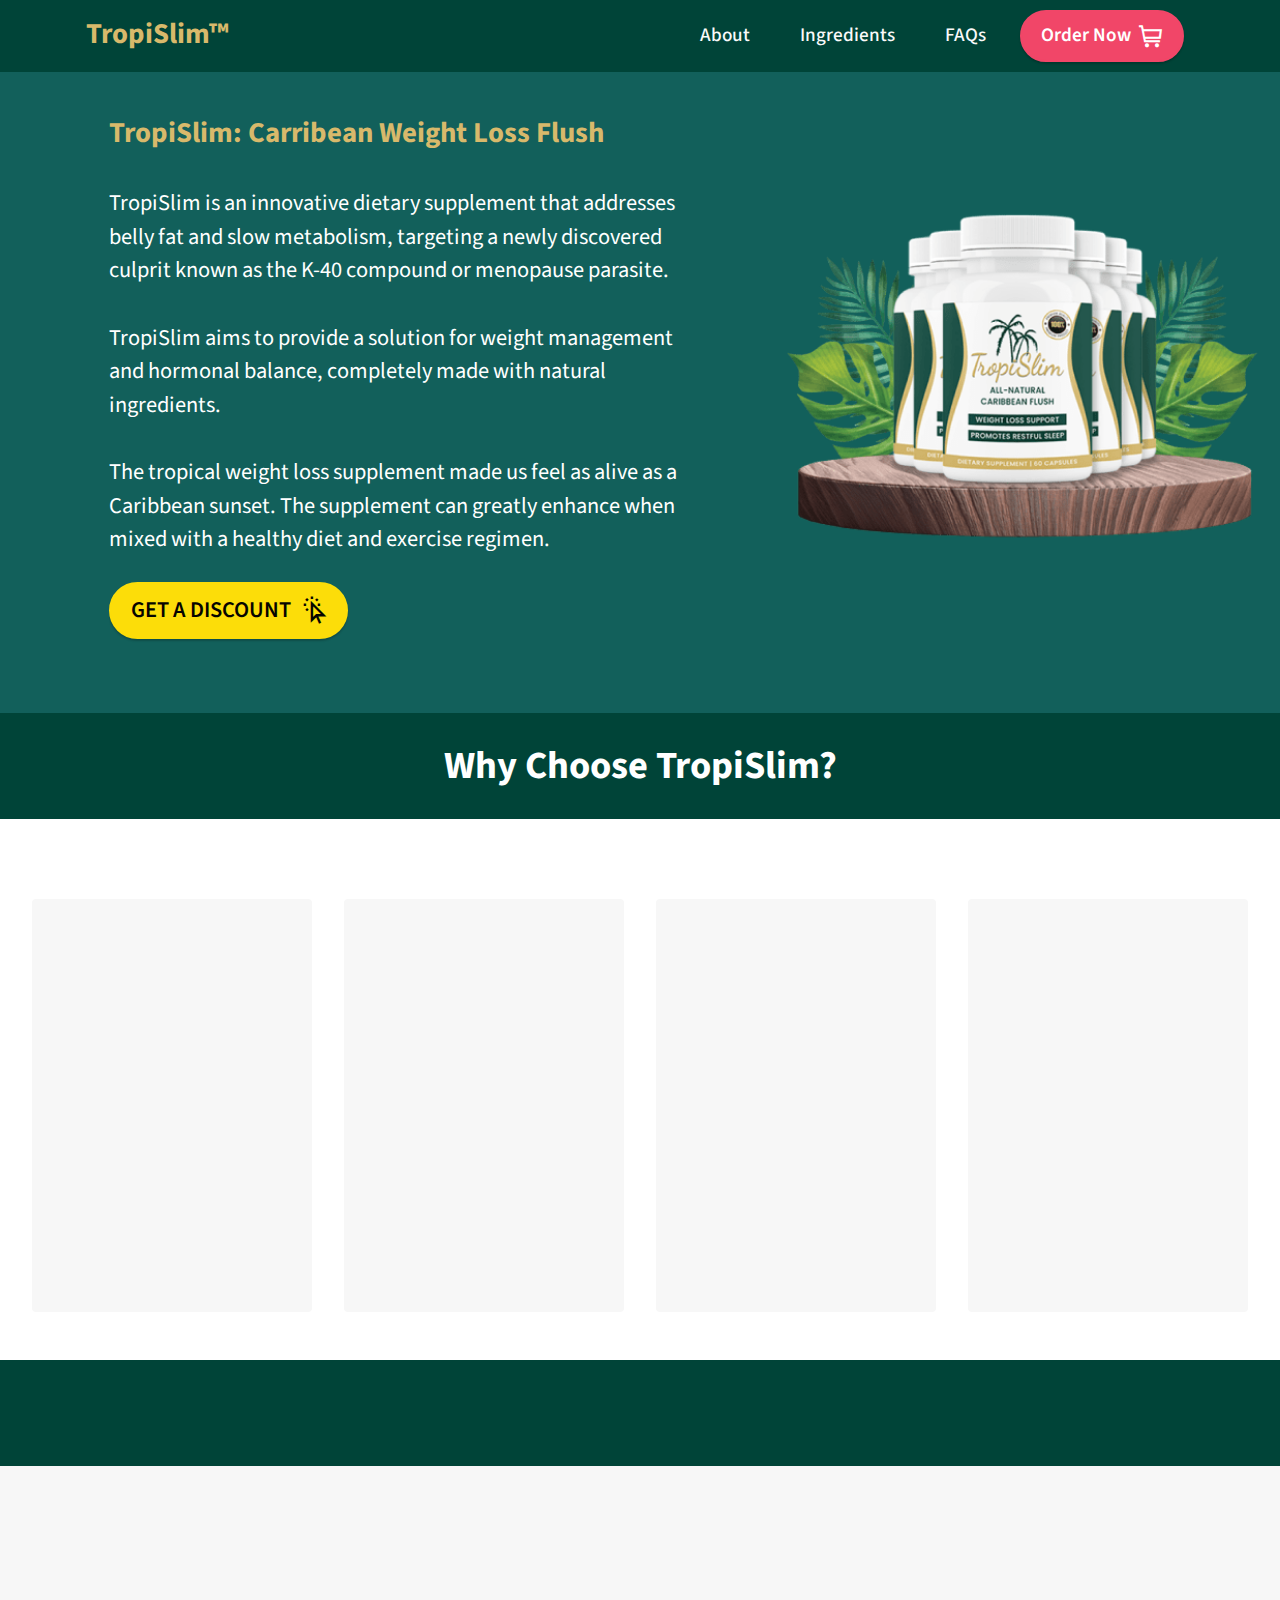
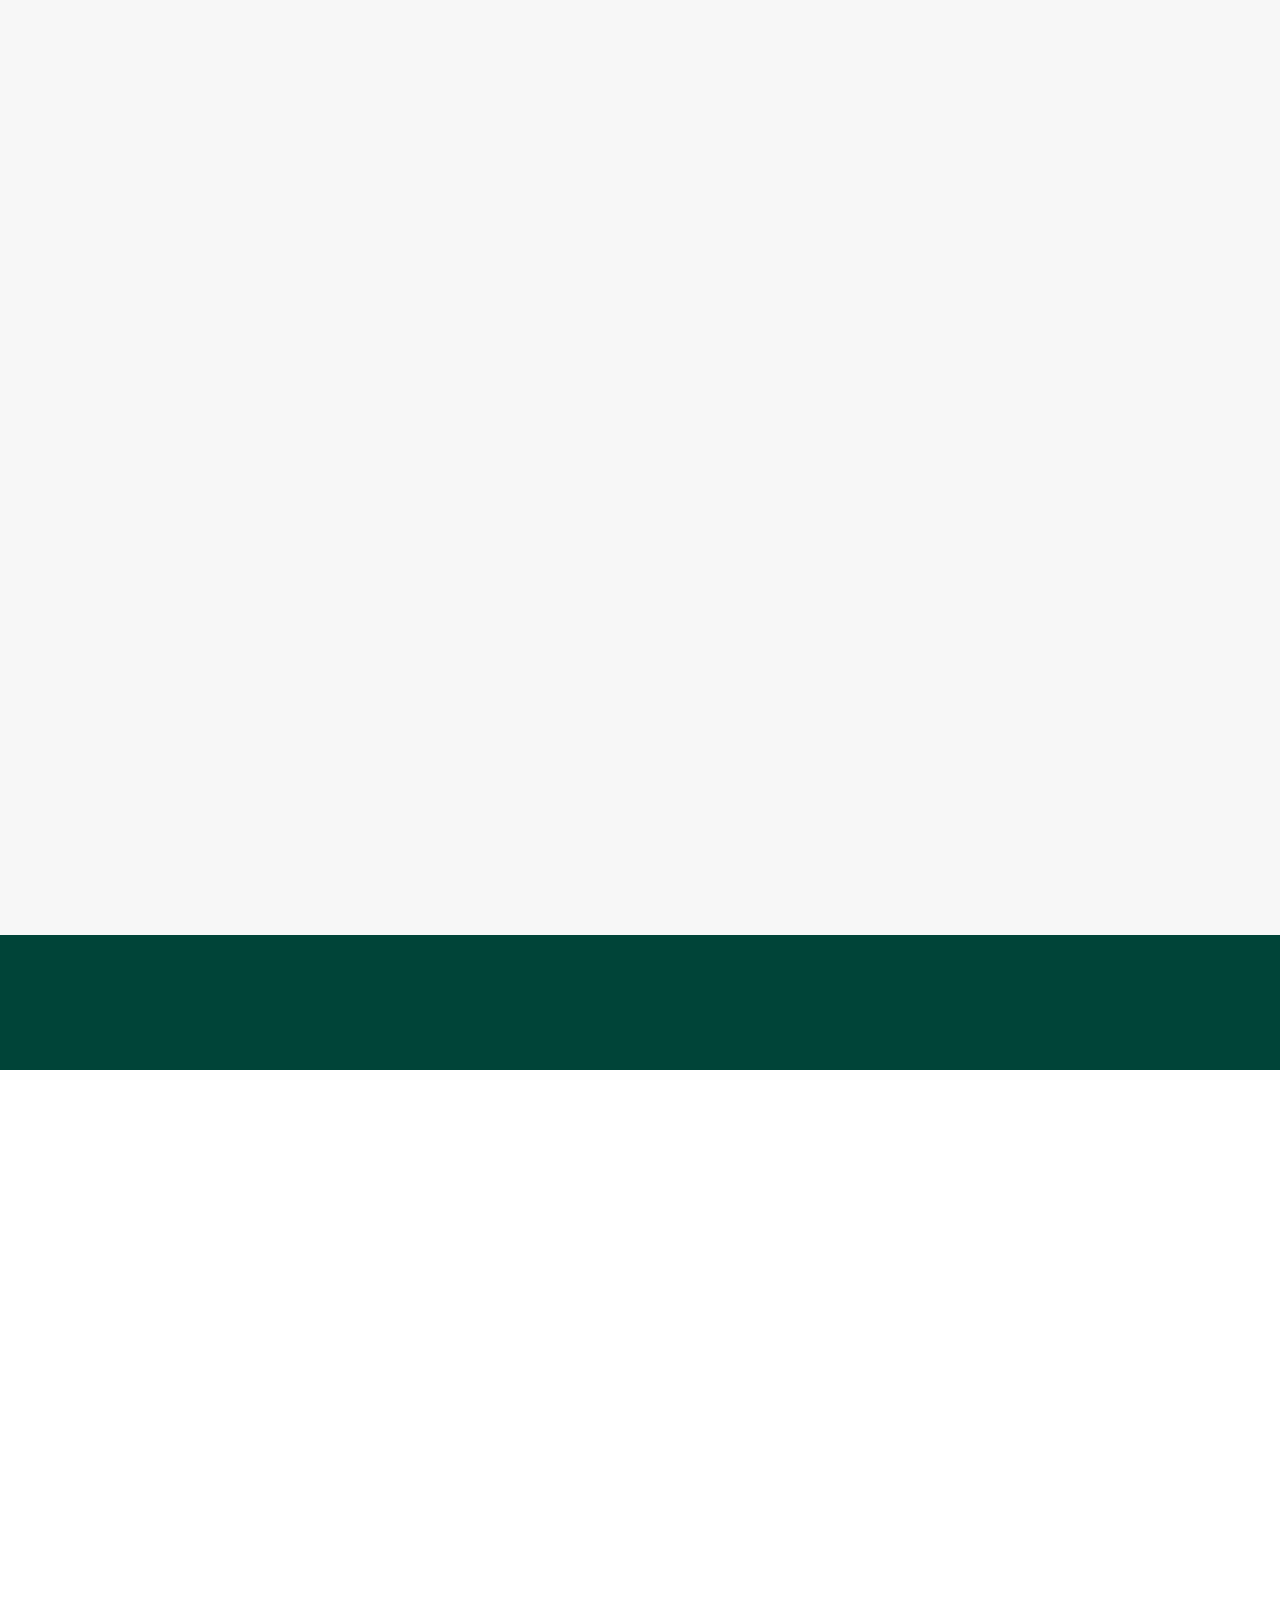
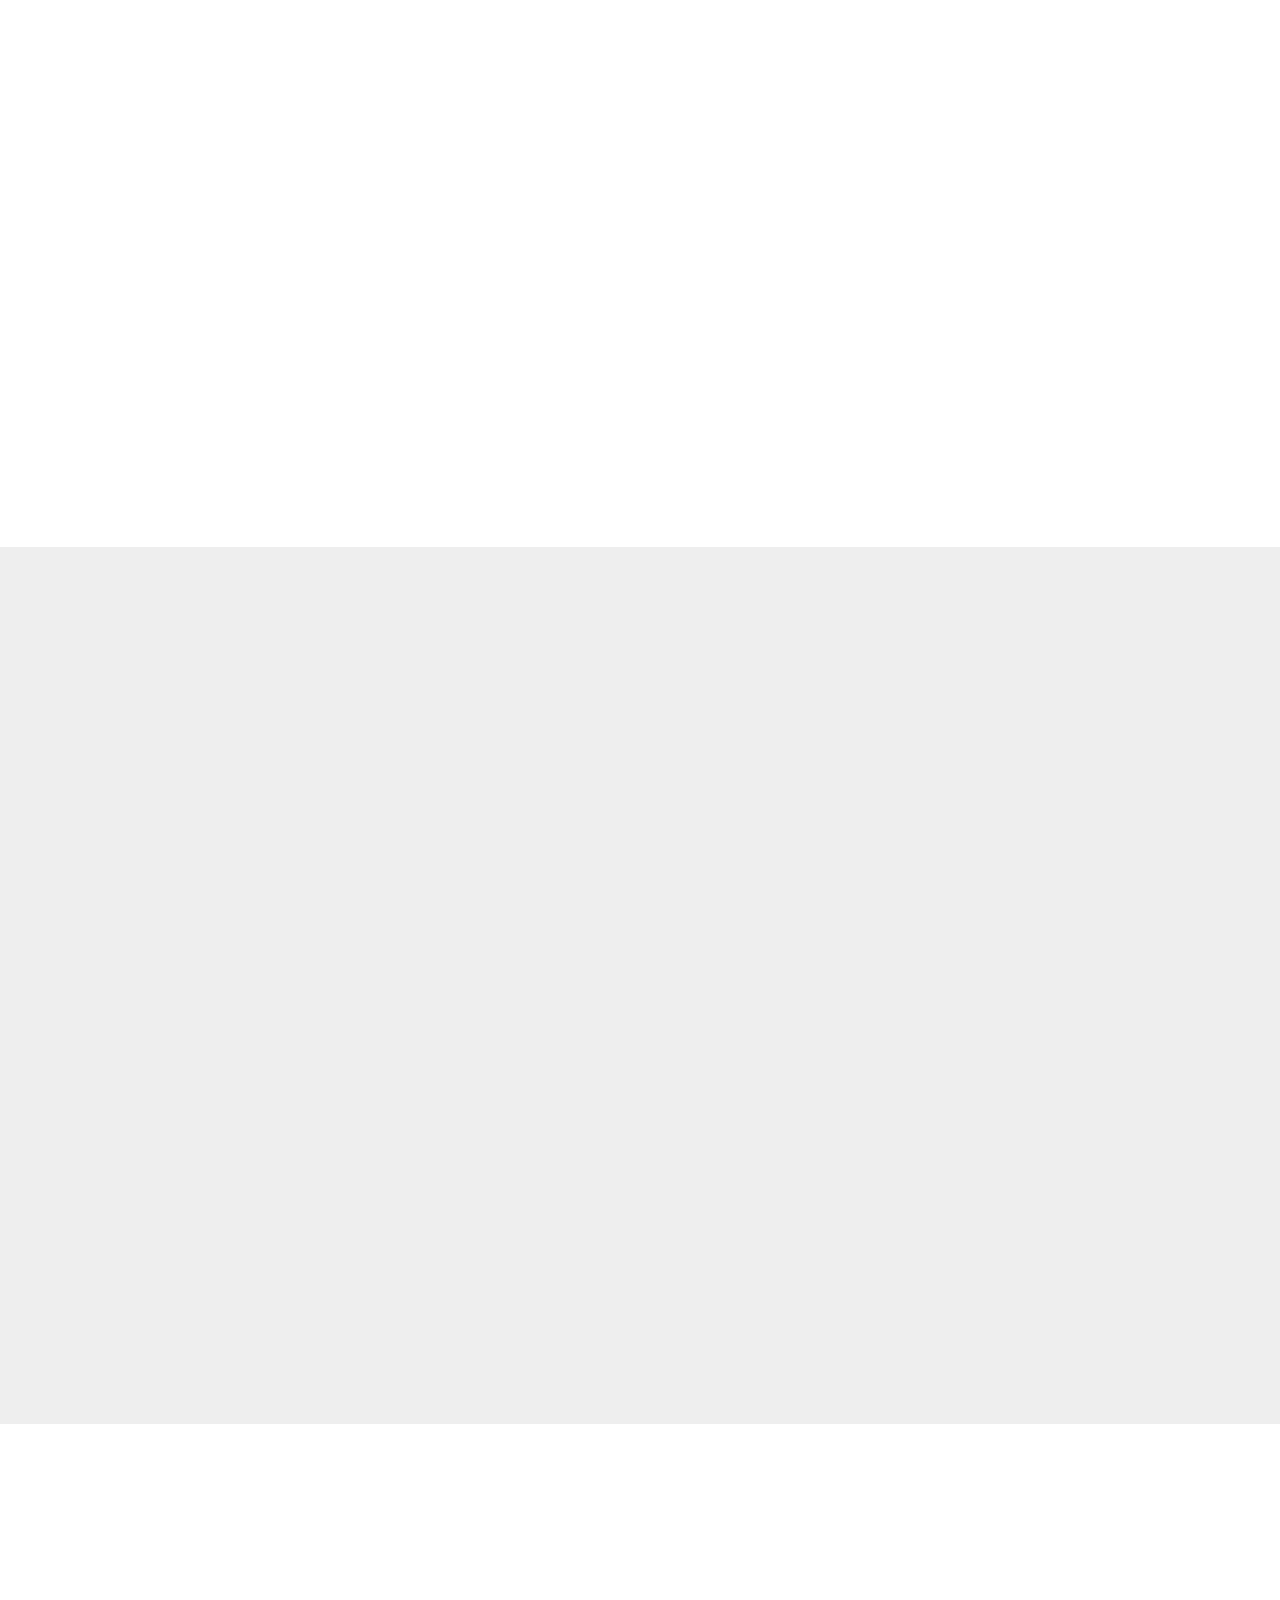
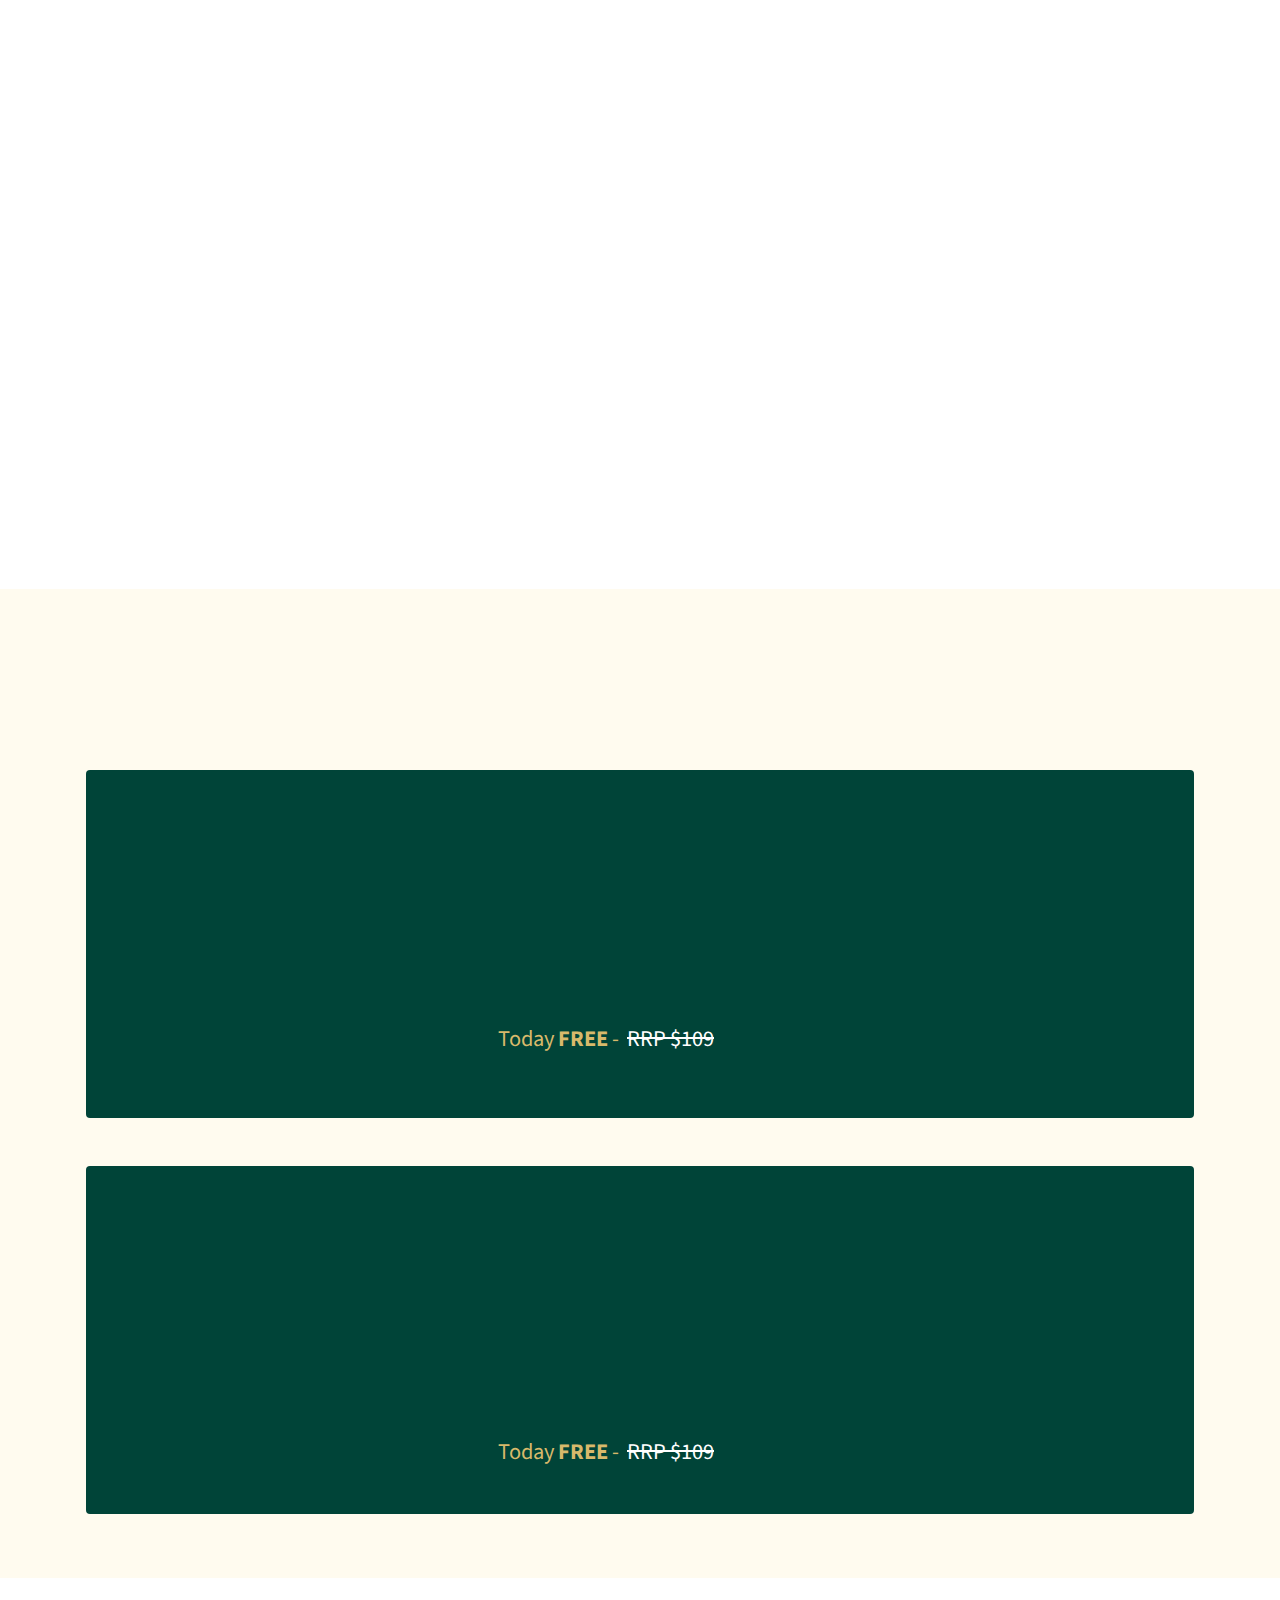
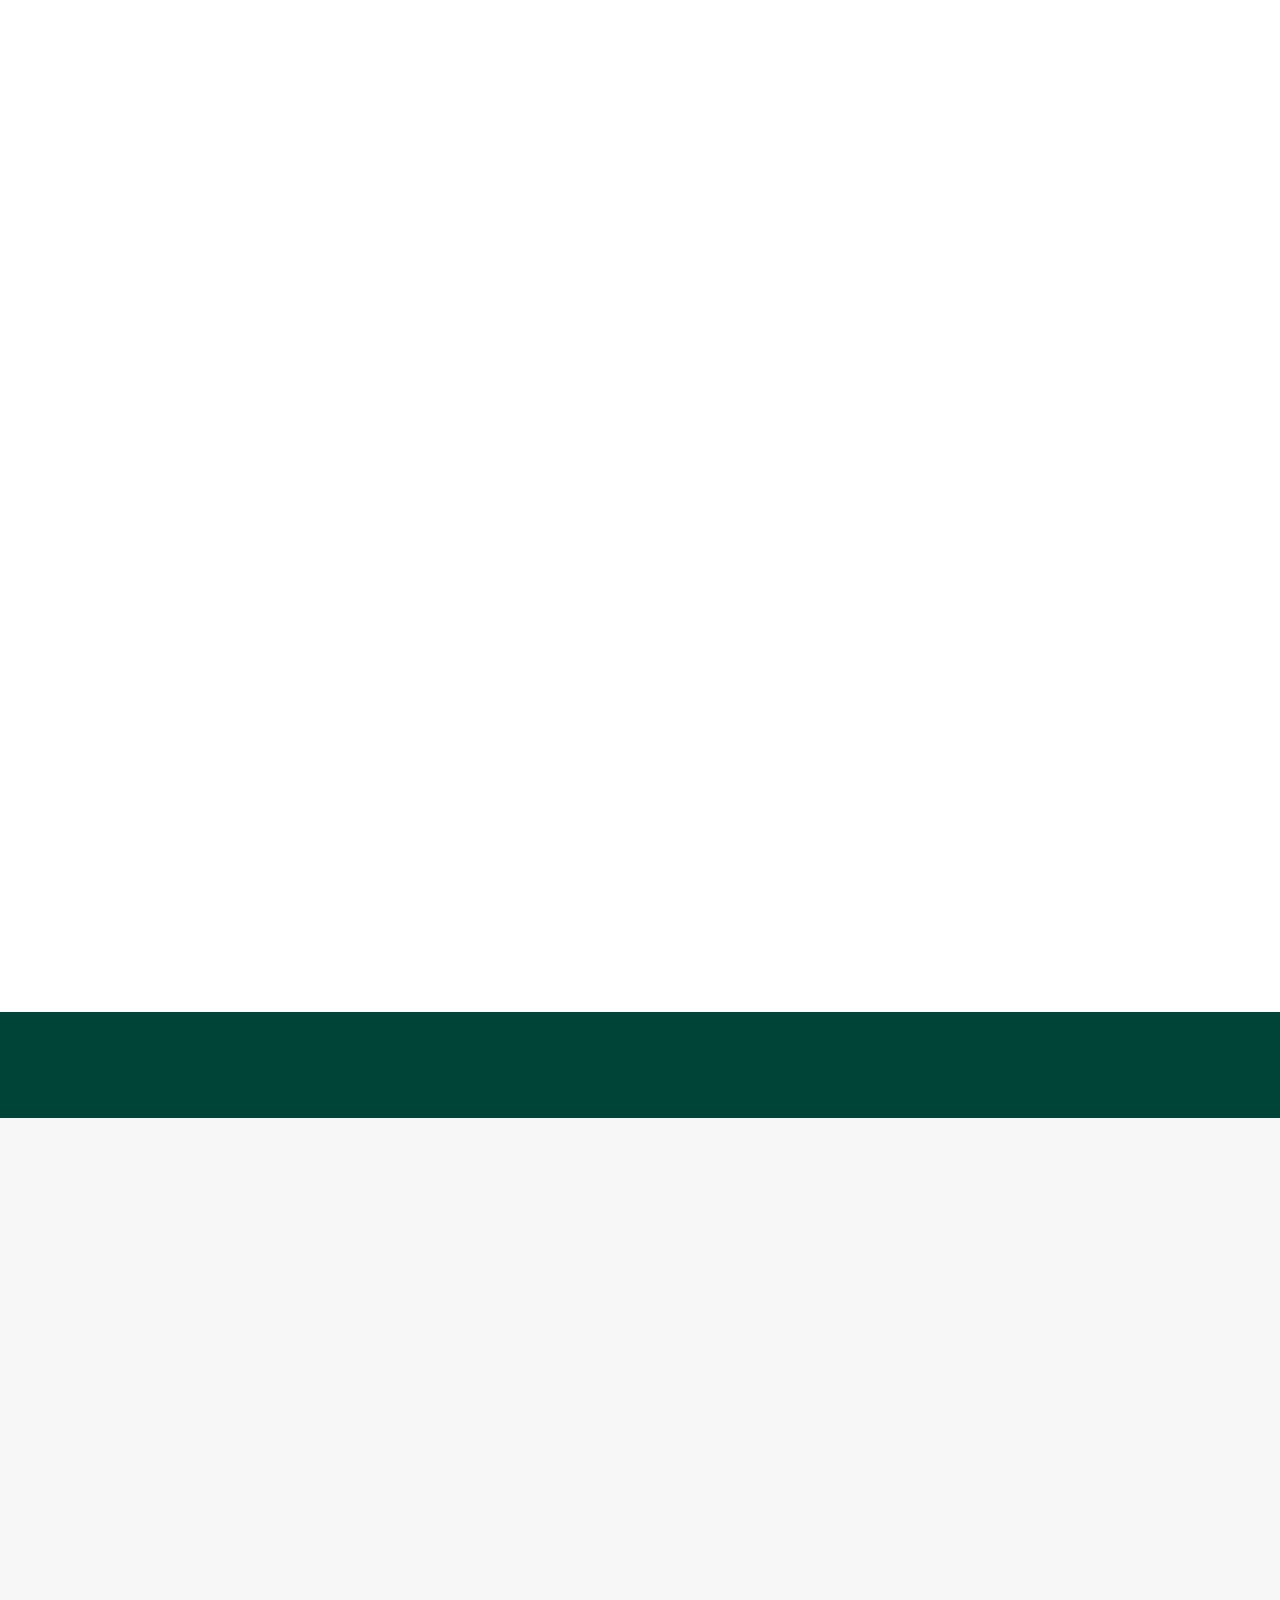
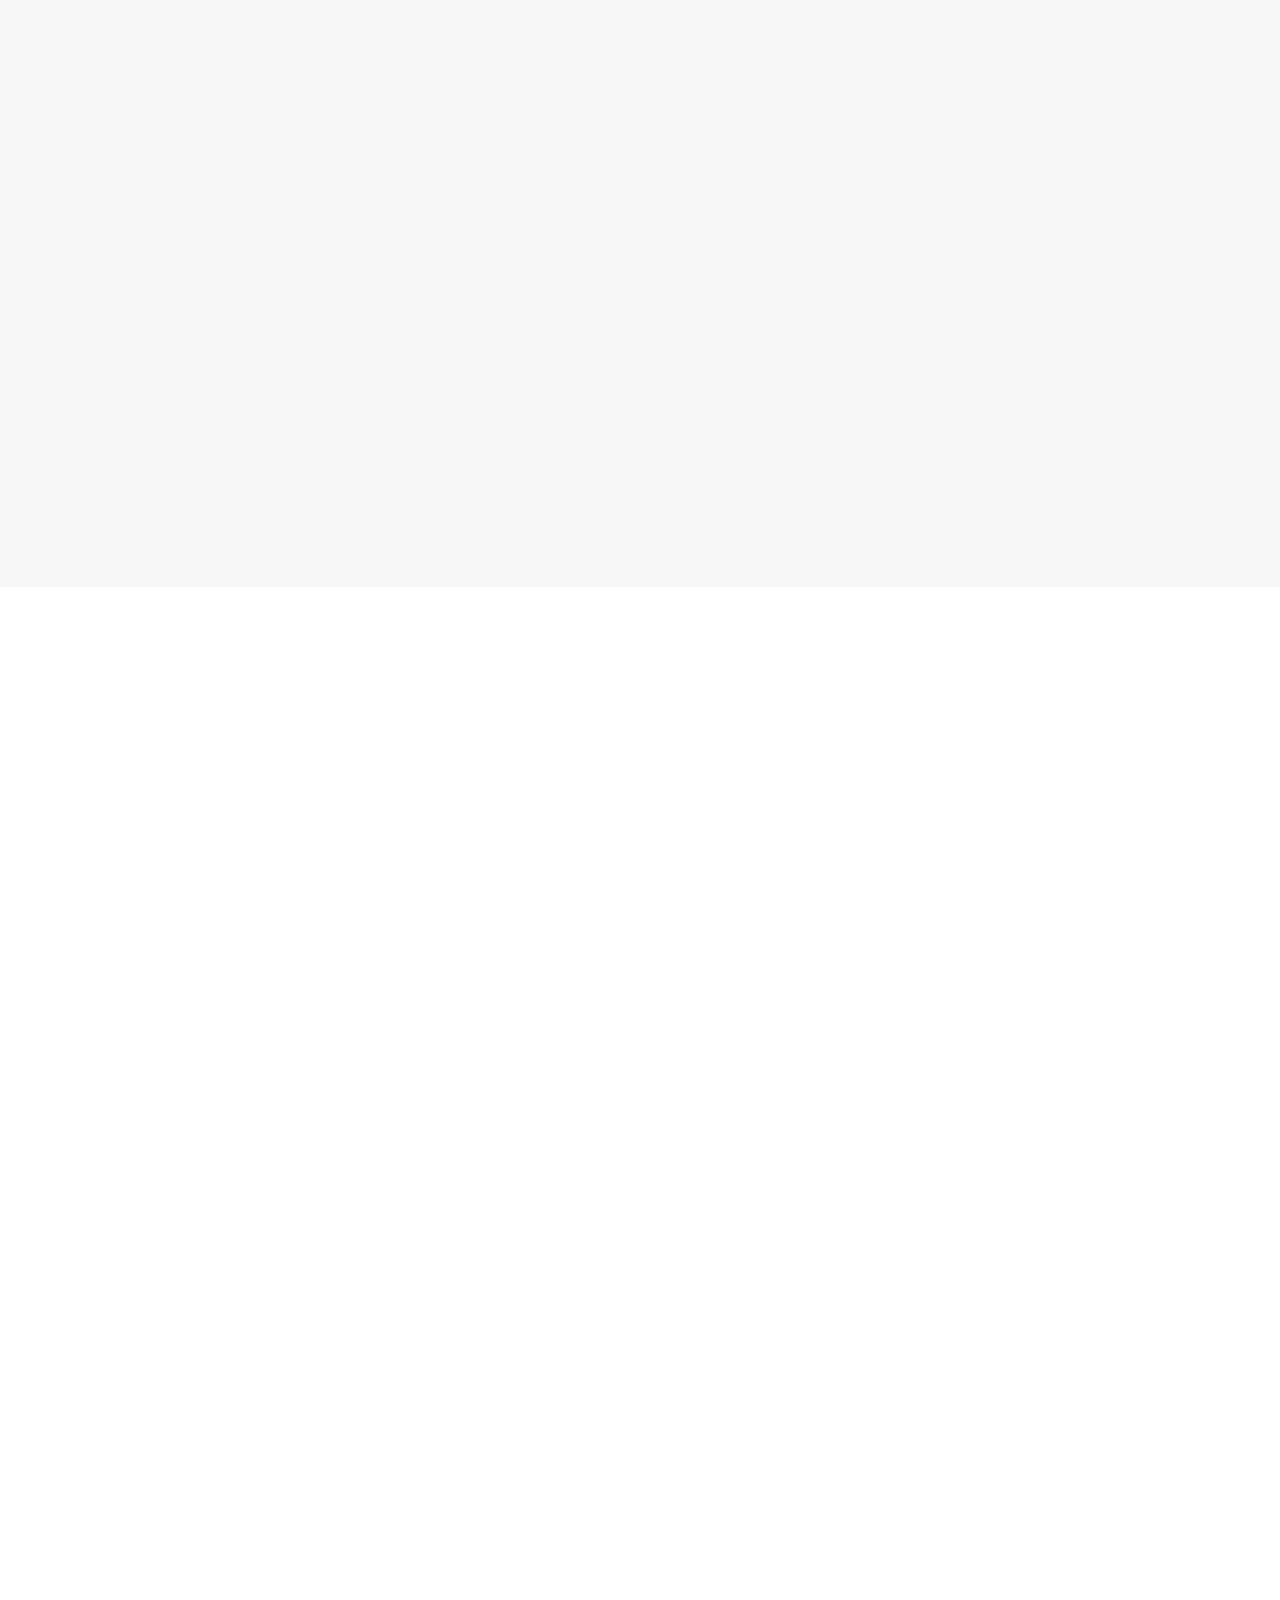
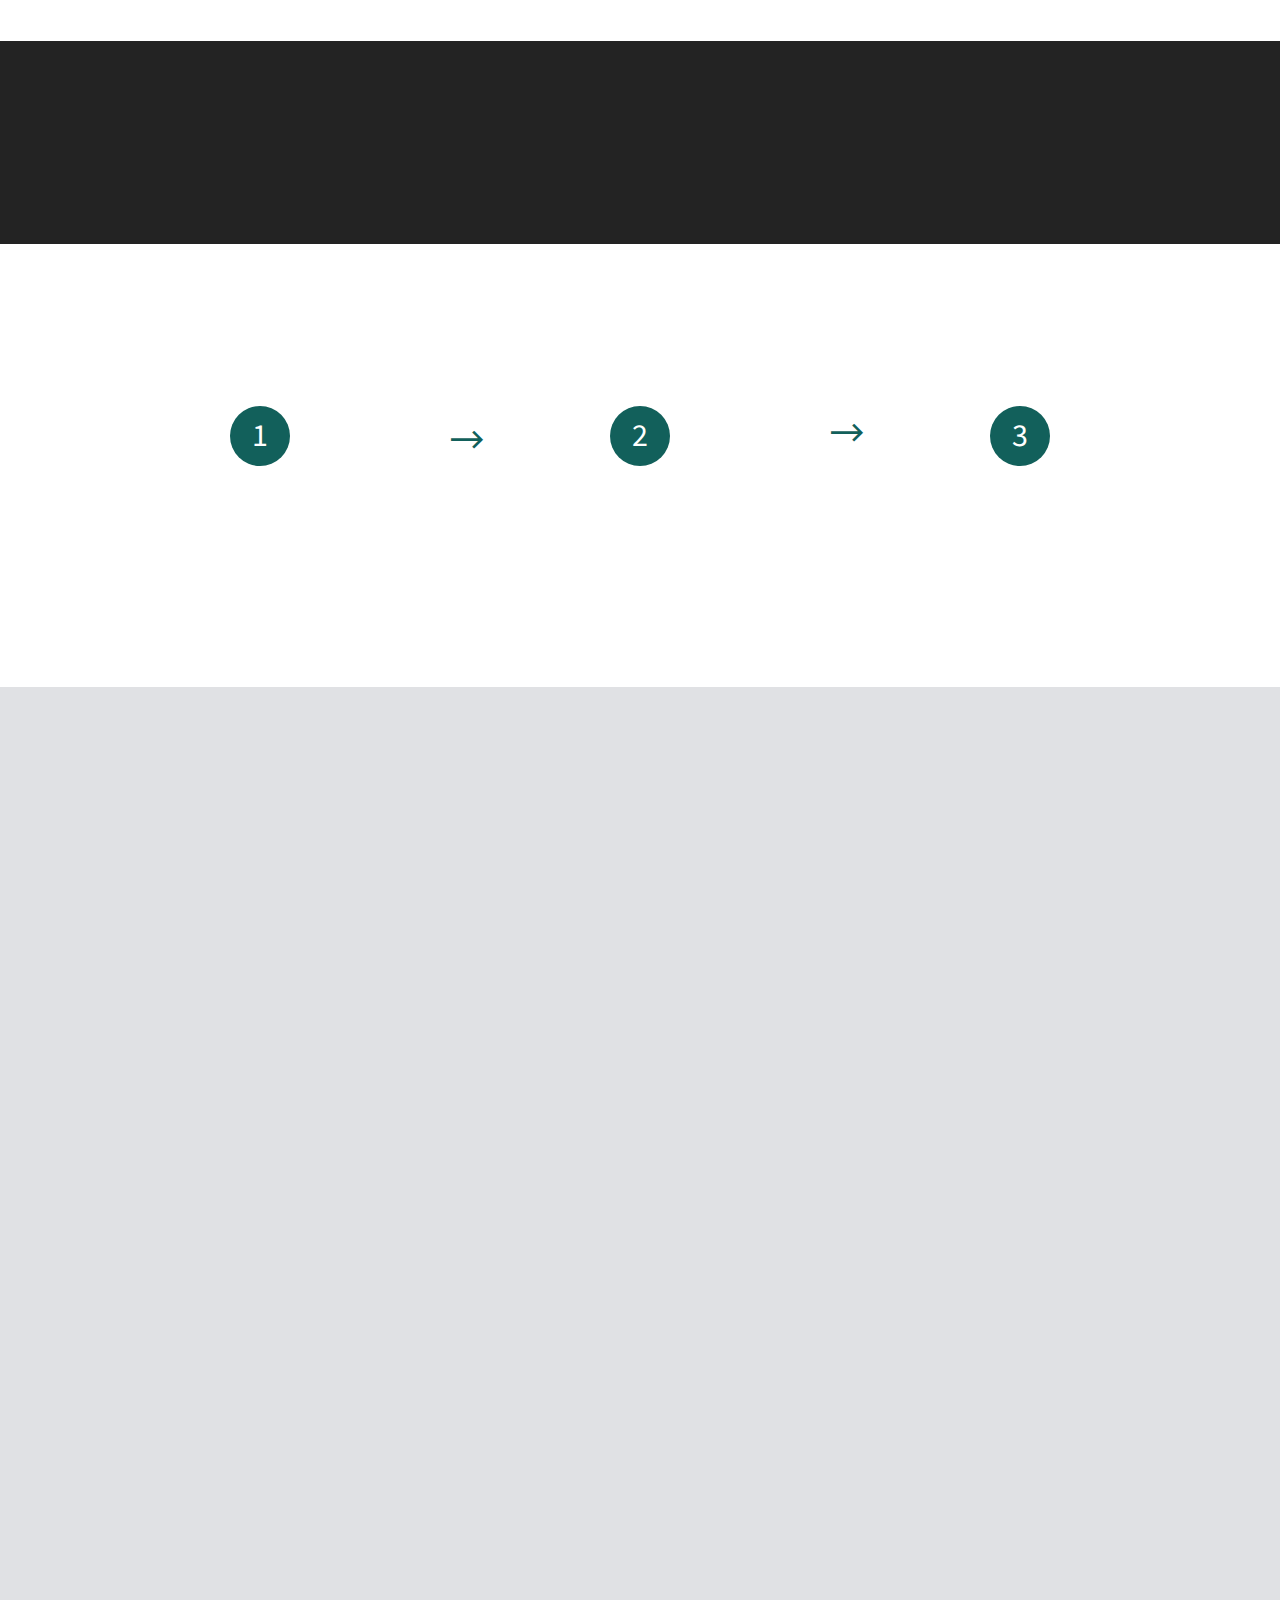
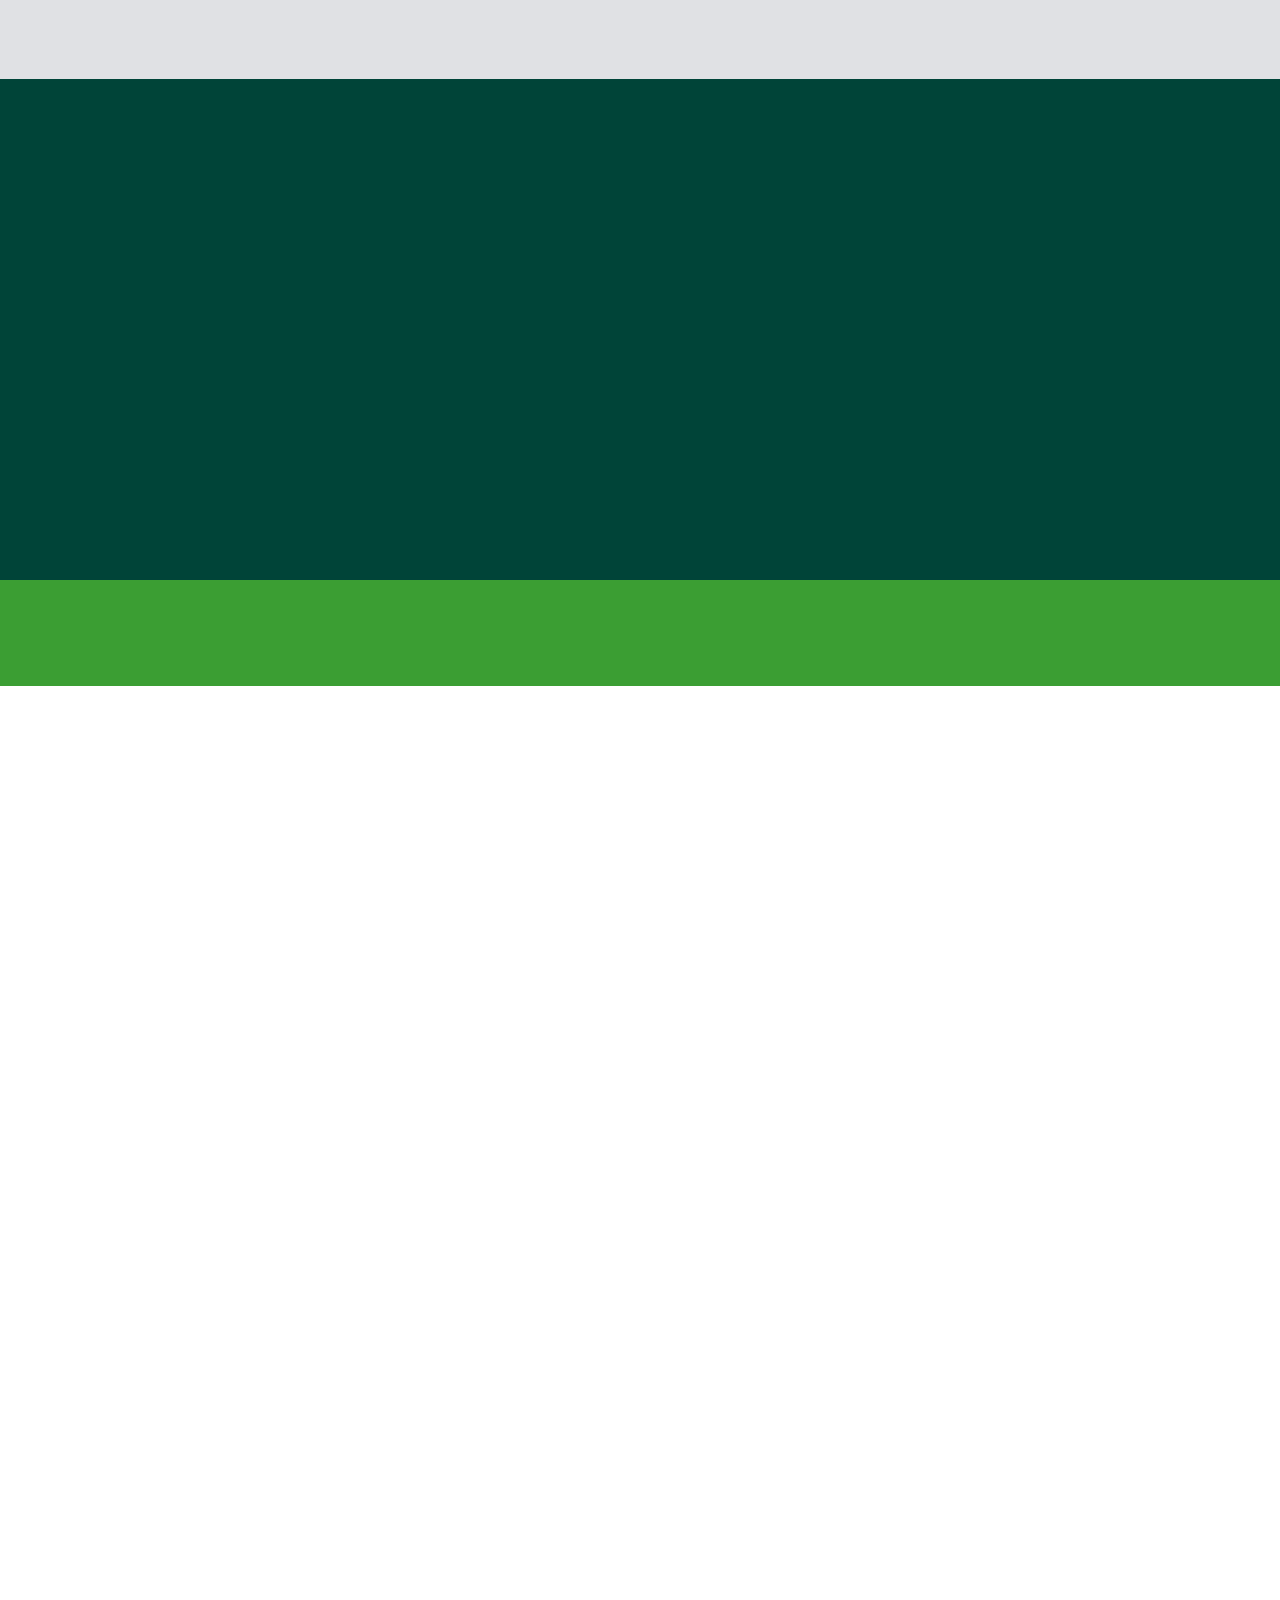
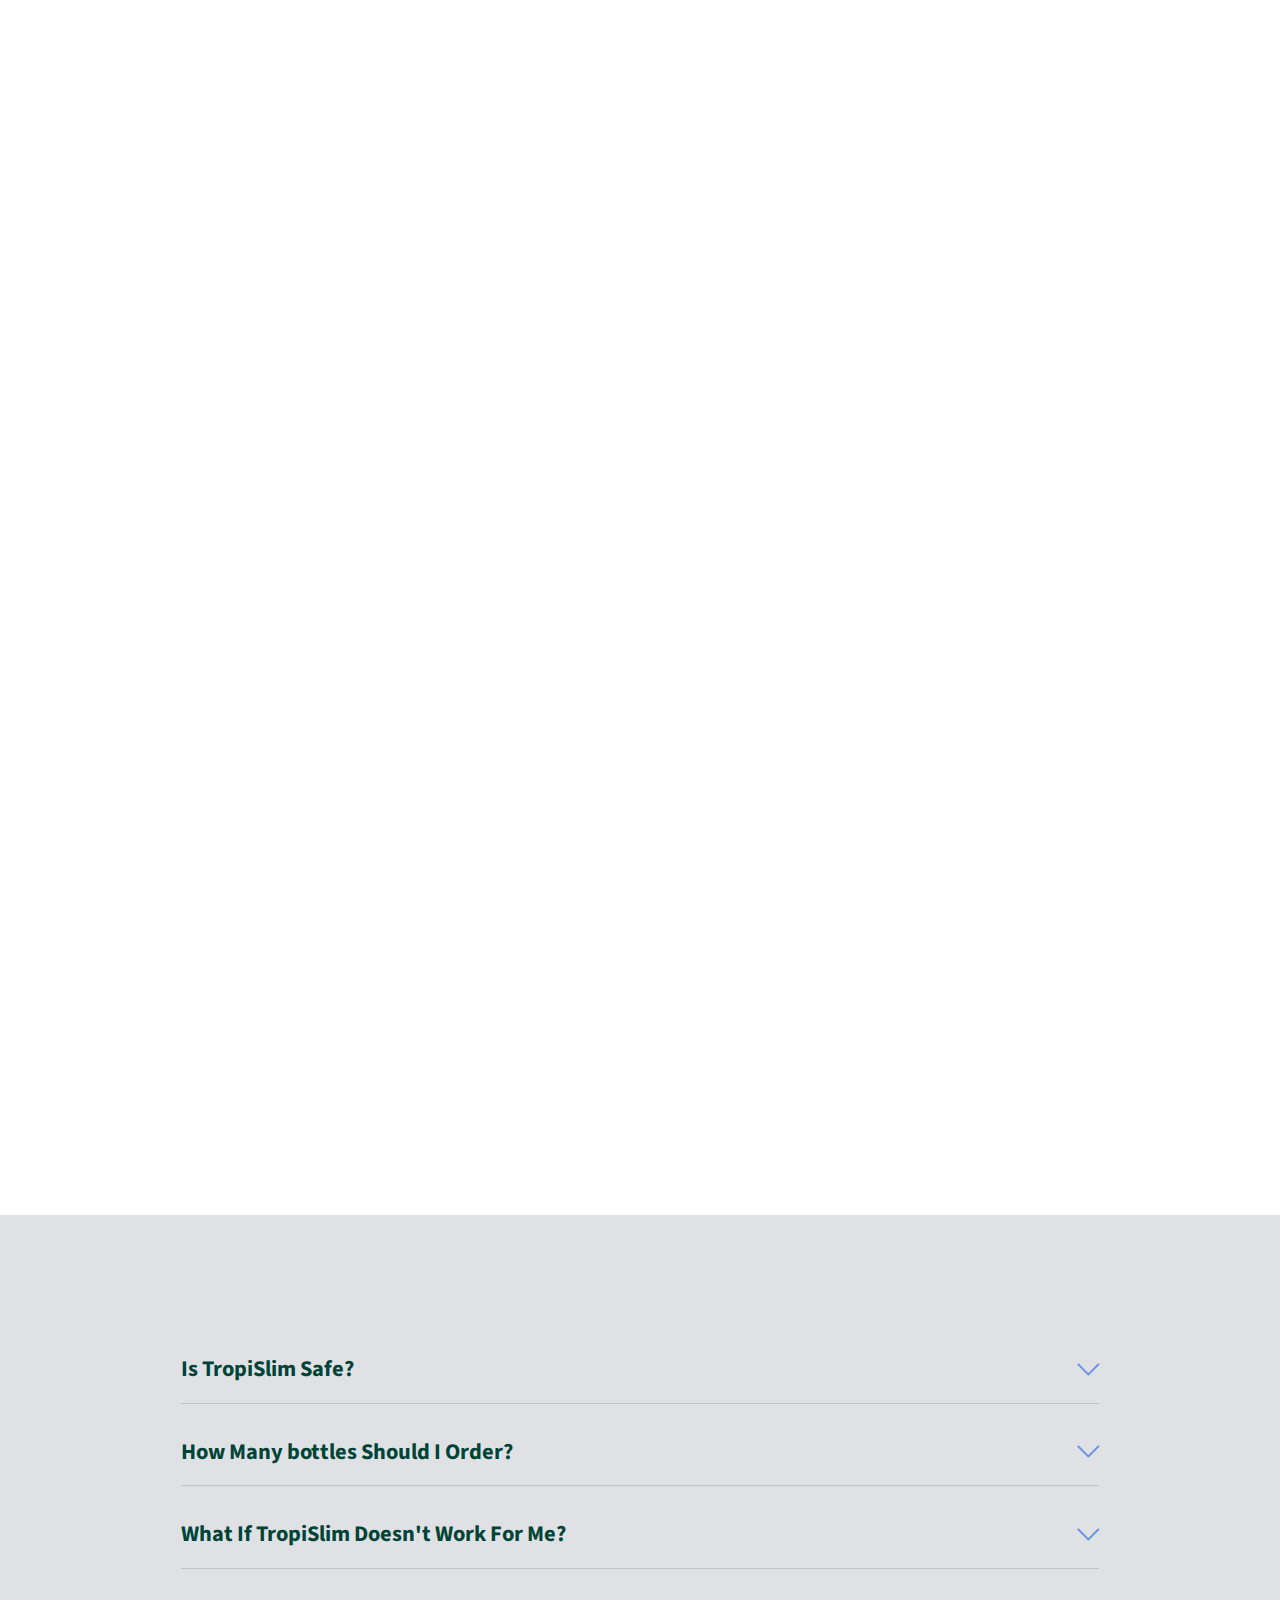
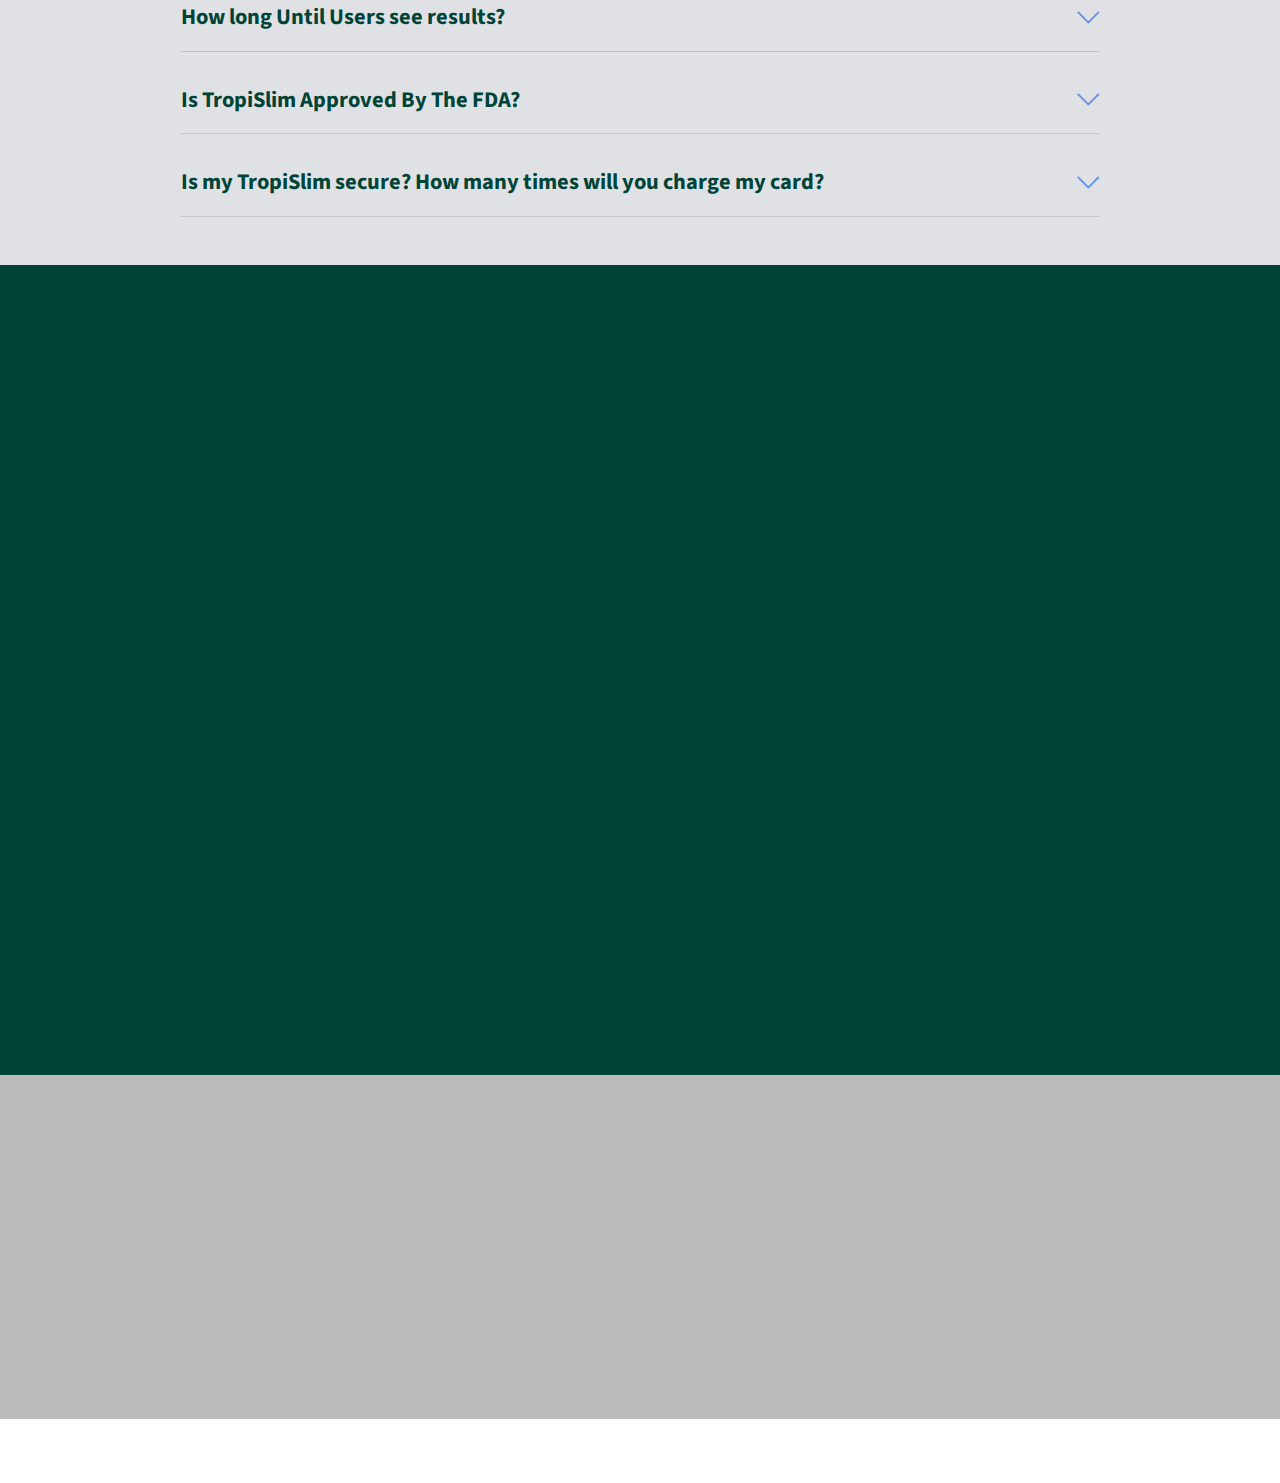
<file: index.html>
<!DOCTYPE html>
<html  >
<head>
  <!-- Site made with Mobirise Website Builder v5.6.13, https://mobirise.com -->
  <meta charset="UTF-8">
  <meta http-equiv="X-UA-Compatible" content="IE=edge">
  <meta name="generator" content="Mobirise v5.6.13, mobirise.com">
  <meta name="twitter:card" content="summary_large_image"/>
  <meta name="twitter:image:src" content="assets/images/index-meta.png">
  <meta property="og:image" content="assets/images/index-meta.png">
  <meta name="twitter:title" content="TropiSlim™ (Official) | Supports Healthy Weight Loss">
  <meta name="viewport" content="width=device-width, initial-scale=1, minimum-scale=1">
  <link rel="shortcut icon" href="assets/images/tropislim-favicon.png" type="image/x-icon">
  <meta name="description" content="TropiSlim is a revolutionary formula designed to naturally burn away deep pockets of stubborn fat.">
  <meta http-equiv='content-language' content='en-US'>
  <meta name="msvalidate.01" content="38CC9D2C724F147BA9B748A16992B329" />
  
  <title>TropiSlim™ (Official) | Supports Healthy Weight Loss</title>
  <link rel="stylesheet" href="assets/web/assets/mobirise-icons2/mobirise2.css">
  <link rel="stylesheet" href="assets/web/assets/mobirise-icons/mobirise-icons.css">
  <link rel="stylesheet" href="assets/bootstrap/css/bootstrap.min.css">
  <link rel="stylesheet" href="assets/bootstrap/css/bootstrap-grid.min.css">
  <link rel="stylesheet" href="assets/bootstrap/css/bootstrap-reboot.min.css">
  <link rel="stylesheet" href="assets/animatecss/animate.css">
  <link rel="stylesheet" href="assets/dropdown/css/style.css">
  <link rel="stylesheet" href="assets/socicon/css/styles.css">
  <link rel="stylesheet" href="assets/theme/css/style.css">
  <link rel="preload" href="https://fonts.googleapis.com/css?family=Source+Sans+Pro:200,200i,300,300i,400,400i,600,600i,700,700i,900,900i&amp;display=swap" as="style" onload="this.onload=null;this.rel='stylesheet'">
  <noscript><link rel="stylesheet" href="https://fonts.googleapis.com/css?family=Source+Sans+Pro:200,200i,300,300i,400,400i,600,600i,700,700i,900,900i&amp;display=swap"></noscript>
  <link rel="preload" as="style" href="assets/mobirise/css/mbr-additional.css"><link rel="stylesheet" href="assets/mobirise/css/mbr-additional.css" type="text/css">
  
  
  
  
</head>
<body>
  
  <section data-bs-version="5.1" class="menu menu2 cid-sFCw1qGFAI" once="menu" id="menu2-23">
    
    <nav class="navbar navbar-dropdown navbar-fixed-top navbar-expand-lg">
        <div class="container">
            <div class="navbar-brand">
                
                <span class="navbar-caption-wrap"><a class="navbar-caption text-warning display-5" href="index-2.html#top">TropiSlim™</a></span>
            </div>
            <button class="navbar-toggler" type="button" data-toggle="collapse" data-bs-toggle="collapse" data-target="#navbarSupportedContent" data-bs-target="#navbarSupportedContent" aria-controls="navbarNavAltMarkup" aria-expanded="false" aria-label="Toggle navigation">
                <div class="hamburger">
                    <span></span>
                    <span></span>
                    <span></span>
                    <span></span>
                </div>
            </button>
            <div class="collapse navbar-collapse" id="navbarSupportedContent">
                <ul class="navbar-nav nav-dropdown" data-app-modern-menu="true"><li class="nav-item"><a class="nav-link link text-white display-4" href="index-2.html#header14-1j">About</a></li><li class="nav-item"><a class="nav-link link text-white text-primary display-4" href="index-2.html#content5-2e">Ingredients</a></li><li class="nav-item"><a class="nav-link link text-white text-primary display-4" href="index-2.html#content16-y">FAQs</a></li></ul>
                
                <div class="navbar-buttons mbr-section-btn"><a class="btn btn-success display-4" href="https://mytropislim.com/?aff_id=198"><span class="mobi-mbri mobi-mbri-shopping-cart mbr-iconfont mbr-iconfont-btn"></span>Order Now</a></div>
            </div>
        </div>
    </nav>
</section>

<section data-bs-version="5.1" class="features18 cid-tQ24yczlcu" id="features19-3f">

    

    
    
    <div>
        <div class="row justify-content-center">
            <div class="card col-12 col-lg offset-lg-1">
                <div class="card-wrapper">
                    <h6 class="card-title mbr-fonts-style mb-4 display-5"><strong>TropiSlim: Carribean Weight Loss Flush</strong></h6>
                    <p class="mbr-text mbr-fonts-style display-7">TropiSlim is an innovative dietary supplement that addresses belly fat and slow metabolism, targeting a newly discovered culprit known as the K-40 compound or menopause parasite.
<br>
<br>TropiSlim aims to provide a solution for weight management and hormonal balance, completely made with natural ingredients.<br><br>The tropical weight loss supplement made us feel as alive as a Caribbean sunset. The supplement can greatly enhance when mixed with a healthy diet and exercise regimen.<br></p>
                    <div class="mbr-section-btn"><a class="btn btn-info display-7" href="https://mytropislim.com/?aff_id=198"><span class="mobi-mbri mobi-mbri-cursor-click mbr-iconfont mbr-iconfont-btn"></span>GET A DISCOUNT</a></div>
                </div>
            </div>
            <div class="col-12 col-lg-5">
                <div class="image-wrapper">
                    <img src="assets/images/tropislim-6-bottles.png" alt="TropiSlim supplement">
                </div>
            </div>
        </div>
    </div>
</section>

<section data-bs-version="5.1" class="content5 cid-txPOIbYhSy" id="content5-26">
    
    <div class="container">
        <div class="row justify-content-center">
            <div class="col-md-12 col-lg-10">
                
                
                <p class="mbr-text mbr-fonts-style display-2"><strong>Why Choose&nbsp;TropiSlim?</strong><br></p>
            </div>
        </div>
    </div>
</section>

<section data-bs-version="5.1" class="features3 cid-tnDmgRmeon" id="features3-d">
    
    
    <div class="container-fluid">
        
        <div class="row mt-4">
            
            <div class="item features-image сol-12 col-md-6 col-lg-3 active">
                <div class="item-wrapper">
                    <div class="item-img">
                        <img src="assets/images/made-in-usa.png" alt="Made In USA" data-slide-to="0" data-bs-slide-to="0">
                    </div>
                    <div class="item-content">
                        <h5 class="item-title mbr-fonts-style display-7"><strong>Made In USA</strong></h5>
                        
                        <p class="mbr-text mbr-fonts-style mt-3 display-4"><em>This supplement is formulated in the United States of America.</em></p>
                    </div>
                    
                </div>
            </div><div class="item features-image сol-12 col-md-6 col-lg-3">
                <div class="item-wrapper">
                    <div class="item-img">
                        <img src="assets/images/natural-product.png" alt="100% Natural" data-slide-to="1" data-bs-slide-to="1">
                    </div>
                    <div class="item-content">
                        <h5 class="item-title mbr-fonts-style display-7"><strong>100% Natural</strong></h5>
                        
                        <p class="mbr-text mbr-fonts-style mt-3 display-4"><em>We are proud to say that This Formula is All Natural, Non-GMO and Gluten-Free.</em></p>
                    </div>
                    
                </div>
            </div><div class="item features-image сol-12 col-md-6 col-lg-3">
                <div class="item-wrapper">
                    <div class="item-img">
                        <img src="assets/images/gmp-certified.png" alt="GMP Certified" data-slide-to="2" data-bs-slide-to="2">
                    </div>
                    <div class="item-content">
                        <h5 class="item-title mbr-fonts-style display-7"><strong>GMP Certified</strong></h5>
                        
                        <p class="mbr-text mbr-fonts-style mt-3 display-4"><em>Good Manufacturing Practice certified ensuring pharmaceutical grade quality.</em><br></p>
                    </div>
                    
                </div>
            </div>
            <div class="item features-image сol-12 col-md-6 col-lg-3">
                <div class="item-wrapper">
                    <div class="item-img">
                        <img src="assets/images/fda-approved.png" alt="FDA Approved Logo" data-slide-to="3" data-bs-slide-to="3">
                    </div>
                    <div class="item-content">
                        <h5 class="item-title mbr-fonts-style display-7"><strong>FDA Approved</strong></h5>
                        
                        <p class="mbr-text mbr-fonts-style mt-3 display-4"><em>This supplement is formulated in a FDA registered facility which adheres to strict FDA.</em></p>
                    </div>
                    
                </div>
            </div>
        </div>
    </div>
</section>

<section data-bs-version="5.1" class="content5 cid-txPnySkpMi" id="content5-1y">
    
    <div class="container">
        <div class="row justify-content-center">
            <div class="col-md-12 col-lg-9">
                
                
                <p class="mbr-text mbr-fonts-style display-2"><strong>Limited Time Special Pricing - Act Now!</strong><br></p>
            </div>
        </div>
    </div>
</section>

<section data-bs-version="5.1" class="image3 cid-tnNRmmtR2m" id="image3-m">
    

    
    

    <div class="container">
        <div class="row justify-content-center">
            <div class="col-12 col-lg-12">
                <div class="image-wrapper">
                    <a href="https://mytropislim.com/?aff_id=198"><img src="assets/images/tropislim-pricing-table.png" alt="TropiSlim pricing"></a>
                    
                </div>
            </div>
        </div>
    </div>
</section>

<section data-bs-version="5.1" class="content5 cid-txPPDPpK3y" id="content5-27">
    
    <div class="container">
        <div class="row justify-content-center">
            <div class="col-md-12 col-lg-10">
                
                
                <p class="mbr-text mbr-fonts-style display-1"><strong>Introducing&nbsp;TropiSlim</strong><br></p>
            </div>
        </div>
    </div>
</section>

<section data-bs-version="5.1" class="header14 cid-sFzz5E692j" id="header14-1j">

    

    

    <div class="container-fluid">
        <div class="row justify-content-center align-items-center">
            <div class="col-12 col-md-4 image-wrapper">
                <img src="assets/images/tropislim.png" alt="TropiSlim">
            </div>
            <div class="col-12 col-md">
                <div class="text-wrapper">
                    <h1 class="mbr-section-title mbr-fonts-style mb-3 display-5"><strong>What is TropiSlim?</strong></h1>
                    <p class="mbr-text mbr-fonts-style display-7">TropiSlim is a revolutionary formula designed to naturally burn away deep pockets of stubborn fat.<br><br>If you're struggling to lose weight in your 40s or 50s, it might be due to the effects of the notorious "menopause parasite," scientifically known as the "K-40" compound.
<br>
<br>Women typically enter menopause in their 40s or early 50s. Menopause signals the beginning of a decline in estrogen that finishes after around a decade, leaving you devoid of natural estrogen production.
<br>
<br>As estrogen levels drop, K-40 levels rise. The increase in the menopause parasite slows your metabolic rate, leading to weight gain, loss of focus, and reduced sleep quality. Every woman goes through this natural aging process, and the symptoms are generalized.
<br>
<br>However, the effect of menopause on women can vary widely, depending on the merits of each case. Some women experience such a reduced quality of life from the onset of menopause that they visit the doctor for HRT.<br></p>
                    
                </div>
            </div>
        </div>
    </div>
</section>

<section data-bs-version="5.1" class="content5 cid-tQpwpD7WY7" id="content5-3o">
    
    <div class="container-fluid">
        <div class="row justify-content-center">
            <div class="col-md-12 col-lg-11">
                
                
                <p class="mbr-text mbr-fonts-style display-7">Hormone replacement therapy involves medications to elevate estrogen levels back to normal. It's an effective treatment, but it doesn't do anything to reduce the production of K-40 or its effects on your metabolic health.
<br>
<br>TropiSlim offers the only scientifically proven solution to successfully eliminating the menopause parasite. Try it today. Increase your metabolic rate and watch your life improve. Lose weight, feel better, and experience an anti-aging effect that leaves you looking youthful.</p>
            </div>
        </div>
    </div>
</section>

<section data-bs-version="5.1" class="content5 cid-txVHEFoYxV" id="content5-2c">
    
    <div class="container-fluid">
        <div class="row justify-content-center">
            <div class="col-md-12 col-lg-11">
                
                <h4 class="mbr-section-subtitle mbr-fonts-style mb-4 display-5"><strong>TropiSlim – Does It Work?</strong></h4>
                <p class="mbr-text mbr-fonts-style display-7">The creators of TropiSlim offer a distinctive viewpoint on the unexplained weight increase experienced by women 40 years of age and older.
<br>
<br>They postulate that it is not just a matter of food or exercise but also under the control of a microscopic organism they have dubbed the “menopause parasite,” which they have identified as the K-40 chemical.
<br>
<br>This K-40 substance is thought to be the core reason for the increasing rates of obesity, high blood sugar, and low energy in women in this age group.
<br>
<br>The K-40 molecule, when triggered, starts a process of multiplication that sets off a chain of events that closely resemble menopausal symptoms.
<br>
<br>The body’s fat cells have grown by three times as a result of this procedure. This spike causes the body to retain more fat, slowing metabolism.
<br>
<br>The ramifications don’t end there, though. As a result of this parasitic activity, women are allegedly more likely to experience restless sleep, shifts in hormone levels, and an increased risk of diseases.
<br>
<br>The makers of TropiSlim assert that they have found five essential elements capable of eradicating the K-40 chemical in reaction to the destruction caused by it. They claim these compounds also function to undo any harm caused by the parasite.<br></p>
            </div>
        </div>
    </div>
</section>

<section data-bs-version="5.1" class="content5 cid-tnNX7PNm3M" id="content5-q">
    
    <div class="container">
        <div class="row justify-content-center">
            <div class="col-md-12 col-lg-11">
                <h3 class="mbr-section-title mbr-fonts-style mb-4 display-2"><strong>Advantages Of TropiSlim Supplement</strong></h3>
                
                <p class="mbr-text mbr-fonts-style display-7">TropiSlim not only helps in maintaining a healthy weight but also helps in improving overall health. Take a look at the following benefits:<br></p>
            </div>
        </div>
    </div>
</section>

<section data-bs-version="5.1" class="content8 cid-tHI0mHKLPX" id="content8-37">
    
    <div class="container">
        <div class="row justify-content-center">
            <div class="counter-container col-md-12 col-lg-11">
                
                <div class="mbr-text mbr-fonts-style display-7">
                    <ul><li>TropiSlim is a 100% natural solution that supports healthy weight loss.</li><li>This supplement helps to boost metabolism.</li><li>It works on targeting the root cause of your belly fat.</li><li>TropiSlim is made of natural formula with plant ingredients..</li><li>​It is made under some of the most strict, sterile, and precise standards.
</li><li>It is a GMO-free product where there are no added fillers or preservatives.</li><li>This supplement is produced in an FDA-registered and GMP-certified facility in the USA.</li><li>
</li><li>This supplement comes with an ironclad 60-day money back guarantee</li><li>If you buy the 3 or 6 bottles package of this product today, you get immediate access to two free bonus eBooks.</li>
                    </ul>
                </div>
            </div>
        </div>
    </div>
</section>

<section data-bs-version="5.1" class="content4 cid-tQ2kJujbku" id="content4-3i">
    

    
    
    <div class="container">
        <div class="row justify-content-center">
            <div class="title col-md-12 col-lg-10">
                <h3 class="mbr-section-title mbr-fonts-style align-center mb-4 display-2"><strong>Order 3 Bottles or 6 Bottles
</strong><div><strong>and Get 2 FREE Bonuses!</strong></div></h3>
                
                
            </div>
        </div>
    </div>
</section>

<section data-bs-version="5.1" class="features6 cid-tQ2kzimtBr" id="features7-3g">
    <!---->
    

    
    
    <div class="container">
        <div class="card-wrapper">
            <div class="row align-items-center">
                <div class="col-12 col-lg-4">
                    <div class="image-wrapper">
                        <img src="assets/images/home-detox.png" alt="TropiSlim Bonus 1">
                    </div>
                </div>
                <div class="col-12 col-lg">
                    <div class="text-box">
                        <h5 class="mbr-title mbr-fonts-style display-7"><strong>BONUS #1 - HOME DETOX</strong></h5>
                        <p class="mbr-text mbr-fonts-style display-7">You will get access to some useful tips to cleanse your system and your lifestyle with this home detox guide. Make use of easily available stuff from your home to initiate a healthy and satisfying detox.<br></p>
                        <div class="cost">
                            <span class="currentcost mbr-fonts-style pr-2 display-7">Today <strong>FREE </strong>-&nbsp;</span>
                            <span class="oldcost mbr-fonts-style display-7">RRP $109</span>
                        </div>
                        
                    </div>
                </div>
            </div>
        </div>
    </div>
</section>

<section data-bs-version="5.1" class="features6 cid-tQ2kBR3c2d" id="features7-3h">
    <!---->
    

    
    
    <div class="container">
        <div class="card-wrapper">
            <div class="row align-items-center">
                <div class="col-12 col-lg-4">
                    <div class="image-wrapper">
                        <img src="assets/images/mind-reset.png" alt="TropiSlim Bonus 2">
                    </div>
                </div>
                <div class="col-12 col-lg">
                    <div class="text-box">
                        <h5 class="mbr-title mbr-fonts-style display-7"><strong>BONUS #2 - MIND RESET</strong></h5>
                        <p class="mbr-text mbr-fonts-style display-7">Of course, your mind matters the most when you are on your weight loss journey. You need to have an affirmative mindset that will help with accelerating this weight loss journey. This mind reset guide will aid you in setting a healthy and positive attitude which is a necessary part of wellbeing.<br></p>
                        <div class="cost">
                            <span class="currentcost mbr-fonts-style pr-2 display-7">Today <strong>FREE </strong>-&nbsp;</span>
                            <span class="oldcost mbr-fonts-style display-7">RRP $109</span>
                        </div>
                        
                    </div>
                </div>
            </div>
        </div>
    </div>
</section>

<section data-bs-version="5.1" class="image3 cid-tQveQQ3w7b" id="image3-3q">
    

    
    

    <div class="container">
        <div class="row justify-content-center">
            <div class="col-12 col-lg-10">
                <div class="image-wrapper">
                    <img src="assets/images/tropislim-customer-reviews.png" alt="TropiSlim Customer Reviews">
                    
                </div>
            </div>
        </div>
    </div>
</section>

<section data-bs-version="5.1" class="testimonials2 cid-tQntEUG8fU" id="testimonials2-3m">
    
    
    
    
    <div class="container">
        <h3 class="mbr-section-title mbr-fonts-style align-center mb-4 display-5"><strong>Customer Reviews</strong></h3>
        <div class="row justify-content-center">
            <div class="card col-12 col-md-6">
                <p class="mbr-text mbr-fonts-style mb-4 display-7">I never thought losing weight would be this easy. Literally all I do is just take my two TropiSlim capsules every night before bed and that's it. No more dieting, no more exercise and I feel better than I have in decades. I'm sleeping better, I'm more focused and I'm already down 18 lbs in just 3 weeks, this is a miracle!</p>
                <div class="d-flex mb-md-0 mb-4">
                    <div class="image-wrapper">
                        <img src="assets/images/sandra-waters.png" alt="TropiSlim reviews">
                    </div>
                    <div class="text-wrapper">
                        <p class="name mbr-fonts-style mb-1 display-4"><strong>Sandra Waters</strong> from Toronto</p>
                        <p class="position mbr-fonts-style display-4">⭐⭐⭐⭐⭐ Verified Purchase</p>
                    </div>
                </div>
            </div>
            <div class="card col-12 col-md-6">
                <p class="mbr-text mbr-fonts-style mb-4 display-7">I've been struggling with my weight for over 15 years and I honestly never thought things would get any better. I related a lot to Samantha's story and about constantly feeling insecure because of my body. That's why I decided to try the TropiSlim package with the free bonus books so I could read 'Mind Reset' and all I can say is wow. It's been such a blessing for me but has also helped my marriage tremendously and just my overall mindset. I've lost 43 lbs and feel like a brand new woman, thank you Samantha!</p>
                <div class="d-flex mb-md-0 mb-4">
                    <div class="image-wrapper">
                        <img src="assets/images/debbie-reynolds.png" alt="TropiSlim Testimonial">
                    </div>
                    <div class="text-wrapper">
                        <p class="name mbr-fonts-style mb-1 display-4"><strong>Debbie Reynolds</strong> from South Carolina</p>
                        <p class="position mbr-fonts-style display-4">⭐⭐⭐⭐⭐ Verified Purchase</p>
                    </div>
                </div>
            </div>
        </div>
    </div>
</section>

<section data-bs-version="5.1" class="content5 cid-tnDuh9L7mt" id="content5-l">
    
    <div class="container">
        <div class="row justify-content-center">
            <div class="col-md-12 col-lg-9">
                
                
                <p class="mbr-text mbr-fonts-style display-2"><strong>Limited Time Special Pricing - Act Now!</strong><br></p>
            </div>
        </div>
    </div>
</section>

<section data-bs-version="5.1" class="image3 cid-tnO6Td0l9s" id="image3-w">
    

    
    

    <div class="container">
        <div class="row justify-content-center">
            <div class="col-12 col-lg-12">
                <div class="image-wrapper">
                    <a href="https://mytropislim.com/?aff_id=198"><img src="assets/images/tropislim-pricing-table.png" alt="TropiSlim buy"></a>
                    
                </div>
            </div>
        </div>
    </div>
</section>

<section data-bs-version="5.1" class="content5 cid-txVIs7xXiE" id="content5-2e">
    
    <div class="container">
        <div class="row justify-content-center">
            <div class="col-md-12 col-lg-10">
                <h3 class="mbr-section-title mbr-fonts-style mb-4 display-2"><strong>TropiSlim Ingredients</strong></h3>
                
                <p class="mbr-text mbr-fonts-style display-7">Below we have discussed the core ingredients present in the supplement in detail:<br></p>
            </div>
        </div>
    </div>
</section>

<section data-bs-version="5.1" class="content9 cid-txVIkt84LL" id="content9-2d">
    

    <div class="container">
        <div class="row justify-content-center">
            <div class="counter-container col-md-12 col-lg-11">
                
                <div class="mbr-text mbr-fonts-style display-7">
                    <ol><li><strong>Ashwagandha Root:</strong> Ashwagandha root helps in shrinking overgrown fat cells, which helps in balancing hormones in a completely effective way. This ingredient helps improve memory and focus within a matter of days. Due to ashwagandha’s anti-stress and anti-anxiety properties, it has been shown to assist people in curbing their food cravings. It’s not shocking that ashwagandha was demonstrated to diminish that important hormone responsible for storing fat.</li><li><strong>White</strong> <strong>Kidney Bean extract:</strong> This extract features flavonoids that target the K-40 compound, neutralizing and excreting it from the body. It destroys free radicals, slows metabolic rate, and improves fat loss results—the antioxidant and anti-aging effect repairs damaged skin cells, creating a youthful look.</li><li><strong>Valerian Root:</strong>&nbsp;Valerian Root contributes to the product’s effectiveness. It helps flush out the K-40 compound, addressing weight-related issues. Valerian Root also supports healthy blood sugar levels and plays a role in shrinking overgrown fat cells.</li><li><strong>Lemon Balm Extract:</strong>&nbsp; Lemon balm possesses various properties that will help with weight loss. This ingredient boosts metabolism, improves digestion, and also acts as a stress buster. It also helps with improving the quality of sleep.</li><li><strong>Passion Flower:</strong> The polyphenols in this extract destroy the menopause parasite, eliminating it from the body. You get a boost in energy levels as your metabolic rate increases. The antioxidants in passion flower extract affect the nervous system, calming your body and mind and improving sleep quality.</li><li><strong>Vitamin D:</strong> This fat-soluble vitamin can play a vital role in controlling appetite, enhancing metabolic functions, burning more calories, increasing satiety and so much more. All this is made possible as this vitamin increases the levels of serotonin which is responsible for these actions.</li></ol><ol>
                    </ol>
                </div>
            </div>
        </div>
    </div>
</section>

<section data-bs-version="5.1" class="image3 cid-tvbivJPBzQ" id="image3-1k">
    

    
    

    <div class="container">
        <div class="row justify-content-center">
            <div class="col-12 col-lg-9">
                <div class="image-wrapper">
                    <img src="assets/images/certification-badge-1.png" alt="TropiSlim FDA Approved">
                    
                </div>
            </div>
        </div>
    </div>
</section>

<section data-bs-version="5.1" class="features23 cid-txm6HymrN8" id="features24-1u">

    

    
    
    <div class="container">
        <div class="row justify-content-center">
            <div class="col-12">
                <div class="card-wrapper mb-4">
                    <div class="card-box align-center">
                        <h4 class="card-title mbr-fonts-style mb-4 display-2"><strong><em>Scientifically Formulated</em></strong></h4>
                        
                        
                    </div>
                </div>
            </div>
            <div class="col-12 col-md-6 col-lg-4">
                <div class="item first mbr-flex p-4">
                    <div class="icon-wrap w-100">
                        <div class="icon-box">
                            <span class="step-number mbr-fonts-style display-5">1</span>
                        </div>
                    </div>

                    <div class="text-box">
                        <h4 class="icon-title card-title mbr-black mbr-fonts-style display-7"><strong>FDA Approved Facility</strong></h4>
                        <h5 class="mbr-text mbr-black mbr-fonts-style display-4"><em>processed under strict sterile standards with regularly disinfected equipment</em></h5>
                    </div>
                </div>
                <!-- <span mbr-icon class="mbr-iconfont mobi-mbri-devices mobi-mbri"></span> -->
            </div>
            <div class="col-12 col-md-6 col-lg-4">
                <div class="item mbr-flex p-4">
                    <div class="icon-wrap w-100">
                        <div class="icon-box">
                            <span class="step-number mbr-fonts-style display-5">2</span>
                        </div>
                    </div>
                    <div class="text-box">
                        <h4 class="icon-title card-title mbr-black mbr-fonts-style display-7"><div><strong>100% All Natural</strong></div></h4>
                        <h5 class="mbr-text mbr-black mbr-fonts-style display-4"><div><em>with ingredients sourced from local growers that let plants naturally reach their full maturity and use no chemical treatments</em></div></h5>
                    </div>
                </div>
            </div>
            <div class="col-12 col-md-6 col-lg-4">
                <div class="item mbr-flex p-4">
                    <div class="icon-wrap w-100">
                        <div class="icon-box">
                            <span class="step-number mbr-fonts-style display-5">3</span>
                        </div>
                    </div>
                    <div class="text-box">
                        <h4 class="icon-title card-title mbr-black mbr-fonts-style display-7"><strong>&nbsp;Money Back Guarantee</strong></h4>
                        <h5 class="mbr-text mbr-black mbr-fonts-style display-4"><em>Our investment is covered by a 60-Day, 100% Money-Back GUARANTEE.</em></h5>
                    </div>
                </div>
            </div>
            
            
            
            
            
        </div>
    </div>
</section>

<section data-bs-version="5.1" class="content5 cid-tQvfMjtn53" id="content5-3r">
    
    <div class="container">
        <div class="row justify-content-center">
            <div class="col-md-12 col-lg-11">
                <h3 class="mbr-section-title mbr-fonts-style mb-4 display-5"><strong>What Are The Benefits Of TropiSlim?</strong></h3>
                <h4 class="mbr-section-subtitle mbr-fonts-style mb-4 display-7">TropiSlim offers a range of remarkable benefits for women, especially those over 40, seeking to address stubborn belly fat and metabolism issues. Here are the key advantages:</h4>
                <p class="mbr-text mbr-fonts-style display-7"><strong>Scientifically Proven Solution:
</strong><br>TropiSlim is the world’s first 100% natural solution backed by scientific research. It targets the cause of belly fat and slow metabolism, the “menopause parasite” or K-40 compound, supported by studies from prestigious institutions like Harvard University.
<br>
<br><strong>Effortless Weight Loss:
</strong><br>Taking two TropiSlim capsules every night before bed requires restrictive diets or strenuous exercise routines.<br><br><strong>Balanced Hormones:
</strong><br>TropiSlim aids in hormone balance, addressing menopausal symptoms. It reduces the impact of the menopause parasite, relieving hormonal fluctuations.<br><br><strong>
Increased Energy:
</strong><br>TropiSlim doesn’t only help you lose weight; it also gives you a natural energy kick. This energy level is useful for women who want to stay active and keep a positive attitude while working towards their weight loss goals.<br>
<br><strong>Improved Sleep and Focus:
</strong><br>Users report enhanced sleep quality, leading to better overall well-being.
<br>
<br>TropiSlim helps release dopamine, promoting relaxation and focus upon waking.<br></p>
            </div>
        </div>
    </div>
</section>

<section data-bs-version="5.1" class="image1 cid-tyRJABjqPS" id="image1-2m">
    

    
    

    <div class="container">
        <div class="row align-items-center">
            <div class="col-12 col-lg-4">
                <div class="image-wrapper">
                    <img src="assets/images/tropislim-guarantee.png" alt="Money back guarantee">
                    <p class="mbr-description mbr-fonts-style pt-2 align-center display-4">60-Days Money Back Guarantee</p>
                </div>
            </div>
            <div class="col-12 col-lg">
                <div class="text-wrapper">
                    <h3 class="mbr-section-title mbr-fonts-style mb-3 display-5"><strong>TropiSlim</strong><br><strong>60-Days Money Back Guarantee</strong></h3>
                    <p class="mbr-text mbr-fonts-style display-7">
                        TropiSlim  comes with a great money-back guarantee that offers you a full refund of your money for 60 days. If you are not happy with the results of this product, then this is a good policy because you will not be worried that it will be a waste of your money if you are not satisfied with the results. We are so confident in its product that it is willing to refund you the total amount if you are not satisfied with it. Only when a product has been carefully researched and there is no possibility of failure, can you have this confidence level.<br><br></p>
                </div>
            </div>
        </div>
    </div>
</section>

<section data-bs-version="5.1" class="content4 cid-tHEnsYx2s8" id="content4-33">
    

    
    
    <div class="container">
        <div class="row justify-content-center">
            <div class="title col-md-12 col-lg-10">
                <h3 class="mbr-section-title mbr-fonts-style align-center mb-4 display-2"><strong><em>“ What Happens After I Click The “Buy Now” Button? ”</em></strong></h3>
                
                
            </div>
        </div>
    </div>
</section>

<section data-bs-version="5.1" class="content5 cid-tHEmWziQtg" id="content5-30">
    
    <div class="container">
        <div class="row justify-content-center">
            <div class="col-md-12 col-lg-11">
                
                
                <p class="mbr-text mbr-fonts-style display-7">Once you have clicked the “Buy Now” button that is right below this text, you will be taken to the secure checkout page. Just enter your information, and you will then be given instant access to the entire TropiSlim.<br></p>
            </div>
        </div>
    </div>
</section>

<section data-bs-version="5.1" class="image3 cid-tHEn12Q04z" id="image3-31">
    

    
    

    <div class="container-fluid">
        <div class="row justify-content-center">
            <div class="col-12 col-lg-7">
                <div class="image-wrapper">
                    <img src="assets/images/tropislim-order-page.png" alt="TropiSlim order page">
                    
                </div>
            </div>
        </div>
    </div>
</section>

<section data-bs-version="5.1" class="content5 cid-tBTlo1nkqU" id="content5-2v">
    
    <div class="container">
        <div class="row justify-content-center">
            <div class="col-md-12 col-lg-11">
                
                <h4 class="mbr-section-subtitle mbr-fonts-style mb-4 display-5"><strong>TropiSlim Pricing</strong></h4>
                <p class="mbr-text mbr-fonts-style display-7">TropiSlim can save you hundreds of dollars on medical procedures and drugs that don't provide lasting results. With TropiSlim, this Caribbean Flush gives you the weight loss results you want at an affordable price.
<br>
<br>Today, you can order this product on a special promotional deal direct from the manufacturer. Save on bundle deals and give yourself the full TropiSlim experience.<br>
<br>Order one bottle for $69
<br>Order three bottles for $55 each &amp; get two bonus e-books
<br>Order six bottles of for $41 each &amp; get two bonus e-books &amp; free shipping<br></p>
            </div>
        </div>
    </div>
</section>

<section data-bs-version="5.1" class="content5 cid-tQ2nz83ixd" id="content5-3j">
    
    <div class="container">
        <div class="row justify-content-center">
            <div class="col-md-12 col-lg-11">
                
                <h4 class="mbr-section-subtitle mbr-fonts-style mb-4 display-5"><strong>Final Verdict</strong></h4>
                <p class="mbr-text mbr-fonts-style display-7">Finally, I highly recommend TropiSlim. This supplement makes you get completely transformed in your body, and that will boost your confidence levels.
<br>
<br>Also, the added ingredients help protect your health better even if you’re facing decades. It will be the best investment in yourself that you have ever made in your life.
<br>
<br>You can request a refund if you’re still unsatisfied with the results. TropiSlim comes with a 100% of money back guarantee. No question asked! So, what are you waiting for?
<br>
<br>Get your bottle of TropiSlim today. Burn away effortlessly as you sleep in bed.</p>
            </div>
        </div>
    </div>
</section>

<section data-bs-version="5.1" class="content16 cid-tnO8EdiC3Z" id="content16-y">

    

    
    
    <div class="container">
        <div class="row justify-content-center">
            <div class="col-12 col-md-10">
                <div class="mbr-section-head align-center mb-4">
                    <h3 class="mbr-section-title mb-0 mbr-fonts-style display-2"><strong>TropiSlim FAQs</strong></h3>
                    
                </div>
                <div id="bootstrap-accordion_30" class="panel-group accordionStyles accordion" role="tablist" aria-multiselectable="true">
                    <div class="card mb-3">
                        <div class="card-header" role="tab" id="headingOne">
                            <a role="button" class="panel-title collapsed" data-toggle="collapse" data-bs-toggle="collapse" data-core="" href="#collapse1_30" aria-expanded="false" aria-controls="collapse1">
                                <h6 class="panel-title-edit mbr-fonts-style mb-0 display-7"><strong>Is TropiSlim Safe?</strong></h6>
                                <span class="sign mbr-iconfont mbri-arrow-down"></span>
                            </a>
                        </div>
                        <div id="collapse1_30" class="panel-collapse noScroll collapse" role="tabpanel" aria-labelledby="headingOne" data-parent="#accordion" data-bs-parent="#bootstrap-accordion_30">
                            <div class="panel-body">
                                <p class="mbr-fonts-style panel-text display-4">TropiSlim contains 100% natural and safe ingredients. It is therefore completely safe, effective, and natural. It is used daily by thousands of people. There have been no reported side effects. This supplement are made in the USA at our FDA-approved, GMP-certified facility. We adhere to the highest standards. It is 100% natural, vegetarian, and non-GMO. Before using, consult your doctor if you have any medical conditions.</p>
                            </div>
                        </div>
                    </div>
                    <div class="card mb-3">
                        <div class="card-header" role="tab" id="headingOne">
                            <a role="button" class="panel-title collapsed" data-toggle="collapse" data-bs-toggle="collapse" data-core="" href="#collapse2_30" aria-expanded="false" aria-controls="collapse2">
                                <h6 class="panel-title-edit mbr-fonts-style mb-0 display-7"><strong>How Many bottles Should I Order?</strong></h6>
                                <span class="sign mbr-iconfont mbri-arrow-down"></span>
                            </a>
                        </div>
                        <div id="collapse2_30" class="panel-collapse noScroll collapse" role="tabpanel" aria-labelledby="headingOne" data-parent="#accordion" data-bs-parent="#bootstrap-accordion_30">
                            <div class="panel-body">
                                <p class="mbr-fonts-style panel-text display-4">
                                    TropiSlim is best used for at least 3 to 5 months to achieve the best results. This will ensure you reach your goals. It can be purchased monthly, but we recommend you buy 3 to 6 bottles of this supplement as we offer discounts and that's the minimum amount you need to see results. You should note that this discount is not available year-round. So take advantage of it while you can.</p>
                            </div>
                        </div>
                    </div>
                    <div class="card mb-3">
                        <div class="card-header" role="tab" id="headingOne">
                            <a role="button" class="panel-title collapsed" data-toggle="collapse" data-bs-toggle="collapse" data-core="" href="#collapse3_30" aria-expanded="false" aria-controls="collapse3">
                                <h6 class="panel-title-edit mbr-fonts-style mb-0 display-7"><strong>What If TropiSlim Doesn't Work For Me?&nbsp;</strong></h6>
                                <span class="sign mbr-iconfont mbri-arrow-down"></span>
                            </a>
                        </div>
                        <div id="collapse3_30" class="panel-collapse noScroll collapse" role="tabpanel" aria-labelledby="headingOne" data-parent="#accordion" data-bs-parent="#bootstrap-accordion_30">
                            <div class="panel-body">
                                <p class="mbr-fonts-style panel-text display-4">We're so confident that TropiSlim works so every single bottle comes with our personal 60-day 100% money back guarantee. If for any reason you're unsatisfied with your results, you can just return what you haven't used for a full, no questions asked refund.<br></p>
                            </div>
                        </div>
                    </div>
                    <div class="card mb-3">
                        <div class="card-header" role="tab" id="headingOne">
                            <a role="button" class="panel-title collapsed" data-toggle="collapse" data-bs-toggle="collapse" data-core="" href="#collapse4_30" aria-expanded="false" aria-controls="collapse4">
                                <h6 class="panel-title-edit mbr-fonts-style mb-0 display-7"><strong>How long Until Users see results?</strong></h6>
                                <span class="sign mbr-iconfont mbri-arrow-down"></span>
                            </a>
                        </div>
                        <div id="collapse4_30" class="panel-collapse noScroll collapse" role="tabpanel" aria-labelledby="headingOne" data-parent="#accordion" data-bs-parent="#bootstrap-accordion_30">
                            <div class="panel-body">
                                <p class="mbr-fonts-style panel-text display-4">This will greatly depend on your current health status. It should take at least one to two weeks to see results, but if you do not, be a little patient, and you will eventually see life-changing results.<br></p>
                            </div>
                        </div>
                    </div>
                    <div class="card mb-3">
                        <div class="card-header" role="tab" id="headingOne">
                            <a role="button" class="panel-title collapsed" data-toggle="collapse" data-bs-toggle="collapse" data-core="" href="#collapse5_30" aria-expanded="false" aria-controls="collapse5">
                                <h6 class="panel-title-edit mbr-fonts-style mb-0 display-7"><strong>Is TropiSlim Approved&nbsp;</strong><strong>By The FDA?</strong></h6>
                                <span class="sign mbr-iconfont mbri-arrow-down"></span>
                            </a>
                        </div>
                        <div id="collapse5_30" class="panel-collapse noScroll collapse" role="tabpanel" aria-labelledby="headingOne" data-parent="#accordion" data-bs-parent="#bootstrap-accordion_30">
                            <div class="panel-body">
                                <p class="mbr-fonts-style panel-text display-4">
                                    TropiSlim is manufactured in the USA by our FDA-approved, GMP-certified facility. We adhere to the highest standards.</p>
                            </div>
                        </div>
                    </div>
                    <div class="card mb-3">
                        <div class="card-header" role="tab" id="headingOne">
                            <a role="button" class="panel-title collapsed" data-toggle="collapse" data-bs-toggle="collapse" data-core="" href="#collapse6_30" aria-expanded="false" aria-controls="collapse6">
                                <h6 class="panel-title-edit mbr-fonts-style mb-0 display-7"><strong>Is my TropiSlim secure? How many times will you charge my card?</strong></h6>
                                <span class="sign mbr-iconfont mbri-arrow-down"></span>
                            </a>
                        </div>
                        <div id="collapse6_30" class="panel-collapse noScroll collapse" role="tabpanel" aria-labelledby="headingOne" data-parent="#accordion" data-bs-parent="#bootstrap-accordion_30">
                            <div class="panel-body">
                                <p class="mbr-fonts-style panel-text display-4">To purchase TropiSlim you are only asked for a one time payment right on this page. There are no other future payments needed to benefit from this product. This website is highly secure. We use industry-leading technology (such as SSLs) to keep your information safe and private.</p>
                            </div>
                        </div>
                    </div>
                </div>
            </div>
        </div>
    </div>
</section>

<section data-bs-version="5.1" class="content5 cid-twALHk9roa" id="content5-1n">
    
    <div class="container">
        <div class="row justify-content-center">
            <div class="col-md-12 col-lg-10">
                
                
                <p class="mbr-text mbr-fonts-style display-5"><strong>Don't Wait Any Longer! Order Your Discounted Bottles Now!</strong></p>
            </div>
        </div>
    </div>
</section>

<section data-bs-version="5.1" class="image3 cid-twALIvuILT" id="image3-1o">
    

    
    

    <div class="container">
        <div class="row justify-content-center">
            <div class="col-12 col-lg-5">
                <div class="image-wrapper">
                    <img src="assets/images/tropislim-six-bottles.png" alt="TropiSlim weight loss">
                    <p class="mbr-description mbr-fonts-style mt-2 align-center display-5">Regular Price: $199/bottle<br><strong>Today Only for: $41/ bottle</strong><br></p>
                </div>
            </div>
        </div>
    </div>
</section>

<section data-bs-version="5.1" class="content11 cid-twALWP01x0" id="content11-1p">
    
    <div class="container">
        <div class="row justify-content-center">
            <div class="col-md-12 col-lg-12">
                <div class="mbr-section-btn align-center"><a class="btn btn-info display-5" href="https://mytropislim.com/?aff_id=198"><span class="mobi-mbri mobi-mbri-shopping-cart mbr-iconfont mbr-iconfont-btn"></span>&nbsp;ORDER YOUR TROPISLIM NOW!&nbsp;</a></div>
            </div>
        </div>
    </div>
</section>

<section data-bs-version="5.1" class="footer3 cid-sFCygHrmNf" once="footers" id="footer3-24">

    

    

    <div class="container">
        <div class="row align-center mbr-white">
            <div class="row row-links">
                <ul class="foot-menu">
                    
                    
                    
                    
                    
                <li class="foot-menu-item mbr-fonts-style display-7"><a href="Privacy%20Policy.html" class="text-black" target="_blank">Privacy</a></li><li class="foot-menu-item mbr-fonts-style display-7"><a href="Disclaimer.html" class="text-black" target="_blank">Disclaimer</a></li><li class="foot-menu-item mbr-fonts-style display-7"><a href="terms.html" class="text-black" target="_blank">Terms</a></li></ul>
            </div>
            
            <div class="row row-copirayt">
                <p class="mbr-text mb-0 mbr-fonts-style mbr-white align-center display-4"><strong>FDA Compliance
</strong><br>All content and information found on this page are for informational purposes only and are not intended to diagnose, treat, cure or prevent any disease. The FDA hasn't evaluated the statements provided on this page. Make sure you consult with a licensed doctor before taking any supplement or making any changes to your diet or exercise plan. Individual results may vary.
<br>
<br>The display of third-party trademarks and trade names on this site does not necessarily indicate any affiliation or endorsements of our website. If you click a merchant link and buy a product or service on their website, we may be paid a fee by the merchant.<br><strong>Copyright © 2023 -&nbsp;</strong>TropiSlim<br></p>
            </div>
        </div>
    </div>
</section><section class="display-7" style="padding: 0;align-items: center;justify-content: center;flex-wrap: wrap;    align-content: center;display: flex;position: relative;height: 4rem;"><a href="https://mobiri.se/2910748" style="flex: 1 1;height: 4rem;position: absolute;width: 100%;z-index: 1;"><img alt="" style="height: 4rem;" src="[data-uri]"></a><p style="margin: 0;text-align: center;" class="display-7"></p><a style="z-index:1" href="https://mobirise.com/builder/no-code-website-builder.html"></a></section><script src="assets/bootstrap/js/bootstrap.bundle.min.js"></script>  <script src="assets/smoothscroll/smooth-scroll.js"></script>  <script src="assets/ytplayer/index.js"></script>  <script src="assets/dropdown/js/navbar-dropdown.js"></script>  <script src="assets/mbr-switch-arrow/mbr-switch-arrow.js"></script>  <script src="assets/theme/js/script.js"></script>  
  
  
  <input name="animation" type="hidden">
  </body>

</html>
</file>
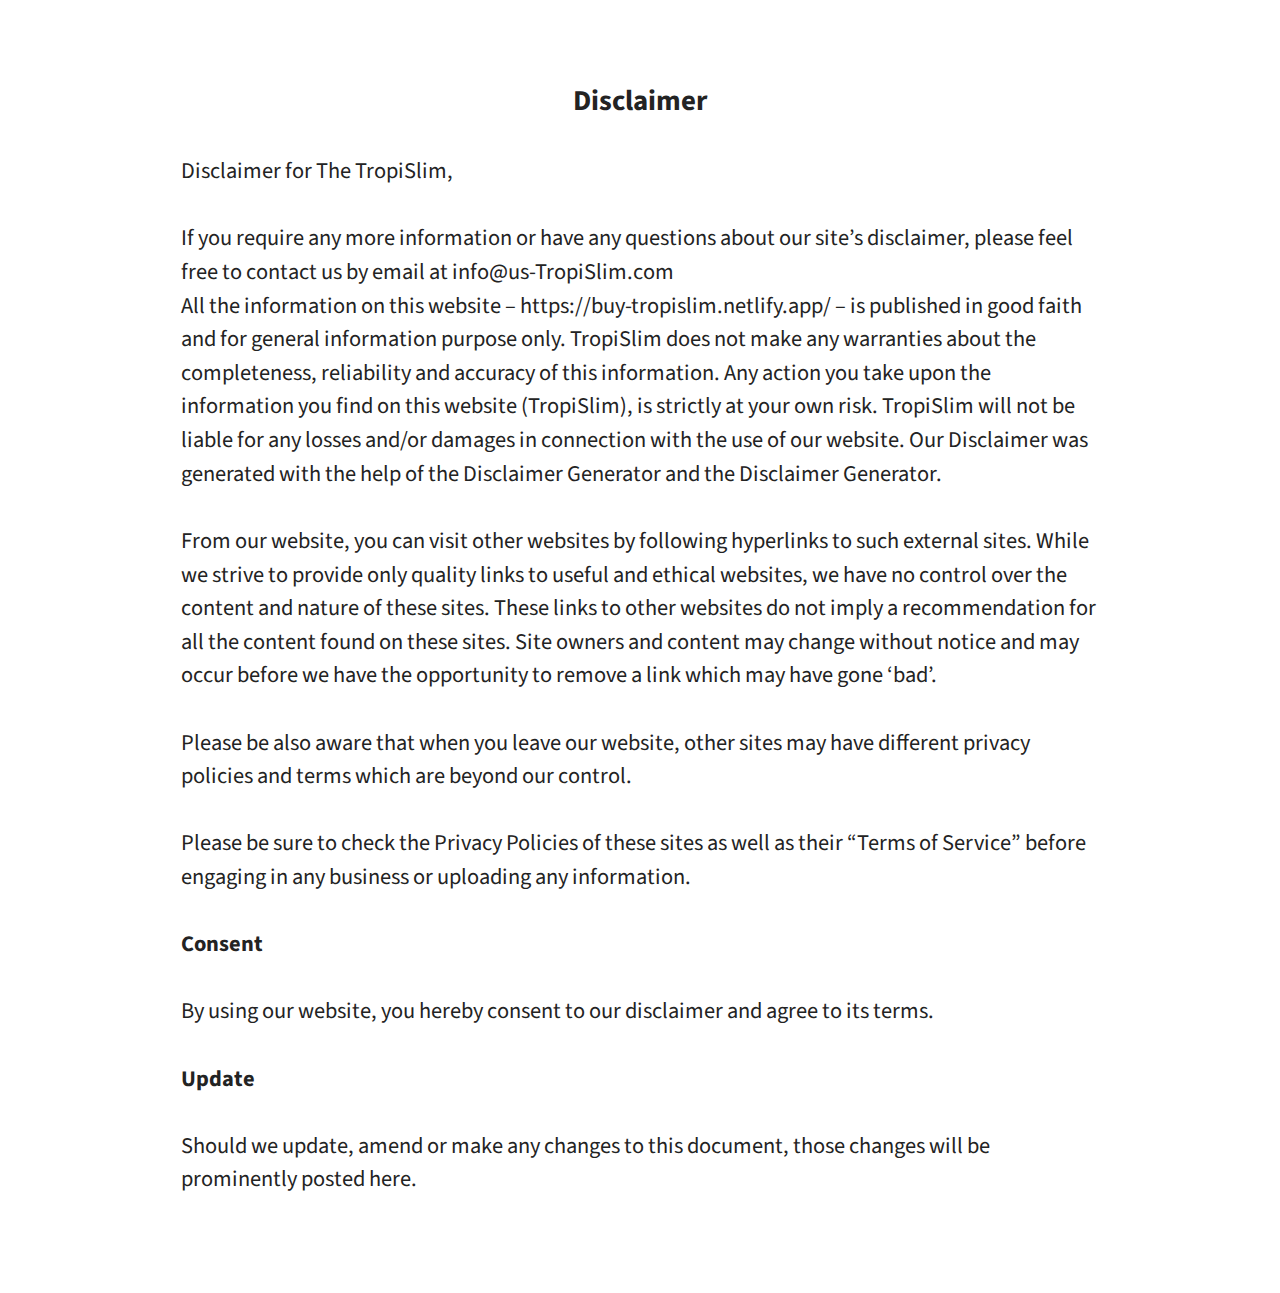
<file: Disclaimer.html>
<!DOCTYPE html>
<html  >
<head>
  <!-- Site made with Mobirise Website Builder v5.6.13, https://mobirise.com -->
  <meta charset="UTF-8">
  <meta http-equiv="X-UA-Compatible" content="IE=edge">
  <meta name="generator" content="Mobirise v5.6.13, mobirise.com">
  <meta name="twitter:card" content="summary_large_image"/>
  <meta name="twitter:image:src" content="">
  <meta property="og:image" content="">
  <meta name="twitter:title" content="Disclaimer">
  <meta name="viewport" content="width=device-width, initial-scale=1, minimum-scale=1">
  <link rel="shortcut icon" href="assets/images/tropislim-favicon.png" type="image/x-icon">
  <meta name="description" content="Disclaimer">
  
  
  <title>Disclaimer</title>
  <link rel="stylesheet" href="assets/bootstrap/css/bootstrap.min.css">
  <link rel="stylesheet" href="assets/bootstrap/css/bootstrap-grid.min.css">
  <link rel="stylesheet" href="assets/bootstrap/css/bootstrap-reboot.min.css">
  <link rel="stylesheet" href="assets/animatecss/animate.css">
  <link rel="stylesheet" href="assets/theme/css/style.css">
  <link rel="preload" href="https://fonts.googleapis.com/css?family=Source+Sans+Pro:200,200i,300,300i,400,400i,600,600i,700,700i,900,900i&amp;display=swap" as="style" onload="this.onload=null;this.rel='stylesheet'">
  <noscript><link rel="stylesheet" href="https://fonts.googleapis.com/css?family=Source+Sans+Pro:200,200i,300,300i,400,400i,600,600i,700,700i,900,900i&amp;display=swap"></noscript>
  <link rel="preload" as="style" href="assets/mobirise/css/mbr-additional.css"><link rel="stylesheet" href="assets/mobirise/css/mbr-additional.css" type="text/css">
  
  
  
  
</head>
<body>
  
  <section data-bs-version="5.1" class="content5 cid-tnOqXk7VLk" id="content5-1a">
    
    <div class="container">
        <div class="row justify-content-center">
            <div class="col-md-12 col-lg-10">
                
                <h4 class="mbr-section-subtitle mbr-fonts-style mb-4 display-5"><strong>Disclaimer</strong></h4>
                <p class="mbr-text mbr-fonts-style display-7">Disclaimer for The TropiSlim,
<br><br>If you require any more information or have any questions about our site’s disclaimer, please feel free to contact us by email at info@us-TropiSlim.com<br>All the information on this website – https://buy-tropislim.netlify.app/ – is published in good faith and for general information purpose only. TropiSlim does not make any warranties about the completeness, reliability and accuracy of this information. Any action you take upon the information you find on this website (TropiSlim), is strictly at your own risk. TropiSlim will not be liable for any losses and/or damages in connection with the use of our website. Our Disclaimer was generated with the help of the Disclaimer Generator and the Disclaimer Generator.
<br>
<br>From our website, you can visit other websites by following hyperlinks to such external sites. While we strive to provide only quality links to useful and ethical websites, we have no control over the content and nature of these sites. These links to other websites do not imply a recommendation for all the content found on these sites. Site owners and content may change without notice and may occur before we have the opportunity to remove a link which may have gone ‘bad’.
<br>
<br>Please be also aware that when you leave our website, other sites may have different privacy policies and terms which are beyond our control.
<br>
<br>Please be sure to check the Privacy Policies of these sites as well as their “Terms of Service” before engaging in any business or uploading any information.
<br>
<br><strong>Consent
</strong><br>
<br>By using our website, you hereby consent to our disclaimer and agree to its terms.
<br>
<br><strong>Update
</strong><br>
<br>Should we update, amend or make any changes to this document, those changes will be prominently posted here.</p>
            </div>
        </div>
    </div>
  <input name="animation" type="hidden">
  </body>
</html>
</file>
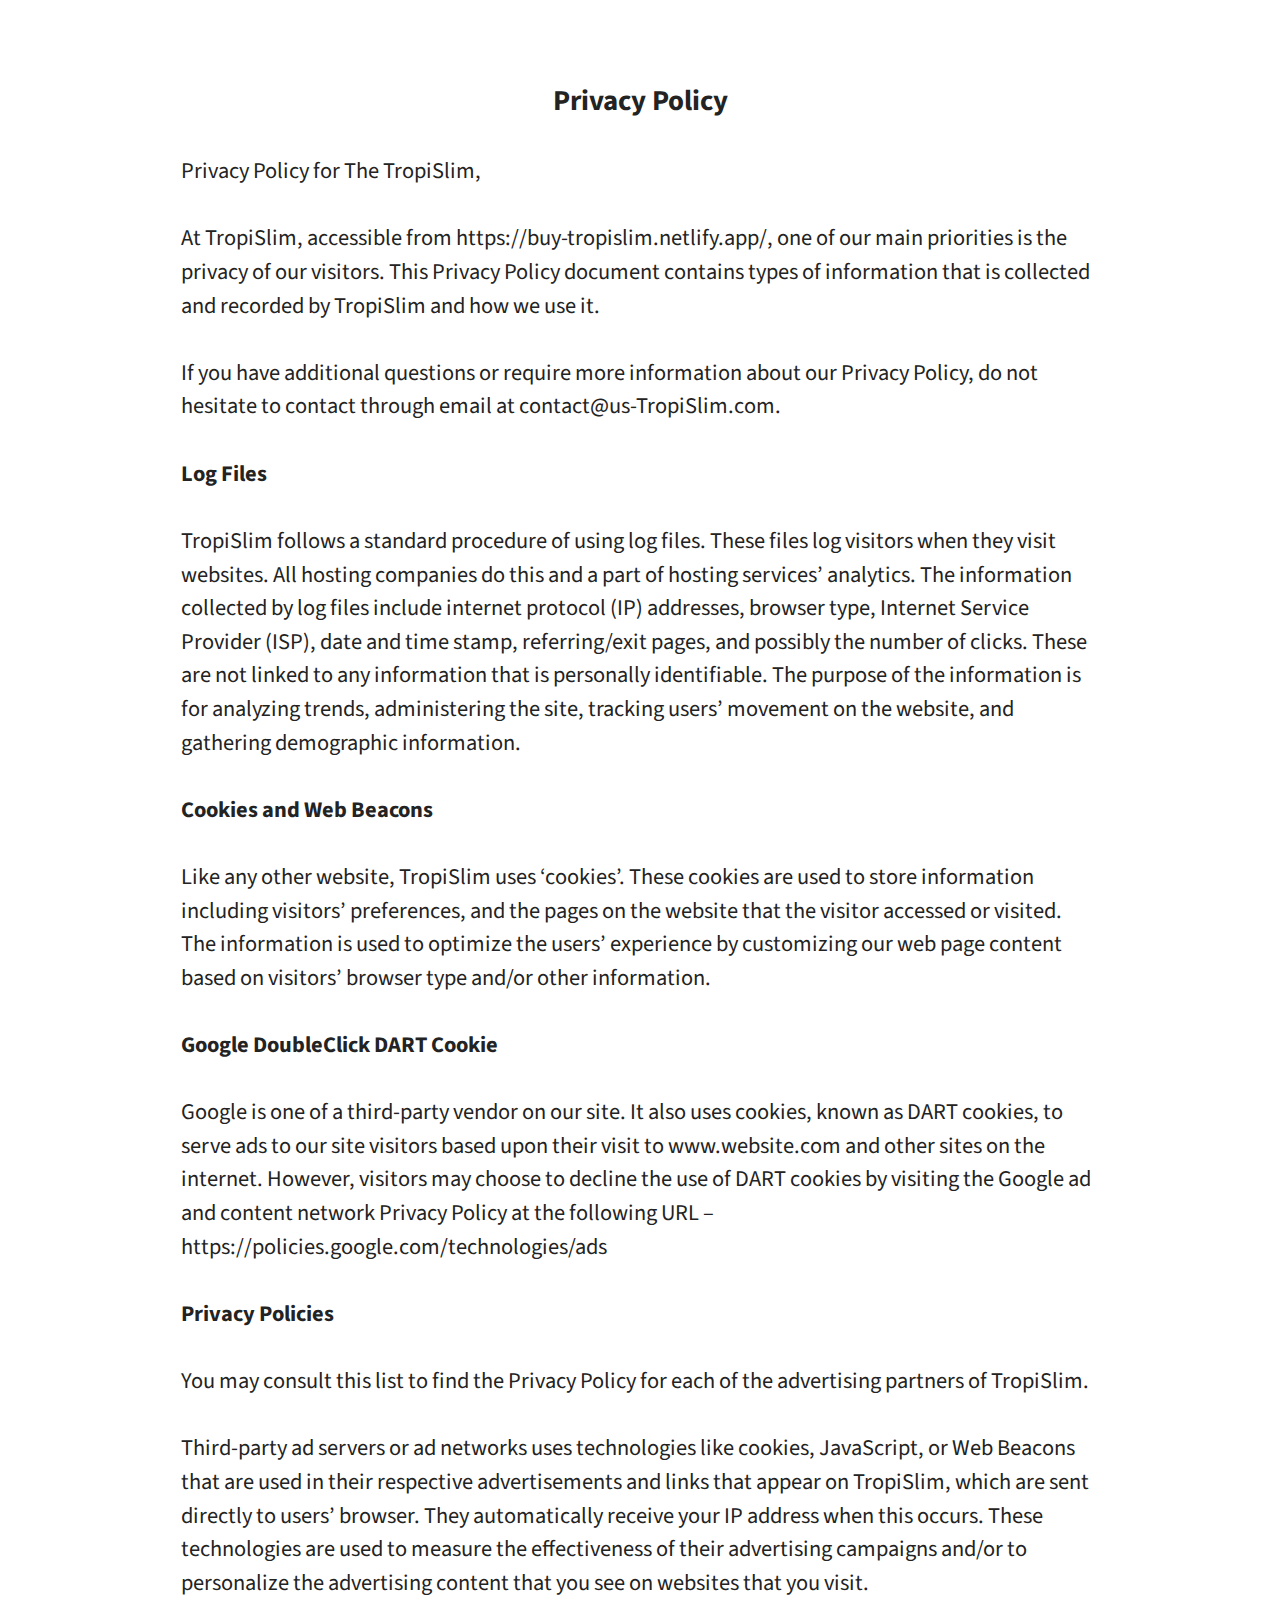
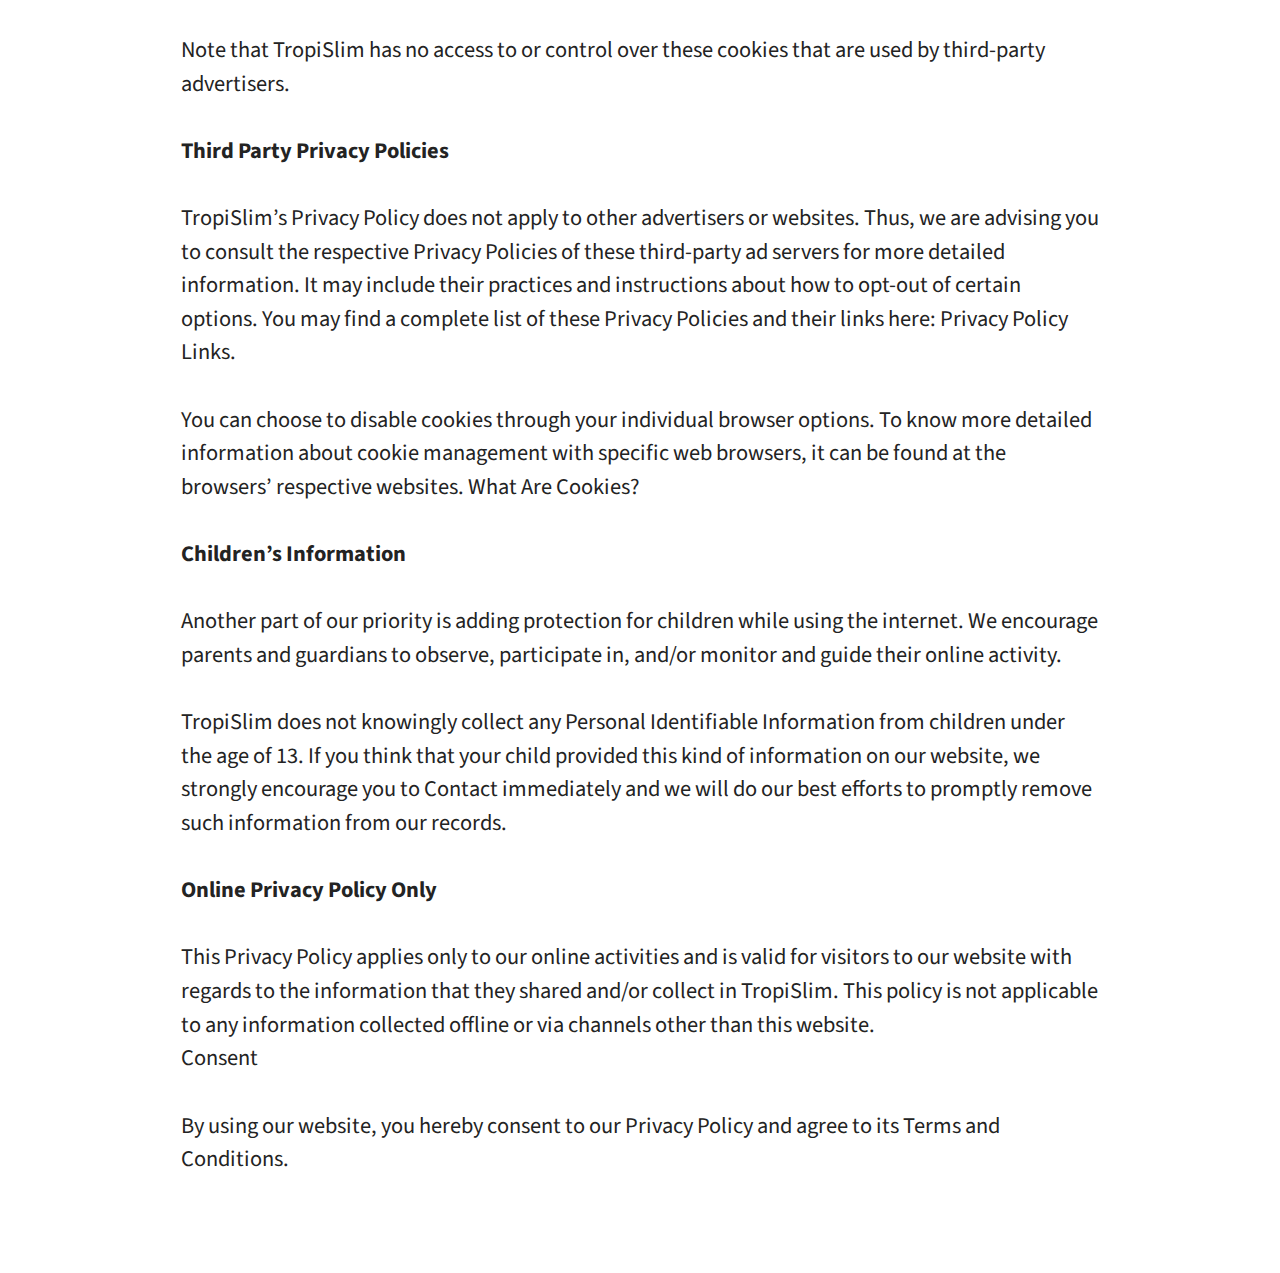
<file: Privacy Policy.html>
<!DOCTYPE html>
<html  >

<head>
  <!-- Site made with Mobirise Website Builder v5.6.13, https://mobirise.com -->
  <meta charset="UTF-8">
  <meta http-equiv="X-UA-Compatible" content="IE=edge">
  <meta name="generator" content="Mobirise v5.6.13, mobirise.com">
  <meta name="twitter:card" content="summary_large_image"/>
  <meta name="twitter:image:src" content="">
  <meta property="og:image" content="">
  <meta name="twitter:title" content="Privacy Policy">
  <meta name="viewport" content="width=device-width, initial-scale=1, minimum-scale=1">
  <link rel="shortcut icon" href="assets/images/tropislim-favicon.png" type="image/x-icon">
  <meta name="description" content="Privacy Policy">
  
  
  <title>Privacy Policy</title>
  <link rel="stylesheet" href="assets/bootstrap/css/bootstrap.min.css">
  <link rel="stylesheet" href="assets/bootstrap/css/bootstrap-grid.min.css">
  <link rel="stylesheet" href="assets/bootstrap/css/bootstrap-reboot.min.css">
  <link rel="stylesheet" href="assets/animatecss/animate.css">
  <link rel="stylesheet" href="assets/theme/css/style.css">
  <link rel="preload" href="https://fonts.googleapis.com/css?family=Source+Sans+Pro:200,200i,300,300i,400,400i,600,600i,700,700i,900,900i&amp;display=swap" as="style" onload="this.onload=null;this.rel='stylesheet'">
  <noscript><link rel="stylesheet" href="https://fonts.googleapis.com/css?family=Source+Sans+Pro:200,200i,300,300i,400,400i,600,600i,700,700i,900,900i&amp;display=swap"></noscript>
  <link rel="preload" as="style" href="assets/mobirise/css/mbr-additional.css"><link rel="stylesheet" href="assets/mobirise/css/mbr-additional.css" type="text/css">
  
  
  
  
</head>
<body>
  
  <section data-bs-version="5.1" class="content5 cid-tnOrABY8v4" id="content5-1b">
    
    <div class="container">
        <div class="row justify-content-center">
            <div class="col-md-12 col-lg-10">
                
                <h4 class="mbr-section-subtitle mbr-fonts-style mb-4 display-5"><strong>Privacy Policy</strong></h4>
                <p class="mbr-text mbr-fonts-style display-7">Privacy Policy for The TropiSlim,
<br>
<br>At TropiSlim, accessible from https://buy-tropislim.netlify.app/, one of our main priorities is the privacy of our visitors. This Privacy Policy document contains types of information that is collected and recorded by TropiSlim and how we use it.<br>
<br>If you have additional questions or require more information about our Privacy Policy, do not hesitate to contact through email at contact@us-TropiSlim.com.
<br>
<br><strong>Log Files
</strong><br>
<br>TropiSlim follows a standard procedure of using log files. These files log visitors when they visit websites. All hosting companies do this and a part of hosting services’ analytics. The information collected by log files include internet protocol (IP) addresses, browser type, Internet Service Provider (ISP), date and time stamp, referring/exit pages, and possibly the number of clicks. These are not linked to any information that is personally identifiable. The purpose of the information is for analyzing trends, administering the site, tracking users’ movement on the website, and gathering demographic information.
<br>
<br><strong>Cookies and Web Beacons
</strong><br>
<br>Like any other website, TropiSlim uses ‘cookies’. These cookies are used to store information including visitors’ preferences, and the pages on the website that the visitor accessed or visited. The information is used to optimize the users’ experience by customizing our web page content based on visitors’ browser type and/or other information.
<br>
<br><strong>Google DoubleClick DART Cookie
</strong><br>
<br>Google is one of a third-party vendor on our site. It also uses cookies, known as DART cookies, to serve ads to our site visitors based upon their visit to www.website.com and other sites on the internet. However, visitors may choose to decline the use of DART cookies by visiting the Google ad and content network Privacy Policy at the following URL – https://policies.google.com/technologies/ads
<br>
<br><strong>Privacy Policies
</strong><br>
<br>You may consult this list to find the Privacy Policy for each of the advertising partners of TropiSlim.<br>
<br>Third-party ad servers or ad networks uses technologies like cookies, JavaScript, or Web Beacons that are used in their respective advertisements and links that appear on TropiSlim, which are sent directly to users’ browser. They automatically receive your IP address when this occurs. These technologies are used to measure the effectiveness of their advertising campaigns and/or to personalize the advertising content that you see on websites that you visit.<br>
<br>Note that TropiSlim has no access to or control over these cookies that are used by third-party advertisers.
<br>
<br><strong>Third Party Privacy Policies
<br></strong>
<br>TropiSlim’s Privacy Policy does not apply to other advertisers or websites. Thus, we are advising you to consult the respective Privacy Policies of these third-party ad servers for more detailed information. It may include their practices and instructions about how to opt-out of certain options. You may find a complete list of these Privacy Policies and their links here: Privacy Policy Links.<br>
<br>You can choose to disable cookies through your individual browser options. To know more detailed information about cookie management with specific web browsers, it can be found at the browsers’ respective websites. What Are Cookies?
<br>
<br><strong>Children’s Information
<br></strong>
<br>Another part of our priority is adding protection for children while using the internet. We encourage parents and guardians to observe, participate in, and/or monitor and guide their online activity.<br>
<br>TropiSlim does not knowingly collect any Personal Identifiable Information from children under the age of 13. If you think that your child provided this kind of information on our website, we strongly encourage you to Contact immediately and we will do our best efforts to promptly remove such information from our records.
<br>
<br><strong>Online Privacy Policy Only
<br></strong>
<br>This Privacy Policy applies only to our online activities and is valid for visitors to our website with regards to the information that they shared and/or collect in TropiSlim. This policy is not applicable to any information collected offline or via channels other than this website.
<br>Consent<br>
<br>By using our website, you hereby consent to our Privacy Policy and agree to its Terms and Conditions.</p>
            </div>
        </div>
    </div>
  <input name="animation" type="hidden">
  </body>
</html>
</file>
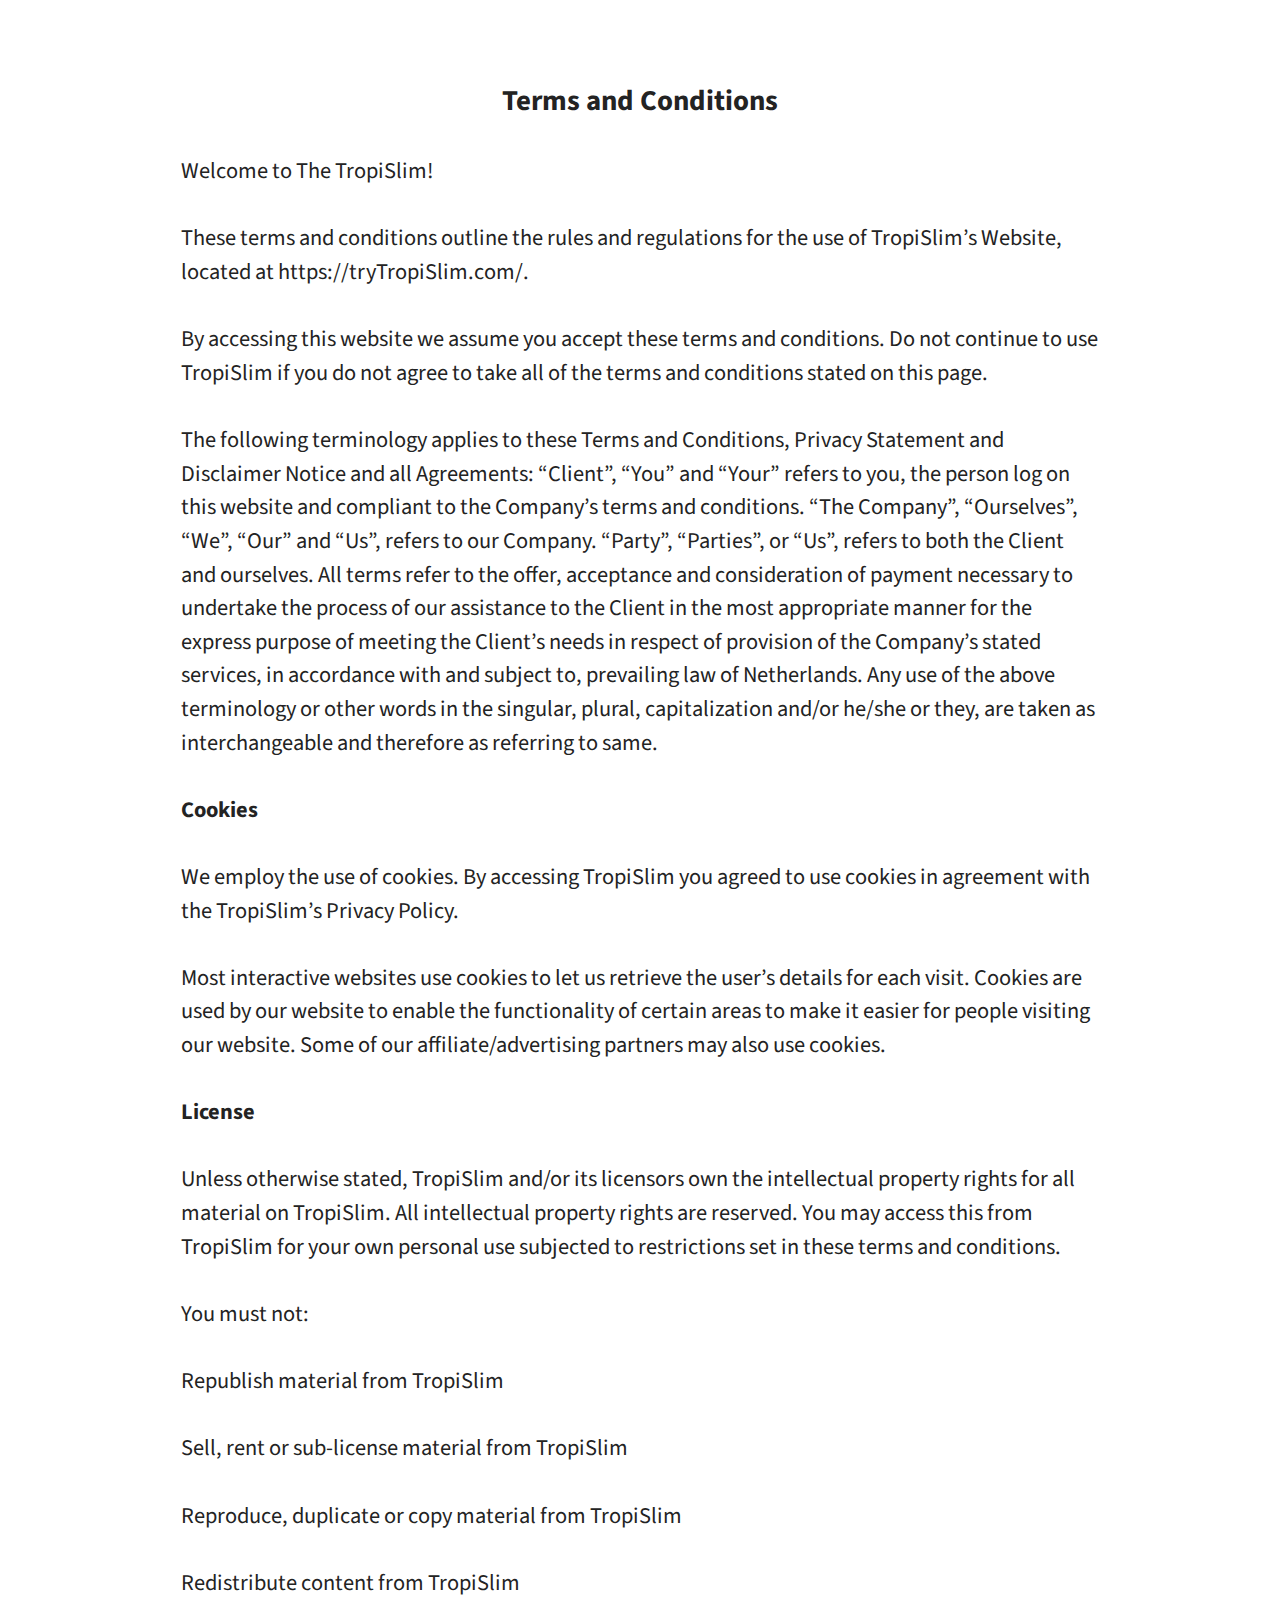
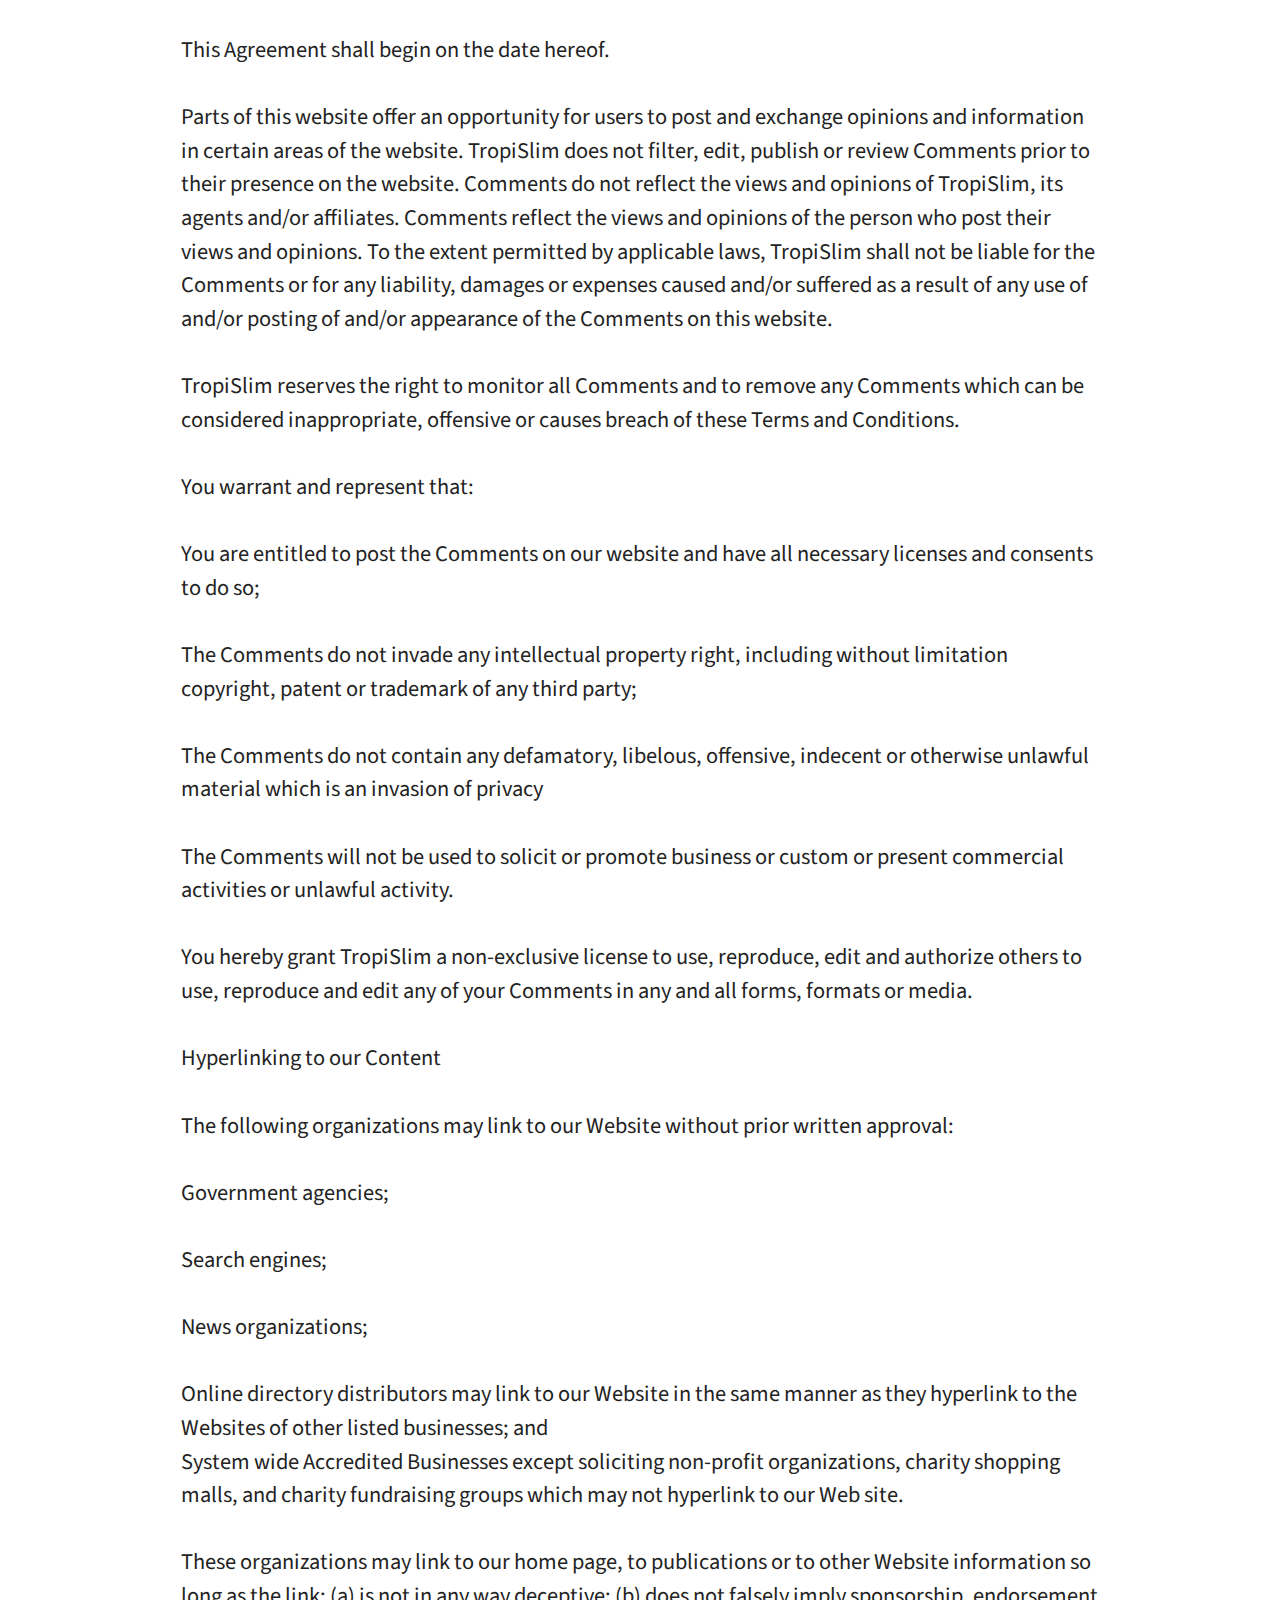
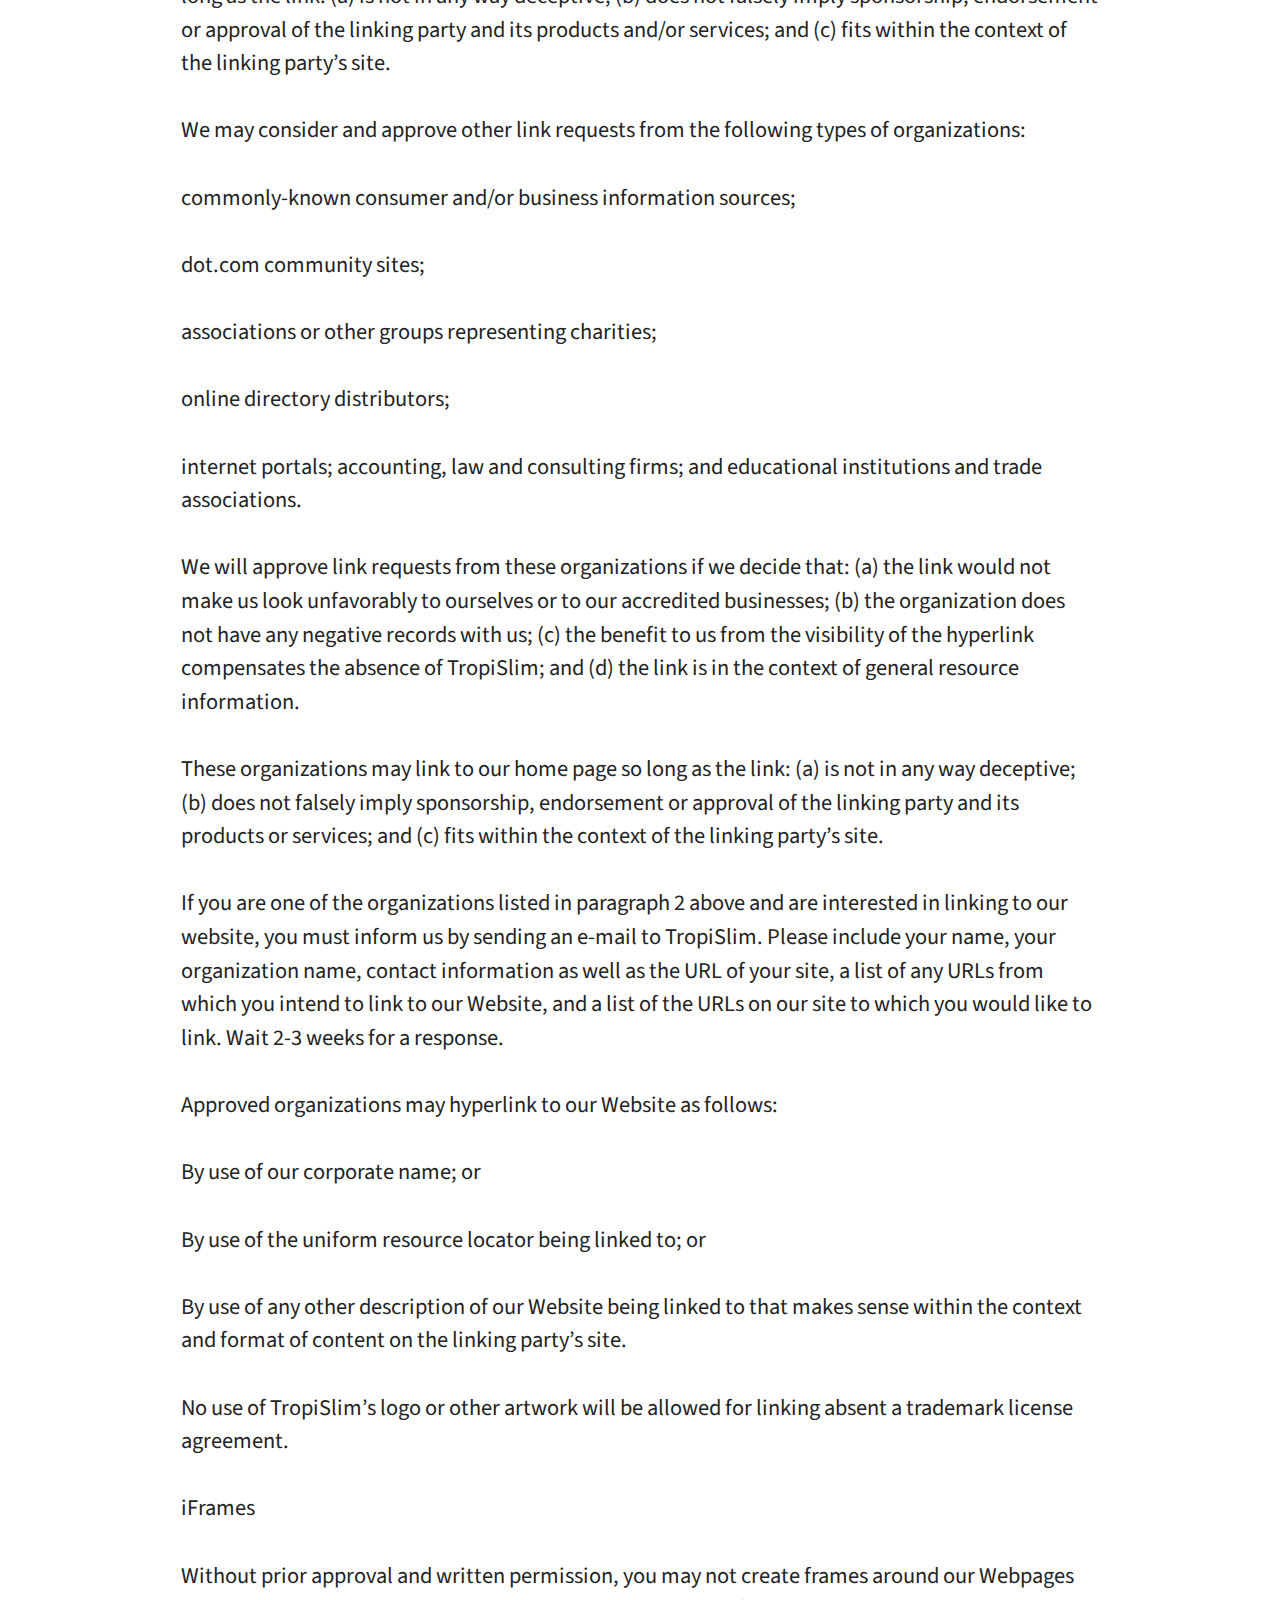
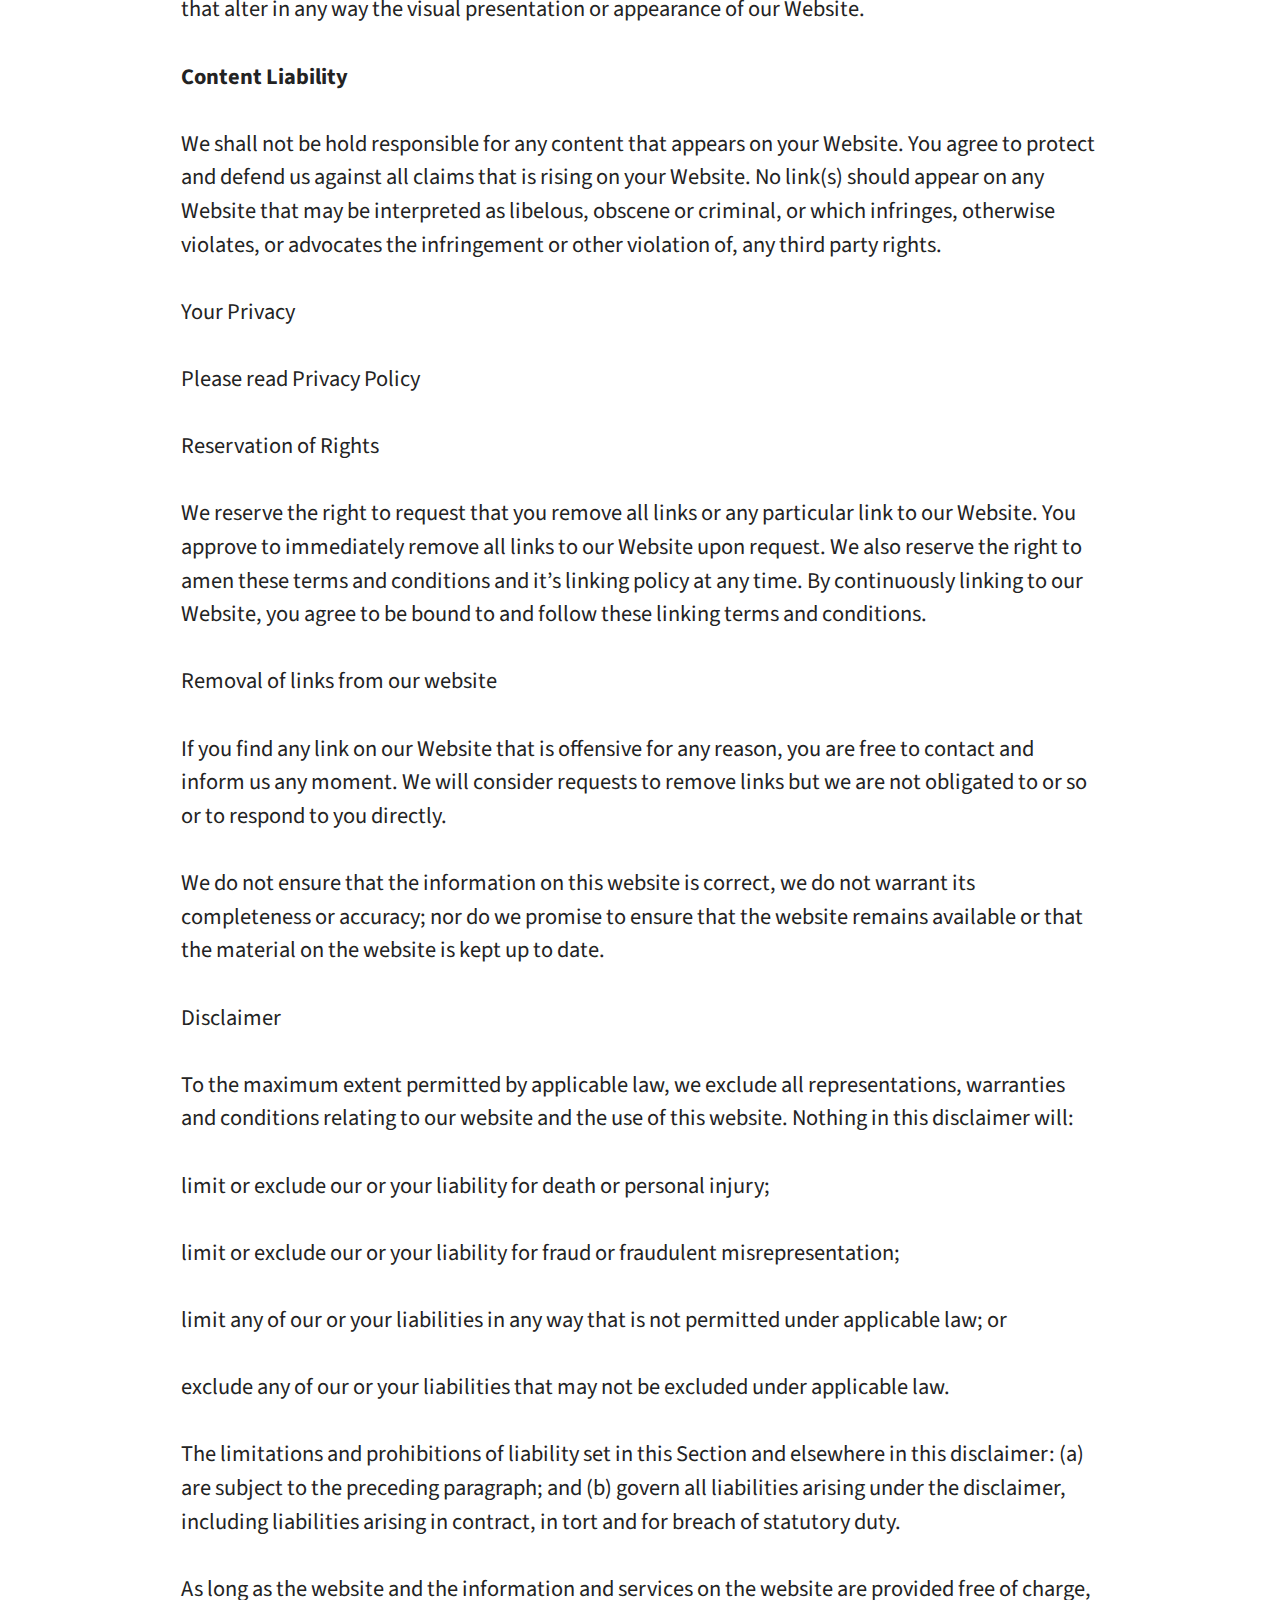
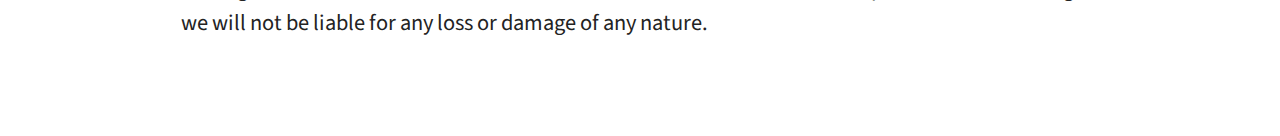
<file: terms.html>
<!DOCTYPE html>
<html  >
<head>
  
  <meta charset="UTF-8">
  <meta http-equiv="X-UA-Compatible" content="IE=edge">
  <meta name="generator" content="Mobirise v5.6.13, mobirise.com">
  <meta name="twitter:card" content="summary_large_image"/>
  <meta name="twitter:image:src" content="">
  <meta property="og:image" content="">
  <meta name="twitter:title" content="Terms and condition">
  <meta name="viewport" content="width=device-width, initial-scale=1, minimum-scale=1">
  <link rel="shortcut icon" href="assets/images/tropislim-favicon.png" type="image/x-icon">
  <meta name="description" content="Terms and condition">
  
  
  <title>Terms and condition</title>
  <link rel="stylesheet" href="assets/bootstrap/css/bootstrap.min.css">
  <link rel="stylesheet" href="assets/bootstrap/css/bootstrap-grid.min.css">
  <link rel="stylesheet" href="assets/bootstrap/css/bootstrap-reboot.min.css">
  <link rel="stylesheet" href="assets/animatecss/animate.css">
  <link rel="stylesheet" href="assets/theme/css/style.css">
  <link rel="preload" href="https://fonts.googleapis.com/css?family=Source+Sans+Pro:200,200i,300,300i,400,400i,600,600i,700,700i,900,900i&amp;display=swap" as="style" onload="this.onload=null;this.rel='stylesheet'">
  <noscript><link rel="stylesheet" href="https://fonts.googleapis.com/css?family=Source+Sans+Pro:200,200i,300,300i,400,400i,600,600i,700,700i,900,900i&amp;display=swap"></noscript>
  <link rel="preload" as="style" href="assets/mobirise/css/mbr-additional.css"><link rel="stylesheet" href="assets/mobirise/css/mbr-additional.css" type="text/css">
  
  
  
  
</head>
<body>
  
  <section data-bs-version="5.1" class="content5 cid-tnOp2qWT7q" id="content5-19">
    
    <div class="container">
        <div class="row justify-content-center">
            <div class="col-md-12 col-lg-10">
                
                <h4 class="mbr-section-subtitle mbr-fonts-style mb-4 display-5"><strong>Terms and Conditions</strong></h4>
                <p class="mbr-text mbr-fonts-style display-7">Welcome to The TropiSlim!<br>
<br>These terms and conditions outline the rules and regulations for the use of TropiSlim’s Website, located at https://tryTropiSlim.com/.
<br>
<br>By accessing this website we assume you accept these terms and conditions. Do not continue to use TropiSlim if you do not agree to take all of the terms and conditions stated on this page.
<br>
<br>The following terminology applies to these Terms and Conditions, Privacy Statement and Disclaimer Notice and all Agreements: “Client”, “You” and “Your” refers to you, the person log on this website and compliant to the Company’s terms and conditions. “The Company”, “Ourselves”, “We”, “Our” and “Us”, refers to our Company. “Party”, “Parties”, or “Us”, refers to both the Client and ourselves. All terms refer to the offer, acceptance and consideration of payment necessary to undertake the process of our assistance to the Client in the most appropriate manner for the express purpose of meeting the Client’s needs in respect of provision of the Company’s stated services, in accordance with and subject to, prevailing law of Netherlands. Any use of the above terminology or other words in the singular, plural, capitalization and/or he/she or they, are taken as interchangeable and therefore as referring to same.
<br>
<br><strong>Cookies
<br></strong>
<br>We employ the use of cookies. By accessing TropiSlim you agreed to use cookies in agreement with the TropiSlim’s Privacy Policy.<br>
<br>Most interactive websites use cookies to let us retrieve the user’s details for each visit. Cookies are used by our website to enable the functionality of certain areas to make it easier for people visiting our website. Some of our affiliate/advertising partners may also use cookies.
<br>
<br><strong>License
</strong><br>
<br>Unless otherwise stated, TropiSlim and/or its licensors own the intellectual property rights for all material on TropiSlim. All intellectual property rights are reserved. You may access this from TropiSlim for your own personal use subjected to restrictions set in these terms and conditions.
<br>
<br>You must not:
<br>
<br>Republish material from TropiSlim
<br>
<br>Sell, rent or sub-license material from TropiSlim
<br>
<br>Reproduce, duplicate or copy material from TropiSlim
<br>
<br>Redistribute content from TropiSlim
<br>
<br>This Agreement shall begin on the date hereof.
<br>
<br>Parts of this website offer an opportunity for users to post and exchange opinions and information in certain areas of the website. TropiSlim does not filter, edit, publish or review Comments prior to their presence on the website. Comments do not reflect the views and opinions of TropiSlim, its agents and/or affiliates. Comments reflect the views and opinions of the person who post their views and opinions. To the extent permitted by applicable laws, TropiSlim shall not be liable for the Comments or for any liability, damages or expenses caused and/or suffered as a result of any use of and/or posting of and/or appearance of the Comments on this website.
<br>
<br>TropiSlim reserves the right to monitor all Comments and to remove any Comments which can be considered inappropriate, offensive or causes breach of these Terms and Conditions.
<br>
<br>You warrant and represent that:
<br>
<br>You are entitled to post the Comments on our website and have all necessary licenses and consents to do so;
<br>
<br>The Comments do not invade any intellectual property right, including without limitation copyright, patent or trademark of any third party;
<br>
<br>The Comments do not contain any defamatory, libelous, offensive, indecent or otherwise unlawful material which is an invasion of privacy
<br>
<br>The Comments will not be used to solicit or promote business or custom or present commercial activities or unlawful activity.
<br>
<br>You hereby grant TropiSlim a non-exclusive license to use, reproduce, edit and authorize others to use, reproduce and edit any of your Comments in any and all forms, formats or media.
<br>
<br>Hyperlinking to our Content
<br>
<br>The following organizations may link to our Website without prior written approval:
<br>
<br>Government agencies;
<br>
<br>Search engines;
<br>
<br>News organizations;
<br>
<br>Online directory distributors may link to our Website in the same manner as they hyperlink to the Websites of other listed businesses; and
<br>System wide Accredited Businesses except soliciting non-profit organizations, charity shopping malls, and charity fundraising groups which may not hyperlink to our Web site.
<br>
<br>These organizations may link to our home page, to publications or to other Website information so long as the link: (a) is not in any way deceptive; (b) does not falsely imply sponsorship, endorsement or approval of the linking party and its products and/or services; and (c) fits within the context of the linking party’s site.
<br>
<br>We may consider and approve other link requests from the following types of organizations:
<br>
<br>commonly-known consumer and/or business information sources;
<br>
<br>dot.com community sites;
<br>
<br>associations or other groups representing charities;
<br>
<br>online directory distributors;
<br>
<br>internet portals; accounting, law and consulting firms; and educational institutions and trade associations.
<br>
<br>We will approve link requests from these organizations if we decide that: (a) the link would not make us look unfavorably to ourselves or to our accredited businesses; (b) the organization does not have any negative records with us; (c) the benefit to us from the visibility of the hyperlink compensates the absence of TropiSlim; and (d) the link is in the context of general resource information.
<br>
<br>These organizations may link to our home page so long as the link: (a) is not in any way deceptive; (b) does not falsely imply sponsorship, endorsement or approval of the linking party and its products or services; and (c) fits within the context of the linking party’s site.
<br>
<br>If you are one of the organizations listed in paragraph 2 above and are interested in linking to our website, you must inform us by sending an e-mail to TropiSlim. Please include your name, your organization name, contact information as well as the URL of your site, a list of any URLs from which you intend to link to our Website, and a list of the URLs on our site to which you would like to link. Wait 2-3 weeks for a response.
<br>
<br>Approved organizations may hyperlink to our Website as follows:
<br>
<br>By use of our corporate name; or
<br>
<br>By use of the uniform resource locator being linked to; or
<br>
<br>By use of any other description of our Website being linked to that makes sense within the context and format of content on the linking party’s site.<br>
<br>No use of TropiSlim’s logo or other artwork will be allowed for linking absent a trademark license agreement.
<br>
<br>iFrames
<br>
<br>Without prior approval and written permission, you may not create frames around our Webpages that alter in any way the visual presentation or appearance of our Website.
<br>
<br><strong>Content Liability
</strong><br>
<br>We shall not be hold responsible for any content that appears on your Website. You agree to protect and defend us against all claims that is rising on your Website. No link(s) should appear on any Website that may be interpreted as libelous, obscene or criminal, or which infringes, otherwise violates, or advocates the infringement or other violation of, any third party rights.
<br>
<br>Your Privacy
<br>
<br>Please read Privacy Policy
<br>
<br>Reservation of Rights
<br>
<br>We reserve the right to request that you remove all links or any particular link to our Website. You approve to immediately remove all links to our Website upon request. We also reserve the right to amen these terms and conditions and it’s linking policy at any time. By continuously linking to our Website, you agree to be bound to and follow these linking terms and conditions.
<br>
<br>Removal of links from our website
<br>
<br>If you find any link on our Website that is offensive for any reason, you are free to contact and inform us any moment. We will consider requests to remove links but we are not obligated to or so or to respond to you directly.
<br>
<br>We do not ensure that the information on this website is correct, we do not warrant its completeness or accuracy; nor do we promise to ensure that the website remains available or that the material on the website is kept up to date.
<br>
<br>Disclaimer
<br>
<br>To the maximum extent permitted by applicable law, we exclude all representations, warranties and conditions relating to our website and the use of this website. Nothing in this disclaimer will:
<br>
<br>limit or exclude our or your liability for death or personal injury;
<br>
<br>limit or exclude our or your liability for fraud or fraudulent misrepresentation;
<br>
<br>limit any of our or your liabilities in any way that is not permitted under applicable law; or
<br>
<br>exclude any of our or your liabilities that may not be excluded under applicable law.
<br>
<br>The limitations and prohibitions of liability set in this Section and elsewhere in this disclaimer: (a) are subject to the preceding paragraph; and (b) govern all liabilities arising under the disclaimer, including liabilities arising in contract, in tort and for breach of statutory duty.
<br>
<br>As long as the website and the information and services on the website are provided free of charge, we will not be liable for any loss or damage of any nature.</p>
            </div>
        </div>
    </div>
  <input name="animation" type="hidden">
  </body>  
</html>
</file>
<file: assets/web/assets/mobirise-icons2/mobirise2.css>
@font-face {
  font-family: 'Moririse2';
  font-display: swap;
  src:  url('mobirise21e04.eot?f2bix4');
  src:  url('mobirise21e04.eot?f2bix4#iefix') format('embedded-opentype'),
    url('mobirise21e04.ttf?f2bix4') format('truetype'),
    url('mobirise21e04.woff?f2bix4') format('woff'),
    url('mobirise21e04.svg?f2bix4#mobirise2') format('svg');
  font-weight: normal;
  font-style: normal;
}

[class^="mobi-"], [class*=" mobi-"] {
  /* use !important to prevent issues with browser extensions that change fonts */
  font-family: 'Moririse2' !important;
  speak: none;
  font-style: normal;
  font-weight: normal;
  font-variant: normal;
  text-transform: none;
  line-height: 1;

  /* Better Font Rendering =========== */
  -webkit-font-smoothing: antialiased;
  -moz-osx-font-smoothing: grayscale;
}

.mobi-mbri-add-submenu:before {
  content: "\e900";
}
.mobi-mbri-alert:before {
  content: "\e901";
}
.mobi-mbri-align-center:before {
  content: "\e902";
}
.mobi-mbri-align-justify:before {
  content: "\e903";
}
.mobi-mbri-align-left:before {
  content: "\e904";
}
.mobi-mbri-align-right:before {
  content: "\e905";
}
.mobi-mbri-android:before {
  content: "\e906";
}
.mobi-mbri-apple:before {
  content: "\e907";
}
.mobi-mbri-arrow-down:before {
  content: "\e908";
}
.mobi-mbri-arrow-next:before {
  content: "\e909";
}
.mobi-mbri-arrow-prev:before {
  content: "\e90a";
}
.mobi-mbri-arrow-up:before {
  content: "\e90b";
}
.mobi-mbri-bold:before {
  content: "\e90c";
}
.mobi-mbri-bookmark:before {
  content: "\e90d";
}
.mobi-mbri-bootstrap:before {
  content: "\e90e";
}
.mobi-mbri-briefcase:before {
  content: "\e90f";
}
.mobi-mbri-browse:before {
  content: "\e910";
}
.mobi-mbri-bulleted-list:before {
  content: "\e911";
}
.mobi-mbri-calendar:before {
  content: "\e912";
}
.mobi-mbri-camera:before {
  content: "\e913";
}
.mobi-mbri-cart-add:before {
  content: "\e914";
}
.mobi-mbri-cart-full:before {
  content: "\e915";
}
.mobi-mbri-cash:before {
  content: "\e916";
}
.mobi-mbri-change-style:before {
  content: "\e917";
}
.mobi-mbri-chat:before {
  content: "\e918";
}
.mobi-mbri-clock:before {
  content: "\e919";
}
.mobi-mbri-close:before {
  content: "\e91a";
}
.mobi-mbri-cloud:before {
  content: "\e91b";
}
.mobi-mbri-code:before {
  content: "\e91c";
}
.mobi-mbri-contact-form:before {
  content: "\e91d";
}
.mobi-mbri-credit-card:before {
  content: "\e91e";
}
.mobi-mbri-cursor-click:before {
  content: "\e91f";
}
.mobi-mbri-cust-feedback:before {
  content: "\e920";
}
.mobi-mbri-database:before {
  content: "\e921";
}
.mobi-mbri-delivery:before {
  content: "\e922";
}
.mobi-mbri-desktop:before {
  content: "\e923";
}
.mobi-mbri-devices:before {
  content: "\e924";
}
.mobi-mbri-down:before {
  content: "\e925";
}
.mobi-mbri-download-2:before {
  content: "\e926";
}
.mobi-mbri-download:before {
  content: "\e927";
}
.mobi-mbri-drag-n-drop-2:before {
  content: "\e928";
}
.mobi-mbri-drag-n-drop:before {
  content: "\e929";
}
.mobi-mbri-edit-2:before {
  content: "\e92a";
}
.mobi-mbri-edit:before {
  content: "\e92b";
}
.mobi-mbri-error:before {
  content: "\e92c";
}
.mobi-mbri-extension:before {
  content: "\e92d";
}
.mobi-mbri-features:before {
  content: "\e92e";
}
.mobi-mbri-file:before {
  content: "\e92f";
}
.mobi-mbri-flag:before {
  content: "\e930";
}
.mobi-mbri-folder:before {
  content: "\e931";
}
.mobi-mbri-gift:before {
  content: "\e932";
}
.mobi-mbri-github:before {
  content: "\e933";
}
.mobi-mbri-globe-2:before {
  content: "\e934";
}
.mobi-mbri-globe:before {
  content: "\e935";
}
.mobi-mbri-growing-chart:before {
  content: "\e936";
}
.mobi-mbri-hearth:before {
  content: "\e937";
}
.mobi-mbri-help:before {
  content: "\e938";
}
.mobi-mbri-home:before {
  content: "\e939";
}
.mobi-mbri-hot-cup:before {
  content: "\e93a";
}
.mobi-mbri-idea:before {
  content: "\e93b";
}
.mobi-mbri-image-gallery:before {
  content: "\e93c";
}
.mobi-mbri-image-slider:before {
  content: "\e93d";
}
.mobi-mbri-info:before {
  content: "\e93e";
}
.mobi-mbri-italic:before {
  content: "\e93f";
}
.mobi-mbri-key:before {
  content: "\e940";
}
.mobi-mbri-laptop:before {
  content: "\e941";
}
.mobi-mbri-layers:before {
  content: "\e942";
}
.mobi-mbri-left-right:before {
  content: "\e943";
}
.mobi-mbri-left:before {
  content: "\e944";
}
.mobi-mbri-letter:before {
  content: "\e945";
}
.mobi-mbri-like:before {
  content: "\e946";
}
.mobi-mbri-link:before {
  content: "\e947";
}
.mobi-mbri-lock:before {
  content: "\e948";
}
.mobi-mbri-login:before {
  content: "\e949";
}
.mobi-mbri-logout:before {
  content: "\e94a";
}
.mobi-mbri-magic-stick:before {
  content: "\e94b";
}
.mobi-mbri-map-pin:before {
  content: "\e94c";
}
.mobi-mbri-menu:before {
  content: "\e94d";
}
.mobi-mbri-mobile-2:before {
  content: "\e94e";
}
.mobi-mbri-mobile-horizontal:before {
  content: "\e94f";
}
.mobi-mbri-mobile:before {
  content: "\e950";
}
.mobi-mbri-mobirise:before {
  content: "\e951";
}
.mobi-mbri-more-horizontal:before {
  content: "\e952";
}
.mobi-mbri-more-vertical:before {
  content: "\e953";
}
.mobi-mbri-music:before {
  content: "\e954";
}
.mobi-mbri-new-file:before {
  content: "\e955";
}
.mobi-mbri-numbered-list:before {
  content: "\e956";
}
.mobi-mbri-opened-folder:before {
  content: "\e957";
}
.mobi-mbri-pages:before {
  content: "\e958";
}
.mobi-mbri-paper-plane:before {
  content: "\e959";
}
.mobi-mbri-paperclip:before {
  content: "\e95a";
}
.mobi-mbri-phone:before {
  content: "\e95b";
}
.mobi-mbri-photo:before {
  content: "\e95c";
}
.mobi-mbri-photos:before {
  content: "\e95d";
}
.mobi-mbri-pin:before {
  content: "\e95e";
}
.mobi-mbri-play:before {
  content: "\e95f";
}
.mobi-mbri-plus:before {
  content: "\e960";
}
.mobi-mbri-preview:before {
  content: "\e961";
}
.mobi-mbri-print:before {
  content: "\e962";
}
.mobi-mbri-protect:before {
  content: "\e963";
}
.mobi-mbri-question:before {
  content: "\e964";
}
.mobi-mbri-quote-left:before {
  content: "\e965";
}
.mobi-mbri-quote-right:before {
  content: "\e966";
}
.mobi-mbri-redo:before {
  content: "\e967";
}
.mobi-mbri-refresh:before {
  content: "\e968";
}
.mobi-mbri-responsive-2:before {
  content: "\e969";
}
.mobi-mbri-responsive:before {
  content: "\e96a";
}
.mobi-mbri-right:before {
  content: "\e96b";
}
.mobi-mbri-rocket:before {
  content: "\e96c";
}
.mobi-mbri-sad-face:before {
  content: "\e96d";
}
.mobi-mbri-sale:before {
  content: "\e96e";
}
.mobi-mbri-save:before {
  content: "\e96f";
}
.mobi-mbri-search:before {
  content: "\e970";
}
.mobi-mbri-setting-2:before {
  content: "\e971";
}
.mobi-mbri-setting-3:before {
  content: "\e972";
}
.mobi-mbri-setting:before {
  content: "\e973";
}
.mobi-mbri-share:before {
  content: "\e974";
}
.mobi-mbri-shopping-bag:before {
  content: "\e975";
}
.mobi-mbri-shopping-basket:before {
  content: "\e976";
}
.mobi-mbri-shopping-cart:before {
  content: "\e977";
}
.mobi-mbri-sites:before {
  content: "\e978";
}
.mobi-mbri-smile-face:before {
  content: "\e979";
}
.mobi-mbri-speed:before {
  content: "\e97a";
}
.mobi-mbri-star:before {
  content: "\e97b";
}
.mobi-mbri-success:before {
  content: "\e97c";
}
.mobi-mbri-sun:before {
  content: "\e97d";
}
.mobi-mbri-sun2:before {
  content: "\e97e";
}
.mobi-mbri-tablet-vertical:before {
  content: "\e97f";
}
.mobi-mbri-tablet:before {
  content: "\e980";
}
.mobi-mbri-target:before {
  content: "\e981";
}
.mobi-mbri-timer:before {
  content: "\e982";
}
.mobi-mbri-to-ftp:before {
  content: "\e983";
}
.mobi-mbri-to-local-drive:before {
  content: "\e984";
}
.mobi-mbri-touch-swipe:before {
  content: "\e985";
}
.mobi-mbri-touch:before {
  content: "\e986";
}
.mobi-mbri-trash:before {
  content: "\e987";
}
.mobi-mbri-underline:before {
  content: "\e988";
}
.mobi-mbri-undo:before {
  content: "\e989";
}
.mobi-mbri-unlink:before {
  content: "\e98a";
}
.mobi-mbri-unlock:before {
  content: "\e98b";
}
.mobi-mbri-up-down:before {
  content: "\e98c";
}
.mobi-mbri-up:before {
  content: "\e98d";
}
.mobi-mbri-update:before {
  content: "\e98e";
}
.mobi-mbri-upload-2:before {
  content: "\e98f";
}
.mobi-mbri-upload:before {
  content: "\e990";
}
.mobi-mbri-user-2:before {
  content: "\e991";
}
.mobi-mbri-user:before {
  content: "\e992";
}
.mobi-mbri-users:before {
  content: "\e993";
}
.mobi-mbri-video-play:before {
  content: "\e994";
}
.mobi-mbri-video:before {
  content: "\e995";
}
.mobi-mbri-watch:before {
  content: "\e996";
}
.mobi-mbri-website-theme-2:before {
  content: "\e997";
}
.mobi-mbri-website-theme:before {
  content: "\e998";
}
.mobi-mbri-wifi:before {
  content: "\e999";
}
.mobi-mbri-windows:before {
  content: "\e99a";
}
.mobi-mbri-zoom-in:before {
  content: "\e99b";
}
.mobi-mbri-zoom-out:before {
  content: "\e99c";
}
</file>
<file: assets/web/assets/mobirise-icons/mobirise-icons.css>
@font-face {
  font-family: 'MobiriseIcons';
  src:  url('mobirise-icons0e1c.eot?spat4u');
  src:  url('mobirise-icons0e1c.eot?spat4u#iefix') format('embedded-opentype'),
    url('mobirise-icons0e1c.ttf?spat4u') format('truetype'),
    url('mobirise-icons0e1c.woff?spat4u') format('woff'),
    url('mobirise-icons0e1c.svg?spat4u#MobiriseIcons') format('svg');
  font-weight: normal;
  font-style: normal;
  font-display: swap;
}

[class^="mbri-"], [class*=" mbri-"] {
  /* use !important to prevent issues with browser extensions that change fonts */
  font-family: MobiriseIcons !important;
  speak: none;
  font-style: normal;
  font-weight: normal;
  font-variant: normal;
  text-transform: none;
  line-height: 1;

  /* Better Font Rendering =========== */
  -webkit-font-smoothing: antialiased;
  -moz-osx-font-smoothing: grayscale;
}

.mbri-add-submenu:before {
  content: "\e900";
}
.mbri-alert:before {
  content: "\e901";
}
.mbri-align-center:before {
  content: "\e902";
}
.mbri-align-justify:before {
  content: "\e903";
}
.mbri-align-left:before {
  content: "\e904";
}
.mbri-align-right:before {
  content: "\e905";
}
.mbri-android:before {
  content: "\e906";
}
.mbri-apple:before {
  content: "\e907";
}
.mbri-arrow-down:before {
  content: "\e908";
}
.mbri-arrow-next:before {
  content: "\e909";
}
.mbri-arrow-prev:before {
  content: "\e90a";
}
.mbri-arrow-up:before {
  content: "\e90b";
}
.mbri-bold:before {
  content: "\e90c";
}
.mbri-bookmark:before {
  content: "\e90d";
}
.mbri-bootstrap:before {
  content: "\e90e";
}
.mbri-briefcase:before {
  content: "\e90f";
}
.mbri-browse:before {
  content: "\e910";
}
.mbri-bulleted-list:before {
  content: "\e911";
}
.mbri-calendar:before {
  content: "\e912";
}
.mbri-camera:before {
  content: "\e913";
}
.mbri-cart-add:before {
  content: "\e914";
}
.mbri-cart-full:before {
  content: "\e915";
}
.mbri-cash:before {
  content: "\e916";
}
.mbri-change-style:before {
  content: "\e917";
}
.mbri-chat:before {
  content: "\e918";
}
.mbri-clock:before {
  content: "\e919";
}
.mbri-close:before {
  content: "\e91a";
}
.mbri-cloud:before {
  content: "\e91b";
}
.mbri-code:before {
  content: "\e91c";
}
.mbri-contact-form:before {
  content: "\e91d";
}
.mbri-credit-card:before {
  content: "\e91e";
}
.mbri-cursor-click:before {
  content: "\e91f";
}
.mbri-cust-feedback:before {
  content: "\e920";
}
.mbri-database:before {
  content: "\e921";
}
.mbri-delivery:before {
  content: "\e922";
}
.mbri-desktop:before {
  content: "\e923";
}
.mbri-devices:before {
  content: "\e924";
}
.mbri-down:before {
  content: "\e925";
}
.mbri-download:before {
  content: "\e989";
}
.mbri-drag-n-drop:before {
  content: "\e927";
}
.mbri-drag-n-drop2:before {
  content: "\e928";
}
.mbri-edit:before {
  content: "\e929";
}
.mbri-edit2:before {
  content: "\e92a";
}
.mbri-error:before {
  content: "\e92b";
}
.mbri-extension:before {
  content: "\e92c";
}
.mbri-features:before {
  content: "\e92d";
}
.mbri-file:before {
  content: "\e92e";
}
.mbri-flag:before {
  content: "\e92f";
}
.mbri-folder:before {
  content: "\e930";
}
.mbri-gift:before {
  content: "\e931";
}
.mbri-github:before {
  content: "\e932";
}
.mbri-globe:before {
  content: "\e933";
}
.mbri-globe-2:before {
  content: "\e934";
}
.mbri-growing-chart:before {
  content: "\e935";
}
.mbri-hearth:before {
  content: "\e936";
}
.mbri-help:before {
  content: "\e937";
}
.mbri-home:before {
  content: "\e938";
}
.mbri-hot-cup:before {
  content: "\e939";
}
.mbri-idea:before {
  content: "\e93a";
}
.mbri-image-gallery:before {
  content: "\e93b";
}
.mbri-image-slider:before {
  content: "\e93c";
}
.mbri-info:before {
  content: "\e93d";
}
.mbri-italic:before {
  content: "\e93e";
}
.mbri-key:before {
  content: "\e93f";
}
.mbri-laptop:before {
  content: "\e940";
}
.mbri-layers:before {
  content: "\e941";
}
.mbri-left-right:before {
  content: "\e942";
}
.mbri-left:before {
  content: "\e943";
}
.mbri-letter:before {
  content: "\e944";
}
.mbri-like:before {
  content: "\e945";
}
.mbri-link:before {
  content: "\e946";
}
.mbri-lock:before {
  content: "\e947";
}
.mbri-login:before {
  content: "\e948";
}
.mbri-logout:before {
  content: "\e949";
}
.mbri-magic-stick:before {
  content: "\e94a";
}
.mbri-map-pin:before {
  content: "\e94b";
}
.mbri-menu:before {
  content: "\e94c";
}
.mbri-mobile:before {
  content: "\e94d";
}
.mbri-mobile2:before {
  content: "\e94e";
}
.mbri-mobirise:before {
  content: "\e94f";
}
.mbri-more-horizontal:before {
  content: "\e950";
}
.mbri-more-vertical:before {
  content: "\e951";
}
.mbri-music:before {
  content: "\e952";
}
.mbri-new-file:before {
  content: "\e953";
}
.mbri-numbered-list:before {
  content: "\e954";
}
.mbri-opened-folder:before {
  content: "\e955";
}
.mbri-pages:before {
  content: "\e956";
}
.mbri-paper-plane:before {
  content: "\e957";
}
.mbri-paperclip:before {
  content: "\e958";
}
.mbri-photo:before {
  content: "\e959";
}
.mbri-photos:before {
  content: "\e95a";
}
.mbri-pin:before {
  content: "\e95b";
}
.mbri-play:before {
  content: "\e95c";
}
.mbri-plus:before {
  content: "\e95d";
}
.mbri-preview:before {
  content: "\e95e";
}
.mbri-print:before {
  content: "\e95f";
}
.mbri-protect:before {
  content: "\e960";
}
.mbri-question:before {
  content: "\e961";
}
.mbri-quote-left:before {
  content: "\e962";
}
.mbri-quote-right:before {
  content: "\e963";
}
.mbri-refresh:before {
  content: "\e964";
}
.mbri-responsive:before {
  content: "\e965";
}
.mbri-right:before {
  content: "\e966";
}
.mbri-rocket:before {
  content: "\e967";
}
.mbri-sad-face:before {
  content: "\e968";
}
.mbri-sale:before {
  content: "\e969";
}
.mbri-save:before {
  content: "\e96a";
}
.mbri-search:before {
  content: "\e96b";
}
.mbri-setting:before {
  content: "\e96c";
}
.mbri-setting2:before {
  content: "\e96d";
}
.mbri-setting3:before {
  content: "\e96e";
}
.mbri-share:before {
  content: "\e96f";
}
.mbri-shopping-bag:before {
  content: "\e970";
}
.mbri-shopping-basket:before {
  content: "\e971";
}
.mbri-shopping-cart:before {
  content: "\e972";
}
.mbri-sites:before {
  content: "\e973";
}
.mbri-smile-face:before {
  content: "\e974";
}
.mbri-speed:before {
  content: "\e975";
}
.mbri-star:before {
  content: "\e976";
}
.mbri-success:before {
  content: "\e977";
}
.mbri-sun:before {
  content: "\e978";
}
.mbri-sun2:before {
  content: "\e979";
}
.mbri-tablet:before {
  content: "\e97a";
}
.mbri-tablet-vertical:before {
  content: "\e97b";
}
.mbri-target:before {
  content: "\e97c";
}
.mbri-timer:before {
  content: "\e97d";
}
.mbri-to-ftp:before {
  content: "\e97e";
}
.mbri-to-local-drive:before {
  content: "\e97f";
}
.mbri-touch-swipe:before {
  content: "\e980";
}
.mbri-touch:before {
  content: "\e981";
}
.mbri-trash:before {
  content: "\e982";
}
.mbri-underline:before {
  content: "\e983";
}
.mbri-unlink:before {
  content: "\e984";
}
.mbri-unlock:before {
  content: "\e985";
}
.mbri-up-down:before {
  content: "\e986";
}
.mbri-up:before {
  content: "\e987";
}
.mbri-update:before {
  content: "\e988";
}
.mbri-upload:before {
 content: "\e926"; 
}
.mbri-user:before {
  content: "\e98a";
}
.mbri-user2:before {
  content: "\e98b";
}
.mbri-users:before {
  content: "\e98c";
}
.mbri-video:before {
  content: "\e98d";
}
.mbri-video-play:before {
  content: "\e98e";
}
.mbri-watch:before {
  content: "\e98f";
}
.mbri-website-theme:before {
  content: "\e990";
}
.mbri-wifi:before {
  content: "\e991";
}
.mbri-windows:before {
  content: "\e992";
}
.mbri-zoom-out:before {
  content: "\e993";
}
.mbri-redo:before {
  content: "\e994";
}
.mbri-undo:before {
  content: "\e995";
}
</file>
<file: assets/dropdown/css/style.css>
.navbar-dropdown {
  left: 0;
  padding: 0;
  position: absolute;
  right: 0;
  top: 0;
  transition: all 0.45s ease;
  z-index: 1030;
  background: #282828; }
  .navbar-dropdown .navbar-logo {
    margin-right: 0.8rem;
    transition: margin 0.3s ease-in-out;
    vertical-align: middle; }
    .navbar-dropdown .navbar-logo img {
      height: 3.125rem;
      transition: all 0.3s ease-in-out; }
    .navbar-dropdown .navbar-logo.mbr-iconfont {
      font-size: 3.125rem;
      line-height: 3.125rem; }
  .navbar-dropdown .navbar-caption {
    font-weight: 700;
    white-space: normal;
    vertical-align: -4px;
    line-height: 3.125rem !important; }
    .navbar-dropdown .navbar-caption, .navbar-dropdown .navbar-caption:hover {
      color: inherit;
      text-decoration: none; }
  .navbar-dropdown .mbr-iconfont + .navbar-caption {
    vertical-align: -1px; }
  .navbar-dropdown.navbar-fixed-top {
    position: fixed; }
  .navbar-dropdown .navbar-brand span {
    vertical-align: -4px; }
  .navbar-dropdown.bg-color.transparent {
    background: none; }
  .navbar-dropdown.navbar-short .navbar-brand {
    padding: 0.625rem 0; }
    .navbar-dropdown.navbar-short .navbar-brand span {
      vertical-align: -1px; }
  .navbar-dropdown.navbar-short .navbar-caption {
    line-height: 2.375rem !important;
    vertical-align: -2px; }
  .navbar-dropdown.navbar-short .navbar-logo {
    margin-right: 0.5rem; }
    .navbar-dropdown.navbar-short .navbar-logo img {
      height: 2.375rem; }
    .navbar-dropdown.navbar-short .navbar-logo.mbr-iconfont {
      font-size: 2.375rem;
      line-height: 2.375rem; }
  .navbar-dropdown.navbar-short .mbr-table-cell {
    height: 3.625rem; }
  .navbar-dropdown .navbar-close {
    left: 0.6875rem;
    position: fixed;
    top: 0.75rem;
    z-index: 1000; }
  .navbar-dropdown .hamburger-icon {
    content: "";
    display: inline-block;
    vertical-align: middle;
    width: 16px;
    -webkit-box-shadow: 0 -6px 0 1px #282828,0 0 0 1px #282828,0 6px 0 1px #282828;
    -moz-box-shadow: 0 -6px 0 1px #282828,0 0 0 1px #282828,0 6px 0 1px #282828;
    box-shadow: 0 -6px 0 1px #282828,0 0 0 1px #282828,0 6px 0 1px #282828; }

.dropdown-menu .dropdown-toggle[data-toggle="dropdown-submenu"]::after {
  border-bottom: 0.35em solid transparent;
  border-left: 0.35em solid;
  border-right: 0;
  border-top: 0.35em solid transparent;
  margin-left: 0.3rem; }

.dropdown-menu .dropdown-item:focus {
  outline: 0; }

.nav-dropdown {
  font-size: 0.75rem;
  font-weight: 500;
  height: auto !important; }
  .nav-dropdown .nav-btn {
    padding-left: 1rem; }
  .nav-dropdown .link {
    margin: .667em 1.667em;
    font-weight: 500;
    padding: 0;
    transition: color .2s ease-in-out; }
    .nav-dropdown .link.dropdown-toggle {
      margin-right: 2.583em; }
      .nav-dropdown .link.dropdown-toggle::after {
        margin-left: .25rem;
        border-top: 0.35em solid;
        border-right: 0.35em solid transparent;
        border-left: 0.35em solid transparent;
        border-bottom: 0; }
      .nav-dropdown .link.dropdown-toggle[aria-expanded="true"] {
        margin: 0;
        padding: 0.667em 3.263em  0.667em 1.667em; }
  .nav-dropdown .link::after,
  .nav-dropdown .dropdown-item::after {
    color: inherit; }
  .nav-dropdown .btn {
    font-size: 0.75rem;
    font-weight: 700;
    letter-spacing: 0;
    margin-bottom: 0;
    padding-left: 1.25rem;
    padding-right: 1.25rem; }
  .nav-dropdown .dropdown-menu {
    border-radius: 0;
    border: 0;
    left: 0;
    margin: 0;
    padding-bottom: 1.25rem;
    padding-top: 1.25rem;
    position: relative; }
  .nav-dropdown .dropdown-submenu {
    margin-left: 0.125rem;
    top: 0; }
  .nav-dropdown .dropdown-item {
    font-weight: 500;
    line-height: 2;
    padding: 0.3846em 4.615em 0.3846em 1.5385em;
    position: relative;
    transition: color .2s ease-in-out, background-color .2s ease-in-out; }
    .nav-dropdown .dropdown-item::after {
      margin-top: -0.3077em;
      position: absolute;
      right: 1.1538em;
      top: 50%; }
    .nav-dropdown .dropdown-item:focus, .nav-dropdown .dropdown-item:hover {
      background: none; }

@media (max-width: 767px) {
  .nav-dropdown.navbar-toggleable-sm {
    bottom: 0;
    display: none;
    left: 0;
    overflow-x: hidden;
    position: fixed;
    top: 0;
    transform: translateX(-100%);
    -ms-transform: translateX(-100%);
    -webkit-transform: translateX(-100%);
    width: 18.75rem;
    z-index: 999; } }
.nav-dropdown.navbar-toggleable-xl {
  bottom: 0;
  display: none;
  left: 0;
  overflow-x: hidden;
  position: fixed;
  top: 0;
  transform: translateX(-100%);
  -ms-transform: translateX(-100%);
  -webkit-transform: translateX(-100%);
  width: 18.75rem;
  z-index: 999; }

.nav-dropdown-sm {
  display: block !important;
  overflow-x: hidden;
  overflow: auto;
  padding-top: 3.875rem; }
  .nav-dropdown-sm::after {
    content: "";
    display: block;
    height: 3rem;
    width: 100%; }
  .nav-dropdown-sm.collapse.in ~ .navbar-close {
    display: block !important; }
  .nav-dropdown-sm.collapsing, .nav-dropdown-sm.collapse.in {
    transform: translateX(0);
    -ms-transform: translateX(0);
    -webkit-transform: translateX(0);
    transition: all 0.25s ease-out;
    -webkit-transition: all 0.25s ease-out;
    background: #282828; }
  .nav-dropdown-sm.collapsing[aria-expanded="false"] {
    transform: translateX(-100%);
    -ms-transform: translateX(-100%);
    -webkit-transform: translateX(-100%); }
  .nav-dropdown-sm .nav-item {
    display: block;
    margin-left: 0 !important;
    padding-left: 0; }
  .nav-dropdown-sm .link,
  .nav-dropdown-sm .dropdown-item {
    border-top: 1px dotted rgba(255, 255, 255, 0.1);
    font-size: 0.8125rem;
    line-height: 1.6;
    margin: 0 !important;
    padding: 0.875rem 2.4rem 0.875rem 1.5625rem !important;
    position: relative;
    white-space: normal; }
    .nav-dropdown-sm .link:focus, .nav-dropdown-sm .link:hover,
    .nav-dropdown-sm .dropdown-item:focus,
    .nav-dropdown-sm .dropdown-item:hover {
      background: rgba(0, 0, 0, 0.2) !important;
      color: #c0a375; }
  .nav-dropdown-sm .nav-btn {
    position: relative;
    padding: 1.5625rem 1.5625rem 0 1.5625rem; }
    .nav-dropdown-sm .nav-btn::before {
      border-top: 1px dotted rgba(255, 255, 255, 0.1);
      content: "";
      left: 0;
      position: absolute;
      top: 0;
      width: 100%; }
    .nav-dropdown-sm .nav-btn + .nav-btn {
      padding-top: 0.625rem; }
      .nav-dropdown-sm .nav-btn + .nav-btn::before {
        display: none; }
  .nav-dropdown-sm .btn {
    padding: 0.625rem 0; }
  .nav-dropdown-sm .dropdown-toggle[data-toggle="dropdown-submenu"]::after {
    margin-left: .25rem;
    border-top: 0.35em solid;
    border-right: 0.35em solid transparent;
    border-left: 0.35em solid transparent;
    border-bottom: 0; }
  .nav-dropdown-sm .dropdown-toggle[data-toggle="dropdown-submenu"][aria-expanded="true"]::after {
    border-top: 0;
    border-right: 0.35em solid transparent;
    border-left: 0.35em solid transparent;
    border-bottom: 0.35em solid; }
  .nav-dropdown-sm .dropdown-menu {
    margin: 0;
    padding: 0;
    position: relative;
    top: 0;
    left: 0;
    width: 100%;
    border: 0;
    float: none;
    border-radius: 0;
    background: none; }
  .nav-dropdown-sm .dropdown-submenu {
    left: 100%;
    margin-left: 0.125rem;
    margin-top: -1.25rem;
    top: 0; }

.navbar-toggleable-sm .nav-dropdown .dropdown-menu {
  position: absolute; }

.navbar-toggleable-sm .nav-dropdown .dropdown-submenu {
  left: 100%;
  margin-left: 0.125rem;
  margin-top: -1.25rem;
  top: 0; }

.navbar-toggleable-sm.opened .nav-dropdown .dropdown-menu {
  position: relative; }

.navbar-toggleable-sm.opened .nav-dropdown .dropdown-submenu {
  left: 0;
  margin-left: 00rem;
  margin-top: 0rem;
  top: 0; }

.is-builder .nav-dropdown.collapsing {
  transition: none !important; }
</file>
<file: assets/socicon/css/styles.css>
@charset "UTF-8";

@font-face {
  font-family: 'Socicon';
  src:  url('../fonts/socicon.eot');
  src:  url('../fonts/socicond41d.eot?#iefix') format('embedded-opentype'),
    url('../fonts/socicon.woff2') format('woff2'),
    url('../fonts/socicon.ttf') format('truetype'),
    url('../fonts/socicon.woff') format('woff'),
    url('../fonts/socicon.svg#socicon') format('svg');
  font-weight: normal;
  font-style: normal;
  font-display: swap;
}

[data-icon]:before {
  font-family: "socicon" !important;
  content: attr(data-icon);
  font-style: normal !important;
  font-weight: normal !important;
  font-variant: normal !important;
  text-transform: none !important;
  speak: none;
  line-height: 1;
  -webkit-font-smoothing: antialiased;
  -moz-osx-font-smoothing: grayscale;
}

[class^="socicon-"], [class*=" socicon-"] {
  /* use !important to prevent issues with browser extensions that change fonts */
  font-family: 'Socicon' !important;
  speak: none;
  font-style: normal;
  font-weight: normal;
  font-variant: normal;
  text-transform: none;
  line-height: 1;

  /* Better Font Rendering =========== */
  -webkit-font-smoothing: antialiased;
  -moz-osx-font-smoothing: grayscale;
}

.socicon-eitaa:before {
  content: "\e97c";
}
.socicon-soroush:before {
  content: "\e97d";
}
.socicon-bale:before {
  content: "\e97e";
}
.socicon-zazzle:before {
  content: "\e97b";
}
.socicon-society6:before {
  content: "\e97a";
}
.socicon-redbubble:before {
  content: "\e979";
}
.socicon-avvo:before {
  content: "\e978";
}
.socicon-stitcher:before {
  content: "\e977";
}
.socicon-googlehangouts:before {
  content: "\e974";
}
.socicon-dlive:before {
  content: "\e975";
}
.socicon-vsco:before {
  content: "\e976";
}
.socicon-flipboard:before {
  content: "\e973";
}
.socicon-ubuntu:before {
  content: "\e958";
}
.socicon-artstation:before {
  content: "\e959";
}
.socicon-invision:before {
  content: "\e95a";
}
.socicon-torial:before {
  content: "\e95b";
}
.socicon-collectorz:before {
  content: "\e95c";
}
.socicon-seenthis:before {
  content: "\e95d";
}
.socicon-googleplaymusic:before {
  content: "\e95e";
}
.socicon-debian:before {
  content: "\e95f";
}
.socicon-filmfreeway:before {
  content: "\e960";
}
.socicon-gnome:before {
  content: "\e961";
}
.socicon-itchio:before {
  content: "\e962";
}
.socicon-jamendo:before {
  content: "\e963";
}
.socicon-mix:before {
  content: "\e964";
}
.socicon-sharepoint:before {
  content: "\e965";
}
.socicon-tinder:before {
  content: "\e966";
}
.socicon-windguru:before {
  content: "\e967";
}
.socicon-cdbaby:before {
  content: "\e968";
}
.socicon-elementaryos:before {
  content: "\e969";
}
.socicon-stage32:before {
  content: "\e96a";
}
.socicon-tiktok:before {
  content: "\e96b";
}
.socicon-gitter:before {
  content: "\e96c";
}
.socicon-letterboxd:before {
  content: "\e96d";
}
.socicon-threema:before {
  content: "\e96e";
}
.socicon-splice:before {
  content: "\e96f";
}
.socicon-metapop:before {
  content: "\e970";
}
.socicon-naver:before {
  content: "\e971";
}
.socicon-remote:before {
  content: "\e972";
}
.socicon-internet:before {
  content: "\e957";
}
.socicon-moddb:before {
  content: "\e94b";
}
.socicon-indiedb:before {
  content: "\e94c";
}
.socicon-traxsource:before {
  content: "\e94d";
}
.socicon-gamefor:before {
  content: "\e94e";
}
.socicon-pixiv:before {
  content: "\e94f";
}
.socicon-myanimelist:before {
  content: "\e950";
}
.socicon-blackberry:before {
  content: "\e951";
}
.socicon-wickr:before {
  content: "\e952";
}
.socicon-spip:before {
  content: "\e953";
}
.socicon-napster:before {
  content: "\e954";
}
.socicon-beatport:before {
  content: "\e955";
}
.socicon-hackerone:before {
  content: "\e956";
}
.socicon-hackernews:before {
  content: "\e946";
}
.socicon-smashwords:before {
  content: "\e947";
}
.socicon-kobo:before {
  content: "\e948";
}
.socicon-bookbub:before {
  content: "\e949";
}
.socicon-mailru:before {
  content: "\e94a";
}
.socicon-gitlab:before {
  content: "\e945";
}
.socicon-instructables:before {
  content: "\e944";
}
.socicon-portfolio:before {
  content: "\e943";
}
.socicon-codered:before {
  content: "\e940";
}
.socicon-origin:before {
  content: "\e941";
}
.socicon-nextdoor:before {
  content: "\e942";
}
.socicon-udemy:before {
  content: "\e93f";
}
.socicon-livemaster:before {
  content: "\e93e";
}
.socicon-crunchbase:before {
  content: "\e93b";
}
.socicon-homefy:before {
  content: "\e93c";
}
.socicon-calendly:before {
  content: "\e93d";
}
.socicon-realtor:before {
  content: "\e90f";
}
.socicon-tidal:before {
  content: "\e910";
}
.socicon-qobuz:before {
  content: "\e911";
}
.socicon-natgeo:before {
  content: "\e912";
}
.socicon-mastodon:before {
  content: "\e913";
}
.socicon-unsplash:before {
  content: "\e914";
}
.socicon-homeadvisor:before {
  content: "\e915";
}
.socicon-angieslist:before {
  content: "\e916";
}
.socicon-codepen:before {
  content: "\e917";
}
.socicon-slack:before {
  content: "\e918";
}
.socicon-openaigym:before {
  content: "\e919";
}
.socicon-logmein:before {
  content: "\e91a";
}
.socicon-fiverr:before {
  content: "\e91b";
}
.socicon-gotomeeting:before {
  content: "\e91c";
}
.socicon-aliexpress:before {
  content: "\e91d";
}
.socicon-guru:before {
  content: "\e91e";
}
.socicon-appstore:before {
  content: "\e91f";
}
.socicon-homes:before {
  content: "\e920";
}
.socicon-zoom:before {
  content: "\e921";
}
.socicon-alibaba:before {
  content: "\e922";
}
.socicon-craigslist:before {
  content: "\e923";
}
.socicon-wix:before {
  content: "\e924";
}
.socicon-redfin:before {
  content: "\e925";
}
.socicon-googlecalendar:before {
  content: "\e926";
}
.socicon-shopify:before {
  content: "\e927";
}
.socicon-freelancer:before {
  content: "\e928";
}
.socicon-seedrs:before {
  content: "\e929";
}
.socicon-bing:before {
  content: "\e92a";
}
.socicon-doodle:before {
  content: "\e92b";
}
.socicon-bonanza:before {
  content: "\e92c";
}
.socicon-squarespace:before {
  content: "\e92d";
}
.socicon-toptal:before {
  content: "\e92e";
}
.socicon-gust:before {
  content: "\e92f";
}
.socicon-ask:before {
  content: "\e930";
}
.socicon-trulia:before {
  content: "\e931";
}
.socicon-loomly:before {
  content: "\e932";
}
.socicon-ghost:before {
  content: "\e933";
}
.socicon-upwork:before {
  content: "\e934";
}
.socicon-fundable:before {
  content: "\e935";
}
.socicon-booking:before {
  content: "\e936";
}
.socicon-googlemaps:before {
  content: "\e937";
}
.socicon-zillow:before {
  content: "\e938";
}
.socicon-niconico:before {
  content: "\e939";
}
.socicon-toneden:before {
  content: "\e93a";
}
.socicon-augment:before {
  content: "\e908";
}
.socicon-bitbucket:before {
  content: "\e909";
}
.socicon-fyuse:before {
  content: "\e90a";
}
.socicon-yt-gaming:before {
  content: "\e90b";
}
.socicon-sketchfab:before {
  content: "\e90c";
}
.socicon-mobcrush:before {
  content: "\e90d";
}
.socicon-microsoft:before {
  content: "\e90e";
}
.socicon-pandora:before {
  content: "\e907";
}
.socicon-messenger:before {
  content: "\e906";
}
.socicon-gamewisp:before {
  content: "\e905";
}
.socicon-bloglovin:before {
  content: "\e904";
}
.socicon-tunein:before {
  content: "\e903";
}
.socicon-gamejolt:before {
  content: "\e901";
}
.socicon-trello:before {
  content: "\e902";
}
.socicon-spreadshirt:before {
  content: "\e900";
}
.socicon-500px:before {
  content: "\e000";
}
.socicon-8tracks:before {
  content: "\e001";
}
.socicon-airbnb:before {
  content: "\e002";
}
.socicon-alliance:before {
  content: "\e003";
}
.socicon-amazon:before {
  content: "\e004";
}
.socicon-amplement:before {
  content: "\e005";
}
.socicon-android:before {
  content: "\e006";
}
.socicon-angellist:before {
  content: "\e007";
}
.socicon-apple:before {
  content: "\e008";
}
.socicon-appnet:before {
  content: "\e009";
}
.socicon-baidu:before {
  content: "\e00a";
}
.socicon-bandcamp:before {
  content: "\e00b";
}
.socicon-battlenet:before {
  content: "\e00c";
}
.socicon-mixer:before {
  content: "\e00d";
}
.socicon-bebee:before {
  content: "\e00e";
}
.socicon-bebo:before {
  content: "\e00f";
}
.socicon-behance:before {
  content: "\e010";
}
.socicon-blizzard:before {
  content: "\e011";
}
.socicon-blogger:before {
  content: "\e012";
}
.socicon-buffer:before {
  content: "\e013";
}
.socicon-chrome:before {
  content: "\e014";
}
.socicon-coderwall:before {
  content: "\e015";
}
.socicon-curse:before {
  content: "\e016";
}
.socicon-dailymotion:before {
  content: "\e017";
}
.socicon-deezer:before {
  content: "\e018";
}
.socicon-delicious:before {
  content: "\e019";
}
.socicon-deviantart:before {
  content: "\e01a";
}
.socicon-diablo:before {
  content: "\e01b";
}
.socicon-digg:before {
  content: "\e01c";
}
.socicon-discord:before {
  content: "\e01d";
}
.socicon-disqus:before {
  content: "\e01e";
}
.socicon-douban:before {
  content: "\e01f";
}
.socicon-draugiem:before {
  content: "\e020";
}
.socicon-dribbble:before {
  content: "\e021";
}
.socicon-drupal:before {
  content: "\e022";
}
.socicon-ebay:before {
  content: "\e023";
}
.socicon-ello:before {
  content: "\e024";
}
.socicon-endomodo:before {
  content: "\e025";
}
.socicon-envato:before {
  content: "\e026";
}
.socicon-etsy:before {
  content: "\e027";
}
.socicon-facebook:before {
  content: "\e028";
}
.socicon-feedburner:before {
  content: "\e029";
}
.socicon-filmweb:before {
  content: "\e02a";
}
.socicon-firefox:before {
  content: "\e02b";
}
.socicon-flattr:before {
  content: "\e02c";
}
.socicon-flickr:before {
  content: "\e02d";
}
.socicon-formulr:before {
  content: "\e02e";
}
.socicon-forrst:before {
  content: "\e02f";
}
.socicon-foursquare:before {
  content: "\e030";
}
.socicon-friendfeed:before {
  content: "\e031";
}
.socicon-github:before {
  content: "\e032";
}
.socicon-goodreads:before {
  content: "\e033";
}
.socicon-google:before {
  content: "\e034";
}
.socicon-googlescholar:before {
  content: "\e035";
}
.socicon-googlegroups:before {
  content: "\e036";
}
.socicon-googlephotos:before {
  content: "\e037";
}
.socicon-googleplus:before {
  content: "\e038";
}
.socicon-grooveshark:before {
  content: "\e039";
}
.socicon-hackerrank:before {
  content: "\e03a";
}
.socicon-hearthstone:before {
  content: "\e03b";
}
.socicon-hellocoton:before {
  content: "\e03c";
}
.socicon-heroes:before {
  content: "\e03d";
}
.socicon-smashcast:before {
  content: "\e03e";
}
.socicon-horde:before {
  content: "\e03f";
}
.socicon-houzz:before {
  content: "\e040";
}
.socicon-icq:before {
  content: "\e041";
}
.socicon-identica:before {
  content: "\e042";
}
.socicon-imdb:before {
  content: "\e043";
}
.socicon-instagram:before {
  content: "\e044";
}
.socicon-issuu:before {
  content: "\e045";
}
.socicon-istock:before {
  content: "\e046";
}
.socicon-itunes:before {
  content: "\e047";
}
.socicon-keybase:before {
  content: "\e048";
}
.socicon-lanyrd:before {
  content: "\e049";
}
.socicon-lastfm:before {
  content: "\e04a";
}
.socicon-line:before {
  content: "\e04b";
}
.socicon-linkedin:before {
  content: "\e04c";
}
.socicon-livejournal:before {
  content: "\e04d";
}
.socicon-lyft:before {
  content: "\e04e";
}
.socicon-macos:before {
  content: "\e04f";
}
.socicon-mail:before {
  content: "\e050";
}
.socicon-medium:before {
  content: "\e051";
}
.socicon-meetup:before {
  content: "\e052";
}
.socicon-mixcloud:before {
  content: "\e053";
}
.socicon-modelmayhem:before {
  content: "\e054";
}
.socicon-mumble:before {
  content: "\e055";
}
.socicon-myspace:before {
  content: "\e056";
}
.socicon-newsvine:before {
  content: "\e057";
}
.socicon-nintendo:before {
  content: "\e058";
}
.socicon-npm:before {
  content: "\e059";
}
.socicon-odnoklassniki:before {
  content: "\e05a";
}
.socicon-openid:before {
  content: "\e05b";
}
.socicon-opera:before {
  content: "\e05c";
}
.socicon-outlook:before {
  content: "\e05d";
}
.socicon-overwatch:before {
  content: "\e05e";
}
.socicon-patreon:before {
  content: "\e05f";
}
.socicon-paypal:before {
  content: "\e060";
}
.socicon-periscope:before {
  content: "\e061";
}
.socicon-persona:before {
  content: "\e062";
}
.socicon-pinterest:before {
  content: "\e063";
}
.socicon-play:before {
  content: "\e064";
}
.socicon-player:before {
  content: "\e065";
}
.socicon-playstation:before {
  content: "\e066";
}
.socicon-pocket:before {
  content: "\e067";
}
.socicon-qq:before {
  content: "\e068";
}
.socicon-quora:before {
  content: "\e069";
}
.socicon-raidcall:before {
  content: "\e06a";
}
.socicon-ravelry:before {
  content: "\e06b";
}
.socicon-reddit:before {
  content: "\e06c";
}
.socicon-renren:before {
  content: "\e06d";
}
.socicon-researchgate:before {
  content: "\e06e";
}
.socicon-residentadvisor:before {
  content: "\e06f";
}
.socicon-reverbnation:before {
  content: "\e070";
}
.socicon-rss:before {
  content: "\e071";
}
.socicon-sharethis:before {
  content: "\e072";
}
.socicon-skype:before {
  content: "\e073";
}
.socicon-slideshare:before {
  content: "\e074";
}
.socicon-smugmug:before {
  content: "\e075";
}
.socicon-snapchat:before {
  content: "\e076";
}
.socicon-songkick:before {
  content: "\e077";
}
.socicon-soundcloud:before {
  content: "\e078";
}
.socicon-spotify:before {
  content: "\e079";
}
.socicon-stackexchange:before {
  content: "\e07a";
}
.socicon-stackoverflow:before {
  content: "\e07b";
}
.socicon-starcraft:before {
  content: "\e07c";
}
.socicon-stayfriends:before {
  content: "\e07d";
}
.socicon-steam:before {
  content: "\e07e";
}
.socicon-storehouse:before {
  content: "\e07f";
}
.socicon-strava:before {
  content: "\e080";
}
.socicon-streamjar:before {
  content: "\e081";
}
.socicon-stumbleupon:before {
  content: "\e082";
}
.socicon-swarm:before {
  content: "\e083";
}
.socicon-teamspeak:before {
  content: "\e084";
}
.socicon-teamviewer:before {
  content: "\e085";
}
.socicon-technorati:before {
  content: "\e086";
}
.socicon-telegram:before {
  content: "\e087";
}
.socicon-tripadvisor:before {
  content: "\e088";
}
.socicon-tripit:before {
  content: "\e089";
}
.socicon-triplej:before {
  content: "\e08a";
}
.socicon-tumblr:before {
  content: "\e08b";
}
.socicon-twitch:before {
  content: "\e08c";
}
.socicon-twitter:before {
  content: "\e08d";
}
.socicon-uber:before {
  content: "\e08e";
}
.socicon-ventrilo:before {
  content: "\e08f";
}
.socicon-viadeo:before {
  content: "\e090";
}
.socicon-viber:before {
  content: "\e091";
}
.socicon-viewbug:before {
  content: "\e092";
}
.socicon-vimeo:before {
  content: "\e093";
}
.socicon-vine:before {
  content: "\e094";
}
.socicon-vkontakte:before {
  content: "\e095";
}
.socicon-warcraft:before {
  content: "\e096";
}
.socicon-wechat:before {
  content: "\e097";
}
.socicon-weibo:before {
  content: "\e098";
}
.socicon-whatsapp:before {
  content: "\e099";
}
.socicon-wikipedia:before {
  content: "\e09a";
}
.socicon-windows:before {
  content: "\e09b";
}
.socicon-wordpress:before {
  content: "\e09c";
}
.socicon-wykop:before {
  content: "\e09d";
}
.socicon-xbox:before {
  content: "\e09e";
}
.socicon-xing:before {
  content: "\e09f";
}
.socicon-yahoo:before {
  content: "\e0a0";
}
.socicon-yammer:before {
  content: "\e0a1";
}
.socicon-yandex:before {
  content: "\e0a2";
}
.socicon-yelp:before {
  content: "\e0a3";
}
.socicon-younow:before {
  content: "\e0a4";
}
.socicon-youtube:before {
  content: "\e0a5";
}
.socicon-zapier:before {
  content: "\e0a6";
}
.socicon-zerply:before {
  content: "\e0a7";
}
.socicon-zomato:before {
  content: "\e0a8";
}
.socicon-zynga:before {
  content: "\e0a9";
}
</file>
<file: assets/theme/css/style.css>
@charset "UTF-8";
section {
  background-color: #ffffff;
}

body {
  font-style: normal;
  line-height: 1.5;
  font-weight: 400;
  color: #232323;
  position: relative;
}

button {
  background-color: transparent;
  border-color: transparent;
}

section,
.container,
.container-fluid {
  position: relative;
  word-wrap: break-word;
}

a.mbr-iconfont:hover {
  text-decoration: none;
}

.article .lead p,
.article .lead ul,
.article .lead ol,
.article .lead pre,
.article .lead blockquote {
  margin-bottom: 0;
}

a {
  font-style: normal;
  font-weight: 400;
  cursor: pointer;
}
a, a:hover {
  text-decoration: none;
}

.mbr-section-title {
  font-style: normal;
  line-height: 1.3;
}

.mbr-section-subtitle {
  line-height: 1.3;
}

.mbr-text {
  font-style: normal;
  line-height: 1.7;
}

h1,
h2,
h3,
h4,
h5,
h6,
.display-1,
.display-2,
.display-4,
.display-5,
.display-7,
span,
p,
a {
  line-height: 1;
  word-break: break-word;
  word-wrap: break-word;
  font-weight: 400;
}

b,
strong {
  font-weight: bold;
}

input:-webkit-autofill, input:-webkit-autofill:hover, input:-webkit-autofill:focus, input:-webkit-autofill:active {
  transition-delay: 9999s;
  -webkit-transition-property: background-color, color;
  transition-property: background-color, color;
}

textarea[type=hidden] {
  display: none;
}

section {
  background-position: 50% 50%;
  background-repeat: no-repeat;
  background-size: cover;
}
section .mbr-background-video,
section .mbr-background-video-preview {
  position: absolute;
  bottom: 0;
  left: 0;
  right: 0;
  top: 0;
}

.hidden {
  visibility: hidden;
}

.mbr-z-index20 {
  z-index: 20;
}

/*! Base colors */
.mbr-white {
  color: #ffffff;
}

.mbr-black {
  color: #111111;
}

.mbr-bg-white {
  background-color: #ffffff;
}

.mbr-bg-black {
  background-color: #000000;
}

/*! Text-aligns */
.align-left {
  text-align: left;
}

.align-center {
  text-align: center;
}

.align-right {
  text-align: right;
}

/*! Font-weight  */
.mbr-light {
  font-weight: 300;
}

.mbr-regular {
  font-weight: 400;
}

.mbr-semibold {
  font-weight: 500;
}

.mbr-bold {
  font-weight: 700;
}

/*! Media  */
.media-content {
  flex-basis: 100%;
}

.media-container-row {
  display: flex;
  flex-direction: row;
  flex-wrap: wrap;
  justify-content: center;
  align-content: center;
  align-items: start;
}
.media-container-row .media-size-item {
  width: 400px;
}

.media-container-column {
  display: flex;
  flex-direction: column;
  flex-wrap: wrap;
  justify-content: center;
  align-content: center;
  align-items: stretch;
}
.media-container-column > * {
  width: 100%;
}

@media (min-width: 992px) {
  .media-container-row {
    flex-wrap: nowrap;
  }
}
figure {
  margin-bottom: 0;
  overflow: hidden;
}

figure[mbr-media-size] {
  transition: width 0.1s;
}

img,
iframe {
  display: block;
  width: 100%;
}

.card {
  background-color: transparent;
  border: none;
}

.card-box {
  width: 100%;
}

.card-img {
  text-align: center;
  flex-shrink: 0;
  -webkit-flex-shrink: 0;
}

.media {
  max-width: 100%;
  margin: 0 auto;
}

.mbr-figure {
  align-self: center;
}

.media-container > div {
  max-width: 100%;
}

.mbr-figure img,
.card-img img {
  width: 100%;
}

@media (max-width: 991px) {
  .media-size-item {
    width: auto !important;
  }

  .media {
    width: auto;
  }

  .mbr-figure {
    width: 100% !important;
  }
}
/*! Buttons */
.mbr-section-btn {
  margin-left: -0.6rem;
  margin-right: -0.6rem;
  font-size: 0;
}

.btn {
  font-weight: 600;
  border-width: 1px;
  font-style: normal;
  margin: 0.6rem 0.6rem;
  white-space: normal;
  transition: all 0.2s ease-in-out;
  display: inline-flex;
  align-items: center;
  justify-content: center;
  word-break: break-word;
}

.btn-sm {
  font-weight: 600;
  letter-spacing: 0px;
  transition: all 0.3s ease-in-out;
}

.btn-md {
  font-weight: 600;
  letter-spacing: 0px;
  transition: all 0.3s ease-in-out;
}

.btn-lg {
  font-weight: 600;
  letter-spacing: 0px;
  transition: all 0.3s ease-in-out;
}

.btn-form {
  margin: 0;
}
.btn-form:hover {
  cursor: pointer;
}

nav .mbr-section-btn {
  margin-left: 0rem;
  margin-right: 0rem;
}

/*! Btn icon margin */
.btn .mbr-iconfont,
.btn.btn-sm .mbr-iconfont {
  order: 1;
  cursor: pointer;
  margin-left: 0.5rem;
  vertical-align: sub;
}

.btn.btn-md .mbr-iconfont,
.btn.btn-md .mbr-iconfont {
  margin-left: 0.8rem;
}

.mbr-regular {
  font-weight: 400;
}

.mbr-semibold {
  font-weight: 500;
}

.mbr-bold {
  font-weight: 700;
}

[type=submit] {
  -webkit-appearance: none;
}

/*! Full-screen */
.mbr-fullscreen .mbr-overlay {
  min-height: 100vh;
}

.mbr-fullscreen {
  display: flex;
  display: -moz-flex;
  display: -ms-flex;
  display: -o-flex;
  align-items: center;
  min-height: 100vh;
  padding-top: 3rem;
  padding-bottom: 3rem;
}

/*! Map */
.map {
  height: 25rem;
  position: relative;
}
.map iframe {
  width: 100%;
  height: 100%;
}

/*! Scroll to top arrow */
.mbr-arrow-up {
  bottom: 25px;
  right: 90px;
  position: fixed;
  text-align: right;
  z-index: 5000;
  color: #ffffff;
  font-size: 22px;
}

.mbr-arrow-up a {
  background: rgba(0, 0, 0, 0.2);
  border-radius: 50%;
  color: #fff;
  display: inline-block;
  height: 60px;
  width: 60px;
  border: 2px solid #fff;
  outline-style: none !important;
  position: relative;
  text-decoration: none;
  transition: all 0.3s ease-in-out;
  cursor: pointer;
  text-align: center;
}
.mbr-arrow-up a:hover {
  background-color: rgba(0, 0, 0, 0.4);
}
.mbr-arrow-up a i {
  line-height: 60px;
}

.mbr-arrow-up-icon {
  display: block;
  color: #fff;
}

.mbr-arrow-up-icon::before {
  content: "›";
  display: inline-block;
  font-family: serif;
  font-size: 22px;
  line-height: 1;
  font-style: normal;
  position: relative;
  top: 6px;
  left: -4px;
  transform: rotate(-90deg);
}

/*! Arrow Down */
.mbr-arrow {
  position: absolute;
  bottom: 45px;
  left: 50%;
  width: 60px;
  height: 60px;
  cursor: pointer;
  background-color: rgba(80, 80, 80, 0.5);
  border-radius: 50%;
  transform: translateX(-50%);
}
@media (max-width: 767px) {
  .mbr-arrow {
    display: none;
  }
}
.mbr-arrow > a {
  display: inline-block;
  text-decoration: none;
  outline-style: none;
  -webkit-animation: arrowdown 1.7s ease-in-out infinite;
          animation: arrowdown 1.7s ease-in-out infinite;
  color: #ffffff;
}
.mbr-arrow > a > i {
  position: absolute;
  top: -2px;
  left: 15px;
  font-size: 2rem;
}

#scrollToTop a i::before {
  content: "";
  position: absolute;
  display: block;
  border-bottom: 2.5px solid #fff;
  border-left: 2.5px solid #fff;
  width: 27.8%;
  height: 27.8%;
  left: 50%;
  top: 51%;
  transform: translateY(-30%) translateX(-50%) rotate(135deg);
}

@keyframes arrowdown {
  0% {
    transform: translateY(0px);
  }
  50% {
    transform: translateY(-5px);
  }
  100% {
    transform: translateY(0px);
  }
}
@-webkit-keyframes arrowdown {
  0% {
    transform: translateY(0px);
  }
  50% {
    transform: translateY(-5px);
  }
  100% {
    transform: translateY(0px);
  }
}
@media (max-width: 500px) {
  .mbr-arrow-up {
    left: 0;
    right: 0;
    text-align: center;
  }
}
/*Gradients animation*/
@keyframes gradient-animation {
  from {
    background-position: 0% 100%;
    -webkit-animation-timing-function: ease-in-out;
            animation-timing-function: ease-in-out;
  }
  to {
    background-position: 100% 0%;
    -webkit-animation-timing-function: ease-in-out;
            animation-timing-function: ease-in-out;
  }
}
@-webkit-keyframes gradient-animation {
  from {
    background-position: 0% 100%;
    -webkit-animation-timing-function: ease-in-out;
            animation-timing-function: ease-in-out;
  }
  to {
    background-position: 100% 0%;
    -webkit-animation-timing-function: ease-in-out;
            animation-timing-function: ease-in-out;
  }
}
.bg-gradient {
  background-size: 200% 200%;
  animation: gradient-animation 5s infinite alternate;
  -webkit-animation: gradient-animation 5s infinite alternate;
}

.menu .navbar-brand {
  display: -webkit-flex;
}
.menu .navbar-brand span {
  display: flex;
  display: -webkit-flex;
}
.menu .navbar-brand .navbar-caption-wrap {
  display: -webkit-flex;
}
.menu .navbar-brand .navbar-logo img {
  display: -webkit-flex;
  width: auto;
}
@media (min-width: 768px) and (max-width: 991px) {
  .menu .navbar-toggleable-sm .navbar-nav {
    display: -ms-flexbox;
  }
}
@media (max-width: 991px) {
  .menu .navbar-collapse {
    max-height: 93.5vh;
  }
  .menu .navbar-collapse.show {
    overflow: auto;
  }
}
@media (min-width: 992px) {
  .menu .navbar-nav.nav-dropdown {
    display: -webkit-flex;
  }
  .menu .navbar-toggleable-sm .navbar-collapse {
    display: -webkit-flex !important;
  }
  .menu .collapsed .navbar-collapse {
    max-height: 93.5vh;
  }
  .menu .collapsed .navbar-collapse.show {
    overflow: auto;
  }
}
@media (max-width: 767px) {
  .menu .navbar-collapse {
    max-height: 80vh;
  }
}

.nav-link .mbr-iconfont {
  margin-right: 0.5rem;
}

.navbar {
  display: -webkit-flex;
  -webkit-flex-wrap: wrap;
  -webkit-align-items: center;
  -webkit-justify-content: space-between;
}

.navbar-collapse {
  -webkit-flex-basis: 100%;
  -webkit-flex-grow: 1;
  -webkit-align-items: center;
}

.nav-dropdown .link {
  padding: 0.667em 1.667em !important;
  margin: 0 !important;
}

.nav {
  display: -webkit-flex;
  -webkit-flex-wrap: wrap;
}

.row {
  display: -webkit-flex;
  -webkit-flex-wrap: wrap;
}

.justify-content-center {
  -webkit-justify-content: center;
}

.form-inline {
  display: -webkit-flex;
}

.card-wrapper {
  -webkit-flex: 1;
}

.carousel-control {
  z-index: 10;
  display: -webkit-flex;
}

.carousel-controls {
  display: -webkit-flex;
}

.media {
  display: -webkit-flex;
}

.form-group:focus {
  outline: none;
}

.jq-selectbox__select {
  padding: 7px 0;
  position: relative;
}

.jq-selectbox__dropdown {
  overflow: hidden;
  border-radius: 10px;
  position: absolute;
  top: 100%;
  left: 0 !important;
  width: 100% !important;
}

.jq-selectbox__trigger-arrow {
  right: 0;
  transform: translateY(-50%);
}

.jq-selectbox li {
  padding: 1.07em 0.5em;
}

input[type=range] {
  padding-left: 0 !important;
  padding-right: 0 !important;
}

.modal-dialog,
.modal-content {
  height: 100%;
}

.modal-dialog .carousel-inner {
  height: calc(100vh - 1.75rem);
}
@media (max-width: 575px) {
  .modal-dialog .carousel-inner {
    height: calc(100vh - 1rem);
  }
}

.carousel-item {
  text-align: center;
}

.carousel-item img {
  margin: auto;
}

.navbar-toggler {
  align-self: flex-start;
  padding: 0.25rem 0.75rem;
  font-size: 1.25rem;
  line-height: 1;
  background: transparent;
  border: 1px solid transparent;
  border-radius: 0.25rem;
}

.navbar-toggler:focus,
.navbar-toggler:hover {
  text-decoration: none;
  box-shadow: none;
}

.navbar-toggler-icon {
  display: inline-block;
  width: 1.5em;
  height: 1.5em;
  vertical-align: middle;
  content: "";
  background: no-repeat center center;
  background-size: 100% 100%;
}

.navbar-toggler-left {
  position: absolute;
  left: 1rem;
}

.navbar-toggler-right {
  position: absolute;
  right: 1rem;
}

.card-img {
  width: auto;
}

.menu .navbar.collapsed:not(.beta-menu) {
  flex-direction: column;
}

.carousel-item.active,
.carousel-item-next,
.carousel-item-prev {
  display: flex;
}

.note-air-layout .dropup .dropdown-menu,
.note-air-layout .navbar-fixed-bottom .dropdown .dropdown-menu {
  bottom: initial !important;
}

html,
body {
  height: auto;
  min-height: 100vh;
}

.dropup .dropdown-toggle::after {
  display: none;
}

.form-asterisk {
  font-family: initial;
  position: absolute;
  top: -2px;
  font-weight: normal;
}

.form-control-label {
  position: relative;
  cursor: pointer;
  margin-bottom: 0.357em;
  padding: 0;
}

.alert {
  color: #ffffff;
  border-radius: 0;
  border: 0;
  font-size: 1.1rem;
  line-height: 1.5;
  margin-bottom: 1.875rem;
  padding: 1.25rem;
  position: relative;
  text-align: center;
}
.alert.alert-form::after {
  background-color: inherit;
  bottom: -7px;
  content: "";
  display: block;
  height: 14px;
  left: 50%;
  margin-left: -7px;
  position: absolute;
  transform: rotate(45deg);
  width: 14px;
}

.form-control {
  background-color: #ffffff;
  background-clip: border-box;
  color: #232323;
  line-height: 1rem !important;
  height: auto;
  padding: 0.6rem 1.2rem;
  transition: border-color 0.25s ease 0s;
  border: 1px solid transparent !important;
  border-radius: 4px;
  box-shadow: rgba(0, 0, 0, 0.07) 0px 1px 1px 0px, rgba(0, 0, 0, 0.07) 0px 1px 3px 0px, rgba(0, 0, 0, 0.03) 0px 0px 0px 1px;
}
.form-active .form-control:invalid {
  border-color: red;
}

form .row {
  margin-left: -0.6rem;
  margin-right: -0.6rem;
}
form .row [class*=col] {
  padding-left: 0.6rem;
  padding-right: 0.6rem;
}

form .mbr-section-btn {
  margin: 0;
  padding-left: 0.6rem;
  padding-right: 0.6rem;
}

form .btn {
  display: flex;
  padding: 0.6rem 1.2rem;
  margin: 0;
}

form .form-check-input {
  margin-top: 0.5;
}

textarea.form-control {
  line-height: 1.5rem !important;
}

.form-group {
  margin-bottom: 1.2rem;
}

.form-control,
form .btn {
  min-height: 48px;
}

.gdpr-block label span.textGDPR input[name=gdpr] {
  top: 7px;
}

.form-control:focus {
  box-shadow: none;
}

:focus {
  outline: none;
}

.mbr-overlay {
  background-color: #000;
  bottom: 0;
  left: 0;
  opacity: 0.5;
  position: absolute;
  right: 0;
  top: 0;
  z-index: 0;
  pointer-events: none;
}

blockquote {
  font-style: italic;
  padding: 3rem;
  font-size: 1.09rem;
  position: relative;
  border-left: 3px solid;
}

ul,
ol,
pre,
blockquote {
  margin-bottom: 2.3125rem;
}

.mt-4 {
  margin-top: 2rem !important;
}

.mb-4 {
  margin-bottom: 2rem !important;
}

@media (min-width: 992px) {
  .container {
    padding-left: 16px;
    padding-right: 16px;
  }

  .row {
    margin-left: -16px;
    margin-right: -16px;
  }
  .row > [class*=col] {
    padding-left: 16px;
    padding-right: 16px;
  }
}
@media (min-width: 768px) {
  .container-fluid {
    padding-left: 32px;
    padding-right: 32px;
  }
}
@media (min-width: 768px) and (max-width: 991px) {
  .mbr-container {
    padding-left: 32px;
    padding-right: 32px;
  }
}
@media (max-width: 767px) {
  .mbr-container {
    padding-left: 16px;
    padding-right: 16px;
  }
}
.card-wrapper,
.item-wrapper {
  overflow: hidden;
}

.app-video-wrapper > img {
  opacity: 1;
}

.item {
  position: relative;
}

.dropdown-menu .dropdown-menu {
  left: 100%;
}

.dropdown-item + .dropdown-menu {
  display: none;
}

.dropdown-item:hover + .dropdown-menu,
.dropdown-menu:hover {
  display: block;
}

@media (min-aspect-ratio: 16/9) {
  .mbr-video-foreground {
    height: 300% !important;
    top: -100% !important;
  }
}
@media (max-aspect-ratio: 16/9) {
  .mbr-video-foreground {
    width: 300% !important;
    left: -100% !important;
  }
}.engine {
	position: absolute;
	text-indent: -2400px;
	text-align: center;
	padding: 0;
	top: 0;
	left: -2400px;
}
</file>
<file: assets/mobirise/css/mbr-additional.css>
.btn {
  border-width: 2px;
}
body {
  font-family: Jost;
}
.display-1 {
  font-family: 'Source Sans Pro', sans-serif;
  font-size: 4rem;
  line-height: 1.1;
}
.display-1 > .mbr-iconfont {
  font-size: 5rem;
}
.display-2 {
  font-family: 'Source Sans Pro', sans-serif;
  font-size: 2.4rem;
  line-height: 1.1;
}
.display-2 > .mbr-iconfont {
  font-size: 3rem;
}
.display-4 {
  font-family: 'Source Sans Pro', sans-serif;
  font-size: 1.2rem;
  line-height: 1.5;
}
.display-4 > .mbr-iconfont {
  font-size: 1.5rem;
}
.display-5 {
  font-family: 'Source Sans Pro', sans-serif;
  font-size: 1.8rem;
  line-height: 1.5;
}
.display-5 > .mbr-iconfont {
  font-size: 2.25rem;
}
.display-7 {
  font-family: 'Source Sans Pro', sans-serif;
  font-size: 1.4rem;
  line-height: 1.5;
}
.display-7 > .mbr-iconfont {
  font-size: 1.75rem;
}
/* ---- Fluid typography for mobile devices ---- */
/* 1.4 - font scale ratio ( bootstrap == 1.42857 ) */
/* 100vw - current viewport width */
/* (48 - 20)  48 == 48rem == 768px, 20 == 20rem == 320px(minimal supported viewport) */
/* 0.65 - min scale variable, may vary */
@media (max-width: 992px) {
  .display-1 {
    font-size: 3.2rem;
  }
}
@media (max-width: 768px) {
  .display-1 {
    font-size: 2.8rem;
    font-size: calc( 2.05rem + (4 - 2.05) * ((100vw - 20rem) / (48 - 20)));
    line-height: calc( 1.1 * (2.05rem + (4 - 2.05) * ((100vw - 20rem) / (48 - 20))));
  }
  .display-2 {
    font-size: 1.92rem;
    font-size: calc( 1.49rem + (2.4 - 1.49) * ((100vw - 20rem) / (48 - 20)));
    line-height: calc( 1.3 * (1.49rem + (2.4 - 1.49) * ((100vw - 20rem) / (48 - 20))));
  }
  .display-4 {
    font-size: 0.96rem;
    font-size: calc( 1.07rem + (1.2 - 1.07) * ((100vw - 20rem) / (48 - 20)));
    line-height: calc( 1.4 * (1.07rem + (1.2 - 1.07) * ((100vw - 20rem) / (48 - 20))));
  }
  .display-5 {
    font-size: 1.44rem;
    font-size: calc( 1.28rem + (1.8 - 1.28) * ((100vw - 20rem) / (48 - 20)));
    line-height: calc( 1.4 * (1.28rem + (1.8 - 1.28) * ((100vw - 20rem) / (48 - 20))));
  }
  .display-7 {
    font-size: 1.12rem;
    font-size: calc( 1.14rem + (1.4 - 1.14) * ((100vw - 20rem) / (48 - 20)));
    line-height: calc( 1.4 * (1.14rem + (1.4 - 1.14) * ((100vw - 20rem) / (48 - 20))));
  }
}
/* Buttons */
.btn {
  padding: 0.6rem 1.2rem;
  border-radius: 4px;
}
.btn-sm {
  padding: 0.6rem 1.2rem;
  border-radius: 4px;
}
.btn-md {
  padding: 0.6rem 1.2rem;
  border-radius: 4px;
}
.btn-lg {
  padding: 1rem 2.6rem;
  border-radius: 4px;
}
.bg-primary {
  background-color: #6592e6 !important;
}
.bg-success {
  background-color: #f14668 !important;
}
.bg-info {
  background-color: #fcdd09 !important;
}
.bg-warning {
  background-color: #d8b96b !important;
}
.bg-danger {
  background-color: #12a07d !important;
}
.btn-primary,
.btn-primary:active {
  background-color: #6592e6 !important;
  border-color: #6592e6 !important;
  color: #ffffff !important;
  box-shadow: 0 2px 2px 0 rgba(0, 0, 0, 0.2);
}
.btn-primary:hover,
.btn-primary:focus,
.btn-primary.focus,
.btn-primary.active {
  color: #ffffff !important;
  background-color: #2260d2 !important;
  border-color: #2260d2 !important;
  box-shadow: 0 2px 5px 0 rgba(0, 0, 0, 0.2);
}
.btn-primary.disabled,
.btn-primary:disabled {
  color: #ffffff !important;
  background-color: #2260d2 !important;
  border-color: #2260d2 !important;
}
.btn-secondary,
.btn-secondary:active {
  background-color: #ffffff !important;
  border-color: #ffffff !important;
  color: #808080 !important;
  box-shadow: 0 2px 2px 0 rgba(0, 0, 0, 0.2);
}
.btn-secondary:hover,
.btn-secondary:focus,
.btn-secondary.focus,
.btn-secondary.active {
  color: #545454 !important;
  background-color: #d4d4d4 !important;
  border-color: #d4d4d4 !important;
  box-shadow: 0 2px 5px 0 rgba(0, 0, 0, 0.2);
}
.btn-secondary.disabled,
.btn-secondary:disabled {
  color: #808080 !important;
  background-color: #d4d4d4 !important;
  border-color: #d4d4d4 !important;
}
.btn-info,
.btn-info:active {
  background-color: #fcdd09 !important;
  border-color: #fcdd09 !important;
  color: #060500 !important;
  box-shadow: 0 2px 2px 0 rgba(0, 0, 0, 0.2);
}
.btn-info:hover,
.btn-info:focus,
.btn-info.focus,
.btn-info.active {
  color: #ffffff !important;
  background-color: #ac9702 !important;
  border-color: #ac9702 !important;
  box-shadow: 0 2px 5px 0 rgba(0, 0, 0, 0.2);
}
.btn-info.disabled,
.btn-info:disabled {
  color: #060500 !important;
  background-color: #ac9702 !important;
  border-color: #ac9702 !important;
}
.btn-success,
.btn-success:active {
  background-color: #f14668 !important;
  border-color: #f14668 !important;
  color: #ffffff !important;
  box-shadow: 0 2px 2px 0 rgba(0, 0, 0, 0.2);
}
.btn-success:hover,
.btn-success:focus,
.btn-success.focus,
.btn-success.active {
  color: #ffffff !important;
  background-color: #d11036 !important;
  border-color: #d11036 !important;
  box-shadow: 0 2px 5px 0 rgba(0, 0, 0, 0.2);
}
.btn-success.disabled,
.btn-success:disabled {
  color: #ffffff !important;
  background-color: #d11036 !important;
  border-color: #d11036 !important;
}
.btn-warning,
.btn-warning:active {
  background-color: #d8b96b !important;
  border-color: #d8b96b !important;
  color: #ffffff !important;
  box-shadow: 0 2px 2px 0 rgba(0, 0, 0, 0.2);
}
.btn-warning:hover,
.btn-warning:focus,
.btn-warning.focus,
.btn-warning.active {
  color: #ffffff !important;
  background-color: #bb9431 !important;
  border-color: #bb9431 !important;
  box-shadow: 0 2px 5px 0 rgba(0, 0, 0, 0.2);
}
.btn-warning.disabled,
.btn-warning:disabled {
  color: #ffffff !important;
  background-color: #bb9431 !important;
  border-color: #bb9431 !important;
}
.btn-danger,
.btn-danger:active {
  background-color: #12a07d !important;
  border-color: #12a07d !important;
  color: #ffffff !important;
  box-shadow: 0 2px 2px 0 rgba(0, 0, 0, 0.2);
}
.btn-danger:hover,
.btn-danger:focus,
.btn-danger.focus,
.btn-danger.active {
  color: #ffffff !important;
  background-color: #095240 !important;
  border-color: #095240 !important;
  box-shadow: 0 2px 5px 0 rgba(0, 0, 0, 0.2);
}
.btn-danger.disabled,
.btn-danger:disabled {
  color: #ffffff !important;
  background-color: #095240 !important;
  border-color: #095240 !important;
}
.btn-white,
.btn-white:active {
  background-color: #fafafa !important;
  border-color: #fafafa !important;
  color: #7a7a7a !important;
  box-shadow: 0 2px 2px 0 rgba(0, 0, 0, 0.2);
}
.btn-white:hover,
.btn-white:focus,
.btn-white.focus,
.btn-white.active {
  color: #4f4f4f !important;
  background-color: #cfcfcf !important;
  border-color: #cfcfcf !important;
  box-shadow: 0 2px 5px 0 rgba(0, 0, 0, 0.2);
}
.btn-white.disabled,
.btn-white:disabled {
  color: #7a7a7a !important;
  background-color: #cfcfcf !important;
  border-color: #cfcfcf !important;
}
.btn-black,
.btn-black:active {
  background-color: #232323 !important;
  border-color: #232323 !important;
  color: #ffffff !important;
  box-shadow: 0 2px 2px 0 rgba(0, 0, 0, 0.2);
}
.btn-black:hover,
.btn-black:focus,
.btn-black.focus,
.btn-black.active {
  color: #ffffff !important;
  background-color: #000000 !important;
  border-color: #000000 !important;
  box-shadow: 0 2px 5px 0 rgba(0, 0, 0, 0.2);
}
.btn-black.disabled,
.btn-black:disabled {
  color: #ffffff !important;
  background-color: #000000 !important;
  border-color: #000000 !important;
}
.btn-primary-outline,
.btn-primary-outline:active {
  background-color: transparent !important;
  border-color: #6592e6;
  color: #6592e6;
}
.btn-primary-outline:hover,
.btn-primary-outline:focus,
.btn-primary-outline.focus,
.btn-primary-outline.active {
  color: #2260d2 !important;
  background-color: transparent!important;
  border-color: #2260d2 !important;
  box-shadow: none!important;
}
.btn-primary-outline.disabled,
.btn-primary-outline:disabled {
  color: #ffffff !important;
  background-color: #6592e6 !important;
  border-color: #6592e6 !important;
}
.btn-secondary-outline,
.btn-secondary-outline:active {
  background-color: transparent !important;
  border-color: #ffffff;
  color: #ffffff;
}
.btn-secondary-outline:hover,
.btn-secondary-outline:focus,
.btn-secondary-outline.focus,
.btn-secondary-outline.active {
  color: #d4d4d4 !important;
  background-color: transparent!important;
  border-color: #d4d4d4 !important;
  box-shadow: none!important;
}
.btn-secondary-outline.disabled,
.btn-secondary-outline:disabled {
  color: #808080 !important;
  background-color: #ffffff !important;
  border-color: #ffffff !important;
}
.btn-info-outline,
.btn-info-outline:active {
  background-color: transparent !important;
  border-color: #fcdd09;
  color: #fcdd09;
}
.btn-info-outline:hover,
.btn-info-outline:focus,
.btn-info-outline.focus,
.btn-info-outline.active {
  color: #ac9702 !important;
  background-color: transparent!important;
  border-color: #ac9702 !important;
  box-shadow: none!important;
}
.btn-info-outline.disabled,
.btn-info-outline:disabled {
  color: #060500 !important;
  background-color: #fcdd09 !important;
  border-color: #fcdd09 !important;
}
.btn-success-outline,
.btn-success-outline:active {
  background-color: transparent !important;
  border-color: #f14668;
  color: #f14668;
}
.btn-success-outline:hover,
.btn-success-outline:focus,
.btn-success-outline.focus,
.btn-success-outline.active {
  color: #d11036 !important;
  background-color: transparent!important;
  border-color: #d11036 !important;
  box-shadow: none!important;
}
.btn-success-outline.disabled,
.btn-success-outline:disabled {
  color: #ffffff !important;
  background-color: #f14668 !important;
  border-color: #f14668 !important;
}
.btn-warning-outline,
.btn-warning-outline:active {
  background-color: transparent !important;
  border-color: #d8b96b;
  color: #d8b96b;
}
.btn-warning-outline:hover,
.btn-warning-outline:focus,
.btn-warning-outline.focus,
.btn-warning-outline.active {
  color: #bb9431 !important;
  background-color: transparent!important;
  border-color: #bb9431 !important;
  box-shadow: none!important;
}
.btn-warning-outline.disabled,
.btn-warning-outline:disabled {
  color: #ffffff !important;
  background-color: #d8b96b !important;
  border-color: #d8b96b !important;
}
.btn-danger-outline,
.btn-danger-outline:active {
  background-color: transparent !important;
  border-color: #12a07d;
  color: #12a07d;
}
.btn-danger-outline:hover,
.btn-danger-outline:focus,
.btn-danger-outline.focus,
.btn-danger-outline.active {
  color: #095240 !important;
  background-color: transparent!important;
  border-color: #095240 !important;
  box-shadow: none!important;
}
.btn-danger-outline.disabled,
.btn-danger-outline:disabled {
  color: #ffffff !important;
  background-color: #12a07d !important;
  border-color: #12a07d !important;
}
.btn-black-outline,
.btn-black-outline:active {
  background-color: transparent !important;
  border-color: #232323;
  color: #232323;
}
.btn-black-outline:hover,
.btn-black-outline:focus,
.btn-black-outline.focus,
.btn-black-outline.active {
  color: #000000 !important;
  background-color: transparent!important;
  border-color: #000000 !important;
  box-shadow: none!important;
}
.btn-black-outline.disabled,
.btn-black-outline:disabled {
  color: #ffffff !important;
  background-color: #232323 !important;
  border-color: #232323 !important;
}
.btn-white-outline,
.btn-white-outline:active {
  background-color: transparent !important;
  border-color: #fafafa;
  color: #fafafa;
}
.btn-white-outline:hover,
.btn-white-outline:focus,
.btn-white-outline.focus,
.btn-white-outline.active {
  color: #cfcfcf !important;
  background-color: transparent!important;
  border-color: #cfcfcf !important;
  box-shadow: none!important;
}
.btn-white-outline.disabled,
.btn-white-outline:disabled {
  color: #7a7a7a !important;
  background-color: #fafafa !important;
  border-color: #fafafa !important;
}
.text-primary {
  color: #6592e6 !important;
}
.text-secondary {
  color: #ffffff !important;
}
.text-success {
  color: #f14668 !important;
}
.text-info {
  color: #fcdd09 !important;
}
.text-warning {
  color: #d8b96b !important;
}
.text-danger {
  color: #12a07d !important;
}
.text-white {
  color: #fafafa !important;
}
.text-black {
  color: #232323 !important;
}
a.text-primary:hover,
a.text-primary:focus,
a.text-primary.active {
  color: #205ac5 !important;
}
a.text-secondary:hover,
a.text-secondary:focus,
a.text-secondary.active {
  color: #cccccc !important;
}
a.text-success:hover,
a.text-success:focus,
a.text-success.active {
  color: #c20f32 !important;
}
a.text-info:hover,
a.text-info:focus,
a.text-info.active {
  color: #9d8902 !important;
}
a.text-warning:hover,
a.text-warning:focus,
a.text-warning.active {
  color: #af8a2e !important;
}
a.text-danger:hover,
a.text-danger:focus,
a.text-danger.active {
  color: #084435 !important;
}
a.text-white:hover,
a.text-white:focus,
a.text-white.active {
  color: #c7c7c7 !important;
}
a.text-black:hover,
a.text-black:focus,
a.text-black.active {
  color: #000000 !important;
}
a[class*="text-"]:not(.nav-link):not(.dropdown-item):not([role]):not(.navbar-caption) {
  position: relative;
  background-image: transparent;
  background-size: 10000px 2px;
  background-repeat: no-repeat;
  background-position: 0px 1.2em;
  background-position: -10000px 1.2em;
}
a[class*="text-"]:not(.nav-link):not(.dropdown-item):not([role]):not(.navbar-caption):hover {
  transition: background-position 2s ease-in-out;
  background-image: linear-gradient(currentColor 50%, currentColor 50%);
  background-position: 0px 1.2em;
}
.nav-tabs .nav-link.active {
  color: #6592e6;
}
.nav-tabs .nav-link:not(.active) {
  color: #232323;
}
.alert-success {
  background-color: #70c770;
}
.alert-info {
  background-color: #fcdd09;
}
.alert-warning {
  background-color: #d8b96b;
}
.alert-danger {
  background-color: #12a07d;
}
.mbr-section-btn a.btn:not(.btn-form) {
  border-radius: 100px;
}
.mbr-gallery-filter li a {
  border-radius: 100px !important;
}
.mbr-gallery-filter li.active .btn {
  background-color: #6592e6;
  border-color: #6592e6;
  color: #ffffff;
}
.mbr-gallery-filter li.active .btn:focus {
  box-shadow: none;
}
.nav-tabs .nav-link {
  border-radius: 100px !important;
}
a,
a:hover {
  color: #6592e6;
}
.mbr-plan-header.bg-primary .mbr-plan-subtitle,
.mbr-plan-header.bg-primary .mbr-plan-price-desc {
  color: #ffffff;
}
.mbr-plan-header.bg-success .mbr-plan-subtitle,
.mbr-plan-header.bg-success .mbr-plan-price-desc {
  color: #ffffff;
}
.mbr-plan-header.bg-info .mbr-plan-subtitle,
.mbr-plan-header.bg-info .mbr-plan-price-desc {
  color: #fef9d3;
}
.mbr-plan-header.bg-warning .mbr-plan-subtitle,
.mbr-plan-header.bg-warning .mbr-plan-price-desc {
  color: #ffffff;
}
.mbr-plan-header.bg-danger .mbr-plan-subtitle,
.mbr-plan-header.bg-danger .mbr-plan-price-desc {
  color: #47eac2;
}
/* Scroll to top button*/
.scrollToTop_wraper {
  display: none;
}
.form-control {
  font-family: 'Source Sans Pro', sans-serif;
  font-size: 1.2rem;
  line-height: 1.5;
  font-weight: 400;
}
.form-control > .mbr-iconfont {
  font-size: 1.5rem;
}
.form-control:hover,
.form-control:focus {
  box-shadow: rgba(0, 0, 0, 0.07) 0px 1px 1px 0px, rgba(0, 0, 0, 0.07) 0px 1px 3px 0px, rgba(0, 0, 0, 0.03) 0px 0px 0px 1px;
  border-color: #6592e6 !important;
}
.form-control:-webkit-input-placeholder {
  font-family: 'Source Sans Pro', sans-serif;
  font-size: 1.2rem;
  line-height: 1.5;
  font-weight: 400;
}
.form-control:-webkit-input-placeholder > .mbr-iconfont {
  font-size: 1.5rem;
}
blockquote {
  border-color: #6592e6;
}
/* Forms */
.mbr-form .input-group-btn a.btn {
  border-radius: 100px !important;
}
.mbr-form .input-group-btn a.btn:hover {
  box-shadow: 0 10px 40px 0 rgba(0, 0, 0, 0.2);
}
.mbr-form .input-group-btn button[type="submit"] {
  border-radius: 100px !important;
  padding: 1rem 3rem;
}
.mbr-form .input-group-btn button[type="submit"]:hover {
  box-shadow: 0 10px 40px 0 rgba(0, 0, 0, 0.2);
}
.jq-selectbox li:hover,
.jq-selectbox li.selected {
  background-color: #6592e6;
  color: #ffffff;
}
.jq-number__spin {
  transition: 0.25s ease;
}
.jq-number__spin:hover {
  border-color: #6592e6;
}
.jq-selectbox .jq-selectbox__trigger-arrow,
.jq-number__spin.minus:after,
.jq-number__spin.plus:after {
  transition: 0.4s;
  border-top-color: #353535;
  border-bottom-color: #353535;
}
.jq-selectbox:hover .jq-selectbox__trigger-arrow,
.jq-number__spin.minus:hover:after,
.jq-number__spin.plus:hover:after {
  border-top-color: #6592e6;
  border-bottom-color: #6592e6;
}
.xdsoft_datetimepicker .xdsoft_calendar td.xdsoft_default,
.xdsoft_datetimepicker .xdsoft_calendar td.xdsoft_current,
.xdsoft_datetimepicker .xdsoft_timepicker .xdsoft_time_box > div > div.xdsoft_current {
  color: #ffffff !important;
  background-color: #6592e6 !important;
  box-shadow: none !important;
}
.xdsoft_datetimepicker .xdsoft_calendar td:hover,
.xdsoft_datetimepicker .xdsoft_timepicker .xdsoft_time_box > div > div:hover {
  color: #000000 !important;
  background: #ffffff !important;
  box-shadow: none !important;
}
.lazy-bg {
  background-image: none !important;
}
.lazy-placeholder:not(section),
.lazy-none {
  display: block;
  position: relative;
  padding-bottom: 56.25%;
  width: 100%;
  height: auto;
}
iframe.lazy-placeholder,
.lazy-placeholder:after {
  content: '';
  position: absolute;
  width: 200px;
  height: 200px;
  background: transparent no-repeat center;
  background-size: contain;
  top: 50%;
  left: 50%;
  transform: translateX(-50%) translateY(-50%);
  background-image: url("data:image/svg+xml;charset=UTF-8,%3csvg width='32' height='32' viewBox='0 0 64 64' xmlns='http://www.w3.org/2000/svg' stroke='%236592e6' %3e%3cg fill='none' fill-rule='evenodd'%3e%3cg transform='translate(16 16)' stroke-width='2'%3e%3ccircle stroke-opacity='.5' cx='16' cy='16' r='16'/%3e%3cpath d='M32 16c0-9.94-8.06-16-16-16'%3e%3canimateTransform attributeName='transform' type='rotate' from='0 16 16' to='360 16 16' dur='1s' repeatCount='indefinite'/%3e%3c/path%3e%3c/g%3e%3c/g%3e%3c/svg%3e");
}
section.lazy-placeholder:after {
  opacity: 0.5;
}
body {
  overflow-x: hidden;
}
a {
  transition: color 0.6s;
}
.cid-sFCw1qGFAI {
  z-index: 1000;
  width: 100%;
}
.cid-sFCw1qGFAI nav.navbar {
  position: fixed;
}
.cid-sFCw1qGFAI .dropdown-item:before {
  font-family: Moririse2 !important;
  content: "\e966";
  display: inline-block;
  width: 0;
  position: absolute;
  left: 1rem;
  top: 0.5rem;
  margin-right: 0.5rem;
  line-height: 1;
  font-size: inherit;
  vertical-align: middle;
  text-align: center;
  overflow: hidden;
  transform: scale(0, 1);
  transition: all 0.25s ease-in-out;
}
.cid-sFCw1qGFAI .dropdown-menu {
  padding: 0;
  border-radius: 4px;
  box-shadow: 0 1px 3px 0 rgba(0, 0, 0, 0.1);
}
.cid-sFCw1qGFAI .dropdown-item {
  border-bottom: 1px solid #e6e6e6;
}
.cid-sFCw1qGFAI .dropdown-item:hover,
.cid-sFCw1qGFAI .dropdown-item:focus {
  background: #6592e6 !important;
  color: white !important;
}
.cid-sFCw1qGFAI .dropdown-item:first-child {
  border-top-left-radius: 4px;
  border-top-right-radius: 4px;
}
.cid-sFCw1qGFAI .dropdown-item:last-child {
  border-bottom: none;
  border-bottom-left-radius: 4px;
  border-bottom-right-radius: 4px;
}
.cid-sFCw1qGFAI .nav-dropdown .link {
  padding: 0 0.3em !important;
  margin: 0.667em 1em !important;
}
.cid-sFCw1qGFAI .nav-dropdown .link.dropdown-toggle::after {
  margin-left: 0.5rem;
  margin-top: 0.2rem;
}
.cid-sFCw1qGFAI .nav-link {
  position: relative;
}
.cid-sFCw1qGFAI .container {
  display: flex;
  margin: auto;
}
.cid-sFCw1qGFAI .iconfont-wrapper {
  color: #000000 !important;
  font-size: 1.5rem;
  padding-right: 0.5rem;
}
.cid-sFCw1qGFAI .dropdown-menu,
.cid-sFCw1qGFAI .navbar.opened {
  background: #004438 !important;
}
.cid-sFCw1qGFAI .nav-item:focus,
.cid-sFCw1qGFAI .nav-link:focus {
  outline: none;
}
.cid-sFCw1qGFAI .dropdown .dropdown-menu .dropdown-item {
  width: auto;
  transition: all 0.25s ease-in-out;
}
.cid-sFCw1qGFAI .dropdown .dropdown-menu .dropdown-item::after {
  right: 0.5rem;
}
.cid-sFCw1qGFAI .dropdown .dropdown-menu .dropdown-item .mbr-iconfont {
  margin-right: 0.5rem;
  vertical-align: sub;
}
.cid-sFCw1qGFAI .dropdown .dropdown-menu .dropdown-item .mbr-iconfont:before {
  display: inline-block;
  transform: scale(1, 1);
  transition: all 0.25s ease-in-out;
}
.cid-sFCw1qGFAI .collapsed .dropdown-menu .dropdown-item:before {
  display: none;
}
.cid-sFCw1qGFAI .collapsed .dropdown .dropdown-menu .dropdown-item {
  padding: 0.235em 1.5em 0.235em 1.5em !important;
  transition: none;
  margin: 0 !important;
}
.cid-sFCw1qGFAI .navbar {
  min-height: 70px;
  transition: all 0.3s;
  border-bottom: 1px solid transparent;
  position: absolute;
  background: #004438;
}
.cid-sFCw1qGFAI .navbar.opened {
  transition: all 0.3s;
}
.cid-sFCw1qGFAI .navbar .dropdown-item {
  padding: 0.5rem 1.8rem;
}
.cid-sFCw1qGFAI .navbar .navbar-logo img {
  width: auto;
}
.cid-sFCw1qGFAI .navbar .navbar-collapse {
  justify-content: flex-end;
  z-index: 1;
}
.cid-sFCw1qGFAI .navbar.collapsed {
  justify-content: center;
}
.cid-sFCw1qGFAI .navbar.collapsed .nav-item .nav-link::before {
  display: none;
}
.cid-sFCw1qGFAI .navbar.collapsed.opened .dropdown-menu {
  top: 0;
}
.cid-sFCw1qGFAI .navbar.collapsed .dropdown-menu .dropdown-submenu {
  left: 0 !important;
}
.cid-sFCw1qGFAI .navbar.collapsed .dropdown-menu .dropdown-item:after {
  right: auto;
}
.cid-sFCw1qGFAI .navbar.collapsed .dropdown-menu .dropdown-toggle[data-toggle="dropdown-submenu"]:after {
  margin-left: 0.5rem;
  margin-top: 0.2rem;
  border-top: 0.35em solid;
  border-right: 0.35em solid transparent;
  border-left: 0.35em solid transparent;
  border-bottom: 0;
  top: 41%;
}
.cid-sFCw1qGFAI .navbar.collapsed ul.navbar-nav li {
  margin: auto;
}
.cid-sFCw1qGFAI .navbar.collapsed .dropdown-menu .dropdown-item {
  padding: 0.25rem 1.5rem;
  text-align: center;
}
.cid-sFCw1qGFAI .navbar.collapsed .icons-menu {
  padding-left: 0;
  padding-right: 0;
  padding-top: 0.5rem;
  padding-bottom: 0.5rem;
}
@media (max-width: 991px) {
  .cid-sFCw1qGFAI .navbar .nav-item .nav-link::before {
    display: none;
  }
  .cid-sFCw1qGFAI .navbar.opened .dropdown-menu {
    top: 0;
  }
  .cid-sFCw1qGFAI .navbar .dropdown-menu .dropdown-submenu {
    left: 0 !important;
  }
  .cid-sFCw1qGFAI .navbar .dropdown-menu .dropdown-item:after {
    right: auto;
  }
  .cid-sFCw1qGFAI .navbar .dropdown-menu .dropdown-toggle[data-toggle="dropdown-submenu"]:after {
    margin-left: 0.5rem;
    margin-top: 0.2rem;
    border-top: 0.35em solid;
    border-right: 0.35em solid transparent;
    border-left: 0.35em solid transparent;
    border-bottom: 0;
    top: 40%;
  }
  .cid-sFCw1qGFAI .navbar .navbar-logo img {
    height: 3rem !important;
  }
  .cid-sFCw1qGFAI .navbar ul.navbar-nav li {
    margin: auto;
  }
  .cid-sFCw1qGFAI .navbar .dropdown-menu .dropdown-item {
    padding: 0.25rem 1.5rem !important;
    text-align: center;
  }
  .cid-sFCw1qGFAI .navbar .navbar-brand {
    flex-shrink: initial;
    flex-basis: auto;
    word-break: break-word;
    padding-right: 2rem;
  }
  .cid-sFCw1qGFAI .navbar .navbar-toggler {
    flex-basis: auto;
  }
  .cid-sFCw1qGFAI .navbar .icons-menu {
    padding-left: 0;
    padding-top: 0.5rem;
    padding-bottom: 0.5rem;
  }
}
.cid-sFCw1qGFAI .navbar.navbar-short {
  min-height: 60px;
}
.cid-sFCw1qGFAI .navbar.navbar-short .navbar-logo img {
  height: 2.5rem !important;
}
.cid-sFCw1qGFAI .navbar.navbar-short .navbar-brand {
  min-height: 60px;
  padding: 0;
}
.cid-sFCw1qGFAI .navbar-brand {
  min-height: 70px;
  flex-shrink: 0;
  align-items: center;
  margin-right: 0;
  padding: 10px 0;
  transition: all 0.3s;
  word-break: break-word;
  z-index: 1;
}
.cid-sFCw1qGFAI .navbar-brand .navbar-caption {
  line-height: inherit !important;
}
.cid-sFCw1qGFAI .navbar-brand .navbar-logo a {
  outline: none;
}
.cid-sFCw1qGFAI .dropdown-item.active,
.cid-sFCw1qGFAI .dropdown-item:active {
  background-color: transparent;
}
.cid-sFCw1qGFAI .navbar-expand-lg .navbar-nav .nav-link {
  padding: 0;
}
.cid-sFCw1qGFAI .nav-dropdown .link.dropdown-toggle {
  margin-right: 1.667em;
}
.cid-sFCw1qGFAI .nav-dropdown .link.dropdown-toggle[aria-expanded="true"] {
  margin-right: 0;
  padding: 0.667em 1.667em;
}
.cid-sFCw1qGFAI .navbar.navbar-expand-lg .dropdown .dropdown-menu {
  background: #004438;
}
.cid-sFCw1qGFAI .navbar.navbar-expand-lg .dropdown .dropdown-menu .dropdown-submenu {
  margin: 0;
  left: 100%;
}
.cid-sFCw1qGFAI .navbar .dropdown.open > .dropdown-menu {
  display: block;
}
.cid-sFCw1qGFAI ul.navbar-nav {
  flex-wrap: wrap;
}
.cid-sFCw1qGFAI .navbar-buttons {
  text-align: center;
  min-width: 170px;
}
.cid-sFCw1qGFAI button.navbar-toggler {
  outline: none;
  width: 31px;
  height: 20px;
  cursor: pointer;
  transition: all 0.2s;
  position: relative;
  align-self: center;
}
.cid-sFCw1qGFAI button.navbar-toggler .hamburger span {
  position: absolute;
  right: 0;
  width: 30px;
  height: 2px;
  border-right: 5px;
  background-color: #ffffff;
}
.cid-sFCw1qGFAI button.navbar-toggler .hamburger span:nth-child(1) {
  top: 0;
  transition: all 0.2s;
}
.cid-sFCw1qGFAI button.navbar-toggler .hamburger span:nth-child(2) {
  top: 8px;
  transition: all 0.15s;
}
.cid-sFCw1qGFAI button.navbar-toggler .hamburger span:nth-child(3) {
  top: 8px;
  transition: all 0.15s;
}
.cid-sFCw1qGFAI button.navbar-toggler .hamburger span:nth-child(4) {
  top: 16px;
  transition: all 0.2s;
}
.cid-sFCw1qGFAI nav.opened .hamburger span:nth-child(1) {
  top: 8px;
  width: 0;
  opacity: 0;
  right: 50%;
  transition: all 0.2s;
}
.cid-sFCw1qGFAI nav.opened .hamburger span:nth-child(2) {
  transform: rotate(45deg);
  transition: all 0.25s;
}
.cid-sFCw1qGFAI nav.opened .hamburger span:nth-child(3) {
  transform: rotate(-45deg);
  transition: all 0.25s;
}
.cid-sFCw1qGFAI nav.opened .hamburger span:nth-child(4) {
  top: 8px;
  width: 0;
  opacity: 0;
  right: 50%;
  transition: all 0.2s;
}
.cid-sFCw1qGFAI .navbar-dropdown {
  padding: 0 1rem;
  position: fixed;
}
.cid-sFCw1qGFAI a.nav-link {
  display: flex;
  align-items: center;
  justify-content: center;
}
.cid-sFCw1qGFAI .icons-menu {
  flex-wrap: nowrap;
  display: flex;
  justify-content: center;
  padding-left: 1rem;
  padding-right: 1rem;
  padding-top: 0.3rem;
  text-align: center;
}
@media screen and (-ms-high-contrast: active), (-ms-high-contrast: none) {
  .cid-sFCw1qGFAI .navbar {
    height: 70px;
  }
  .cid-sFCw1qGFAI .navbar.opened {
    height: auto;
  }
  .cid-sFCw1qGFAI .nav-item .nav-link:hover::before {
    width: 175%;
    max-width: calc(100% + 2rem);
    left: -1rem;
  }
}
.cid-tQ24yczlcu {
  padding-top: 7rem;
  padding-bottom: 4rem;
  background-color: #12605b;
}
.cid-tQ24yczlcu .mbr-fallback-image.disabled {
  display: none;
}
.cid-tQ24yczlcu .mbr-fallback-image {
  display: block;
  background-size: cover;
  background-position: center center;
  width: 100%;
  height: 100%;
  position: absolute;
  top: 0;
}
.cid-tQ24yczlcu .row {
  align-items: center;
}
@media (max-width: 991px) {
  .cid-tQ24yczlcu .row {
    flex-direction: column-reverse;
  }
  .cid-tQ24yczlcu .image-wrapper {
    margin-bottom: 2rem;
  }
  .cid-tQ24yczlcu .card-wrapper {
    padding: 0 1rem;
  }
}
@media (min-width: 992px) {
  .cid-tQ24yczlcu .card-wrapper {
    padding-right: 2rem;
  }
}
.cid-tQ24yczlcu .image-wrapper img {
  width: 100%;
  object-fit: cover;
}
.cid-tQ24yczlcu .card-title {
  color: #d8b96b;
  text-align: left;
}
.cid-tQ24yczlcu .mbr-text,
.cid-tQ24yczlcu .mbr-section-btn {
  color: #ffffff;
  text-align: left;
}
.cid-txPOIbYhSy {
  padding-top: 2rem;
  padding-bottom: 1rem;
  background-color: #004438;
}
.cid-txPOIbYhSy .mbr-section-subtitle {
  color: #ffffff;
}
.cid-txPOIbYhSy .mbr-text {
  color: #ffffff;
  text-align: center;
}
.cid-tnDmgRmeon {
  padding-top: 3rem;
  padding-bottom: 1rem;
  background-color: #ffffff;
}
.cid-tnDmgRmeon img,
.cid-tnDmgRmeon .item-img {
  width: 100%;
}
.cid-tnDmgRmeon .item:focus,
.cid-tnDmgRmeon span:focus {
  outline: none;
}
.cid-tnDmgRmeon .item {
  cursor: pointer;
  margin-bottom: 2rem;
}
.cid-tnDmgRmeon .item-wrapper {
  position: relative;
  border-radius: 4px;
  background: #f7f7f7;
  height: 100%;
  display: flex;
  flex-flow: column nowrap;
}
@media (min-width: 992px) {
  .cid-tnDmgRmeon .item-wrapper .item-content {
    padding: 2rem;
  }
}
@media (max-width: 991px) {
  .cid-tnDmgRmeon .item-wrapper .item-content {
    padding: 1rem;
  }
}
.cid-tnDmgRmeon .mbr-section-btn {
  margin-top: auto !important;
}
.cid-tnDmgRmeon .mbr-section-title {
  color: #000000;
}
.cid-tnDmgRmeon .mbr-text,
.cid-tnDmgRmeon .mbr-section-btn {
  text-align: center;
}
.cid-tnDmgRmeon .item-title {
  text-align: center;
}
.cid-tnDmgRmeon .item-subtitle {
  text-align: left;
}
.cid-txPnySkpMi {
  padding-top: 2rem;
  padding-bottom: 1rem;
  background-color: #004438;
}
.cid-txPnySkpMi .mbr-section-subtitle {
  color: #ffffff;
  text-align: center;
}
.cid-txPnySkpMi .mbr-text {
  color: #ffffff;
  text-align: center;
}
.cid-tnNRmmtR2m {
  padding-top: 3rem;
  padding-bottom: 3rem;
  background-color: #f7f7f7;
}
.cid-tnNRmmtR2m .mbr-fallback-image.disabled {
  display: none;
}
.cid-tnNRmmtR2m .mbr-fallback-image {
  display: block;
  background-size: cover;
  background-position: center center;
  width: 100%;
  height: 100%;
  position: absolute;
  top: 0;
}
@media (max-width: 991px) {
  .cid-tnNRmmtR2m .image-wrapper {
    margin-bottom: 1rem;
  }
}
.cid-tnNRmmtR2m .row {
  flex-direction: row-reverse;
}
.cid-tnNRmmtR2m img {
  width: 100%;
}
.cid-txPPDPpK3y {
  padding-top: 2rem;
  padding-bottom: 1rem;
  background-color: #004438;
}
.cid-txPPDPpK3y .mbr-section-subtitle {
  color: #ffffff;
}
.cid-txPPDPpK3y .mbr-text {
  color: #ffffff;
  text-align: center;
}
.cid-sFzz5E692j {
  padding-top: 3rem;
  padding-bottom: 1rem;
  background-color: #ffffff;
}
.cid-sFzz5E692j .row {
  flex-direction: row-reverse;
}
@media (max-width: 991px) {
  .cid-sFzz5E692j .image-wrapper {
    margin-bottom: 2rem;
  }
}
.cid-sFzz5E692j .image-wrapper img {
  width: 100%;
  object-fit: cover;
}
@media (min-width: 992px) {
  .cid-sFzz5E692j .text-wrapper {
    padding: 0 2rem;
    padding: 0 4rem;
  }
}
@media (max-width: 768px) {
  .cid-sFzz5E692j .text-wrapper {
    margin-bottom: 2rem;
  }
}
.cid-sFzz5E692j .mbr-section-title {
  color: #004438;
}
.cid-sFzz5E692j .mbr-text,
.cid-sFzz5E692j .mbr-section-btn {
  color: #000000;
}
.cid-tQpwpD7WY7 {
  padding-top: 0rem;
  padding-bottom: 3rem;
  background-color: #ffffff;
}
.cid-txVHEFoYxV {
  padding-top: 3rem;
  padding-bottom: 2rem;
  background-color: #eeeeee;
}
.cid-txVHEFoYxV .mbr-section-subtitle {
  text-align: center;
  color: #12605b;
}
.cid-txVHEFoYxV .mbr-text {
  color: #232323;
  text-align: left;
}
.cid-tnNX7PNm3M {
  padding-top: 3rem;
  padding-bottom: 1rem;
  background-color: #ffffff;
}
.cid-tnNX7PNm3M .mbr-section-subtitle {
  text-align: center;
}
.cid-tnNX7PNm3M .mbr-text {
  text-align: left;
}
.cid-tnNX7PNm3M .mbr-section-title {
  text-align: center;
  color: #004438;
}
.cid-tHI0mHKLPX {
  padding-top: 0rem;
  padding-bottom: 4rem;
  background-color: #ffffff;
}
.cid-tHI0mHKLPX .counter-container ul {
  margin: 0;
  list-style: none;
  padding-left: 2.5rem;
}
.cid-tHI0mHKLPX .counter-container ul li {
  margin-bottom: 1rem;
  list-style: none;
  position: relative;
  padding-left: 1rem;
}
.cid-tHI0mHKLPX .counter-container ul li:before {
  position: absolute;
  left: -40px;
  content: "";
  display: flex;
  justify-content: center;
  align-items: center;
  color: #ffffff;
  background-color: #3b9e33;
  width: 40px;
  height: 40px;
  border-radius: 50%;
  margin-top: 5px;
  content: "✓";
}
.cid-tQ2kJujbku {
  padding-top: 3rem;
  padding-bottom: 0rem;
  background-color: #fffbef;
}
.cid-tQ2kJujbku .mbr-fallback-image.disabled {
  display: none;
}
.cid-tQ2kJujbku .mbr-fallback-image {
  display: block;
  background-size: cover;
  background-position: center center;
  width: 100%;
  height: 100%;
  position: absolute;
  top: 0;
}
.cid-tQ2kzimtBr {
  padding-top: 1rem;
  padding-bottom: 2rem;
  background-color: #fffbef;
}
.cid-tQ2kzimtBr .mbr-fallback-image.disabled {
  display: none;
}
.cid-tQ2kzimtBr .mbr-fallback-image {
  display: block;
  background-size: cover;
  background-position: center center;
  width: 100%;
  height: 100%;
  position: absolute;
  top: 0;
}
.cid-tQ2kzimtBr .oldcost {
  text-decoration: line-through;
  color: #ffffff;
}
.cid-tQ2kzimtBr .currentcost {
  color: #d8b96b;
}
.cid-tQ2kzimtBr .card-wrapper {
  border-radius: 4px;
  background: #004438;
}
@media (min-width: 992px) {
  .cid-tQ2kzimtBr .text-box {
    padding: 2rem;
    padding-right: 4rem;
  }
}
@media (max-width: 991px) {
  .cid-tQ2kzimtBr .text-box {
    padding: 2rem;
  }
}
@media (max-width: 767px) {
  .cid-tQ2kzimtBr .text-box {
    padding: 1rem;
  }
}
.cid-tQ2kzimtBr .image-wrapper img {
  width: 100%;
  object-fit: cover;
}
.cid-tQ2kzimtBr H5 {
  color: #d8b96b;
}
.cid-tQ2kzimtBr .mbr-text,
.cid-tQ2kzimtBr .cost,
.cid-tQ2kzimtBr .mbr-section-btn {
  color: #ffffff;
}
.cid-tQ2kBR3c2d {
  padding-top: 1rem;
  padding-bottom: 4rem;
  background-color: #fffbef;
}
.cid-tQ2kBR3c2d .mbr-fallback-image.disabled {
  display: none;
}
.cid-tQ2kBR3c2d .mbr-fallback-image {
  display: block;
  background-size: cover;
  background-position: center center;
  width: 100%;
  height: 100%;
  position: absolute;
  top: 0;
}
.cid-tQ2kBR3c2d .oldcost {
  text-decoration: line-through;
  color: #ffffff;
}
.cid-tQ2kBR3c2d .currentcost {
  color: #d8b96b;
}
.cid-tQ2kBR3c2d .card-wrapper {
  border-radius: 4px;
  background: #004438;
}
@media (min-width: 992px) {
  .cid-tQ2kBR3c2d .text-box {
    padding: 2rem;
    padding-right: 4rem;
  }
}
@media (max-width: 991px) {
  .cid-tQ2kBR3c2d .text-box {
    padding: 2rem;
  }
}
@media (max-width: 767px) {
  .cid-tQ2kBR3c2d .text-box {
    padding: 1rem;
  }
}
.cid-tQ2kBR3c2d .image-wrapper img {
  width: 100%;
  object-fit: cover;
}
.cid-tQ2kBR3c2d H5 {
  color: #d8b96b;
}
.cid-tQ2kBR3c2d .mbr-text,
.cid-tQ2kBR3c2d .cost,
.cid-tQ2kBR3c2d .mbr-section-btn {
  color: #ffffff;
}
.cid-tQveQQ3w7b {
  padding-top: 3rem;
  padding-bottom: 1rem;
  background-color: #ffffff;
}
.cid-tQveQQ3w7b .mbr-fallback-image.disabled {
  display: none;
}
.cid-tQveQQ3w7b .mbr-fallback-image {
  display: block;
  background-size: cover;
  background-position: center center;
  width: 100%;
  height: 100%;
  position: absolute;
  top: 0;
}
@media (max-width: 991px) {
  .cid-tQveQQ3w7b .image-wrapper {
    margin-bottom: 1rem;
  }
}
.cid-tQveQQ3w7b .row {
  flex-direction: row-reverse;
}
.cid-tQveQQ3w7b img {
  width: 100%;
}
.cid-tQntEUG8fU {
  padding-top: 3rem;
  padding-bottom: 3rem;
  background-color: #ffffff;
}
.cid-tQntEUG8fU .mbr-fallback-image.disabled {
  display: none;
}
.cid-tQntEUG8fU .mbr-fallback-image {
  display: block;
  background-size: cover;
  background-position: center center;
  width: 100%;
  height: 100%;
  position: absolute;
  top: 0;
}
.cid-tQntEUG8fU .image-wrapper {
  width: 50px;
  height: 50px;
  border-radius: 50%;
  margin-top: 5px;
  margin-right: 1rem;
  overflow: hidden;
}
.cid-tQntEUG8fU .image-wrapper img {
  height: 100%;
  width: 100%;
  object-fit: cover;
}
.cid-tQntEUG8fU .mbr-text {
  text-align: left;
}
.cid-tnDuh9L7mt {
  padding-top: 2rem;
  padding-bottom: 1rem;
  background-color: #004438;
}
.cid-tnDuh9L7mt .mbr-section-subtitle {
  color: #ffffff;
  text-align: center;
}
.cid-tnDuh9L7mt .mbr-text {
  color: #ffffff;
  text-align: center;
}
.cid-tnO6Td0l9s {
  padding-top: 3rem;
  padding-bottom: 3rem;
  background-color: #f7f7f7;
}
.cid-tnO6Td0l9s .mbr-fallback-image.disabled {
  display: none;
}
.cid-tnO6Td0l9s .mbr-fallback-image {
  display: block;
  background-size: cover;
  background-position: center center;
  width: 100%;
  height: 100%;
  position: absolute;
  top: 0;
}
@media (max-width: 991px) {
  .cid-tnO6Td0l9s .image-wrapper {
    margin-bottom: 1rem;
  }
}
.cid-tnO6Td0l9s .row {
  flex-direction: row-reverse;
}
.cid-tnO6Td0l9s img {
  width: 100%;
}
.cid-txVIs7xXiE {
  padding-top: 3rem;
  padding-bottom: 0rem;
  background-color: #ffffff;
}
.cid-txVIs7xXiE .mbr-section-subtitle {
  text-align: center;
  color: #275d2b;
}
.cid-txVIs7xXiE .mbr-text {
  text-align: center;
}
.cid-txVIs7xXiE .mbr-section-title {
  text-align: center;
}
.cid-txVIkt84LL {
  padding-top: 1rem;
  padding-bottom: 4rem;
  background-color: #ffffff;
}
.cid-txVIkt84LL .counter-container ol {
  margin-bottom: 0;
  counter-reset: myCounter;
}
.cid-txVIkt84LL .counter-container ol li {
  margin-bottom: 1rem;
}
.cid-txVIkt84LL .counter-container ol li {
  list-style: none;
  padding-left: 1rem;
  position: relative;
}
.cid-txVIkt84LL .counter-container ol li:before {
  position: absolute;
  left: -40px;
  margin-top: 5px;
  counter-increment: myCounter;
  content: counter(myCounter);
  line-height: 40px;
  transition: all .2s;
  color: #ffffff;
  background: #3b9e33;
  width: 40px;
  height: 40px;
  border-radius: 50%;
  display: flex;
  align-items: center;
  justify-content: center;
}
.cid-tvbivJPBzQ {
  padding-top: 2rem;
  padding-bottom: 2rem;
  background-color: #232323;
}
.cid-tvbivJPBzQ .mbr-fallback-image.disabled {
  display: none;
}
.cid-tvbivJPBzQ .mbr-fallback-image {
  display: block;
  background-size: cover;
  background-position: center center;
  width: 100%;
  height: 100%;
  position: absolute;
  top: 0;
}
@media (max-width: 991px) {
  .cid-tvbivJPBzQ .image-wrapper {
    margin-bottom: 1rem;
  }
}
.cid-tvbivJPBzQ .row {
  flex-direction: row-reverse;
}
.cid-tvbivJPBzQ img {
  width: 100%;
}
.cid-txm6HymrN8 {
  padding-top: 2rem;
  padding-bottom: 1rem;
  background-color: #ffffff;
}
.cid-txm6HymrN8 .mbr-fallback-image.disabled {
  display: none;
}
.cid-txm6HymrN8 .mbr-fallback-image {
  display: block;
  background-size: cover;
  background-position: center center;
  width: 100%;
  height: 100%;
  position: absolute;
  top: 0;
}
.cid-txm6HymrN8 .item {
  display: flex;
  align-items: center;
  flex-direction: column;
}
.cid-txm6HymrN8 .item .icon-wrap {
  text-align: center;
}
.cid-txm6HymrN8 .item span {
  font-size: 2rem;
  color: #ffffff;
  line-height: 60px;
}
.cid-txm6HymrN8 .item::before {
  content: "\e96b";
  font-family: Moririse2 !important;
  position: absolute;
  font-size: 32px;
  left: -15px;
  top: 12%;
  color: #12605b;
}
.cid-txm6HymrN8 .item.first:before {
  display: none;
}
.cid-txm6HymrN8 .item.five:before {
  display: none;
}
.cid-txm6HymrN8 .icon-box {
  background: #12605b;
  width: 60px;
  min-width: 60px;
  height: 60px;
  border-radius: 50%;
  text-align: center;
  display: inline-block;
}
.cid-txm6HymrN8 .text-box {
  margin-top: 1rem;
  text-align: center;
}
.cid-txm6HymrN8 .mbr-iconfont {
  color: #6592e6 !important;
  position: absolute;
  top: 50%;
  left: 100%;
}
@media (max-width: 991px) {
  .cid-txm6HymrN8 .item:before {
    display: none;
  }
  .cid-txm6HymrN8 .card-wrapper {
    margin-bottom: 2rem;
  }
}
.cid-tQvfMjtn53 {
  padding-top: 3rem;
  padding-bottom: 3rem;
  background-color: #e0e1e4;
}
.cid-tQvfMjtn53 .mbr-section-title {
  text-align: center;
}
.cid-tyRJABjqPS {
  padding-top: 1rem;
  padding-bottom: 0rem;
  background-color: #004438;
}
.cid-tyRJABjqPS .mbr-fallback-image.disabled {
  display: none;
}
.cid-tyRJABjqPS .mbr-fallback-image {
  display: block;
  background-size: cover;
  background-position: center center;
  width: 100%;
  height: 100%;
  position: absolute;
  top: 0;
}
@media (max-width: 991px) {
  .cid-tyRJABjqPS .image-wrapper {
    margin-bottom: 1rem;
  }
}
.cid-tyRJABjqPS img {
  width: 100%;
}
@media (min-width: 992px) {
  .cid-tyRJABjqPS .text-wrapper {
    padding: 2rem;
  }
}
.cid-tyRJABjqPS .mbr-section-title {
  color: #d8b96b;
}
.cid-tyRJABjqPS .mbr-text {
  color: #ffffff;
}
.cid-tyRJABjqPS .mbr-description {
  color: #ffffff;
}
.cid-tHEnsYx2s8 {
  padding-top: 2rem;
  padding-bottom: 0rem;
  background-color: #3b9e33;
}
.cid-tHEnsYx2s8 .mbr-fallback-image.disabled {
  display: none;
}
.cid-tHEnsYx2s8 .mbr-fallback-image {
  display: block;
  background-size: cover;
  background-position: center center;
  width: 100%;
  height: 100%;
  position: absolute;
  top: 0;
}
.cid-tHEnsYx2s8 .mbr-section-title {
  color: #ffffff;
}
.cid-tHEmWziQtg {
  padding-top: 2rem;
  padding-bottom: 2rem;
  background-color: #ffffff;
}
.cid-tHEmWziQtg .mbr-section-subtitle {
  text-align: center;
  color: #232323;
}
.cid-tHEmWziQtg .mbr-text {
  color: #232323;
  text-align: left;
}
.cid-tHEn12Q04z {
  padding-top: 0rem;
  padding-bottom: 4rem;
  background-color: #ffffff;
}
.cid-tHEn12Q04z .mbr-fallback-image.disabled {
  display: none;
}
.cid-tHEn12Q04z .mbr-fallback-image {
  display: block;
  background-size: cover;
  background-position: center center;
  width: 100%;
  height: 100%;
  position: absolute;
  top: 0;
}
@media (max-width: 991px) {
  .cid-tHEn12Q04z .image-wrapper {
    margin-bottom: 1rem;
  }
}
.cid-tHEn12Q04z .row {
  flex-direction: row-reverse;
}
.cid-tHEn12Q04z img {
  width: 100%;
}
.cid-tBTlo1nkqU {
  padding-top: 0rem;
  padding-bottom: 1rem;
  background-color: #ffffff;
}
.cid-tBTlo1nkqU .mbr-section-subtitle {
  text-align: left;
}
.cid-tQ2nz83ixd {
  padding-top: 0rem;
  padding-bottom: 3rem;
  background-color: #ffffff;
}
.cid-tQ2nz83ixd .mbr-section-subtitle {
  color: #232323;
}
.cid-tnO8EdiC3Z {
  padding-top: 3rem;
  padding-bottom: 2rem;
  background-color: #e0e1e4;
}
.cid-tnO8EdiC3Z .mbr-fallback-image.disabled {
  display: none;
}
.cid-tnO8EdiC3Z .mbr-fallback-image {
  display: block;
  background-size: cover;
  background-position: center center;
  width: 100%;
  height: 100%;
  position: absolute;
  top: 0;
}
.cid-tnO8EdiC3Z .mbr-iconfont {
  font-size: 1.4rem !important;
  font-family: 'Moririse2' !important;
  color: #6592e6;
  margin-left: 1rem;
}
.cid-tnO8EdiC3Z .panel-group {
  border: none;
}
.cid-tnO8EdiC3Z .panel-title {
  display: flex;
  align-items: center;
  justify-content: space-between;
}
.cid-tnO8EdiC3Z .panel-body,
.cid-tnO8EdiC3Z .card-header {
  padding: 1rem 0;
}
.cid-tnO8EdiC3Z .panel-title-edit {
  color: #004438;
}
.cid-tnO8EdiC3Z .card .card-header {
  background-color: transparent;
  margin-bottom: 0;
}
.cid-tnO8EdiC3Z H3 {
  color: #004438;
}
.cid-twALHk9roa {
  padding-top: 3rem;
  padding-bottom: 0rem;
  background-color: #004438;
}
.cid-twALHk9roa .mbr-section-subtitle {
  color: #ffffff;
}
.cid-twALHk9roa .mbr-text {
  color: #ffffff;
  text-align: center;
}
.cid-twALIvuILT {
  padding-top: 0rem;
  padding-bottom: 0rem;
  background-color: #004438;
}
.cid-twALIvuILT .mbr-fallback-image.disabled {
  display: none;
}
.cid-twALIvuILT .mbr-fallback-image {
  display: block;
  background-size: cover;
  background-position: center center;
  width: 100%;
  height: 100%;
  position: absolute;
  top: 0;
}
@media (max-width: 991px) {
  .cid-twALIvuILT .image-wrapper {
    margin-bottom: 1rem;
  }
}
.cid-twALIvuILT .row {
  flex-direction: row-reverse;
}
.cid-twALIvuILT img {
  width: 100%;
}
.cid-twALIvuILT .mbr-description {
  color: #ffffff;
}
.cid-twALWP01x0 {
  padding-top: 1rem;
  padding-bottom: 3rem;
  background-color: #004438;
}
.cid-sFCygHrmNf {
  padding-top: 2rem;
  padding-bottom: 2rem;
  background-color: #bbbbbb;
}
.cid-sFCygHrmNf .row-links {
  width: 100%;
  justify-content: center;
}
.cid-sFCygHrmNf .social-row {
  width: 100%;
  justify-content: center;
}
.cid-sFCygHrmNf .row {
  flex-direction: column;
  justify-content: center;
  align-items: center;
}
.cid-sFCygHrmNf .row .foot-menu {
  list-style: none;
  display: flex;
  justify-content: center;
  flex-wrap: wrap;
  padding: 0;
  margin-bottom: 0;
}
.cid-sFCygHrmNf .row .foot-menu li {
  padding: 0 1rem 1rem 1rem;
}
.cid-sFCygHrmNf .row .foot-menu li p {
  margin: 0;
}
.cid-sFCygHrmNf .row .social-list {
  width: auto;
  padding-left: 0;
  margin-bottom: 0;
  list-style: none;
  display: flex;
  flex-wrap: wrap;
  justify-content: flex-end;
}
.cid-sFCygHrmNf .row .social-list .mbr-iconfont-social {
  font-size: 1.5rem;
  color: #ffffff;
}
.cid-sFCygHrmNf .row .social-list .soc-item {
  margin: 0 .5rem;
}
.cid-sFCygHrmNf .row .social-list a {
  margin: 0;
  opacity: .5;
  transition: .2s linear;
}
.cid-sFCygHrmNf .row .social-list a:hover {
  opacity: 1;
}
@media (max-width: 767px) {
  .cid-sFCygHrmNf .row .social-list {
    -webkit-justify-content: center;
    justify-content: center;
  }
}
.cid-sFCygHrmNf .row .row-copirayt {
  word-break: break-word;
  width: 100%;
}
.cid-sFCygHrmNf .row .row-copirayt p {
  width: 100%;
}
.cid-sFCygHrmNf .row .mbr-text {
  color: #353535;
}
.cid-tnOp2qWT7q {
  padding-top: 5rem;
  padding-bottom: 5rem;
  background-color: #ffffff;
}
.cid-tnOp2qWT7q .mbr-section-subtitle {
  text-align: center;
}
.cid-tnOqXk7VLk {
  padding-top: 5rem;
  padding-bottom: 5rem;
  background-color: #ffffff;
}
.cid-tnOqXk7VLk .mbr-section-subtitle {
  text-align: center;
}
.cid-tnOrABY8v4 {
  padding-top: 5rem;
  padding-bottom: 5rem;
  background-color: #ffffff;
}
.cid-tnOrABY8v4 .mbr-section-subtitle {
  text-align: center;
}
</file>
